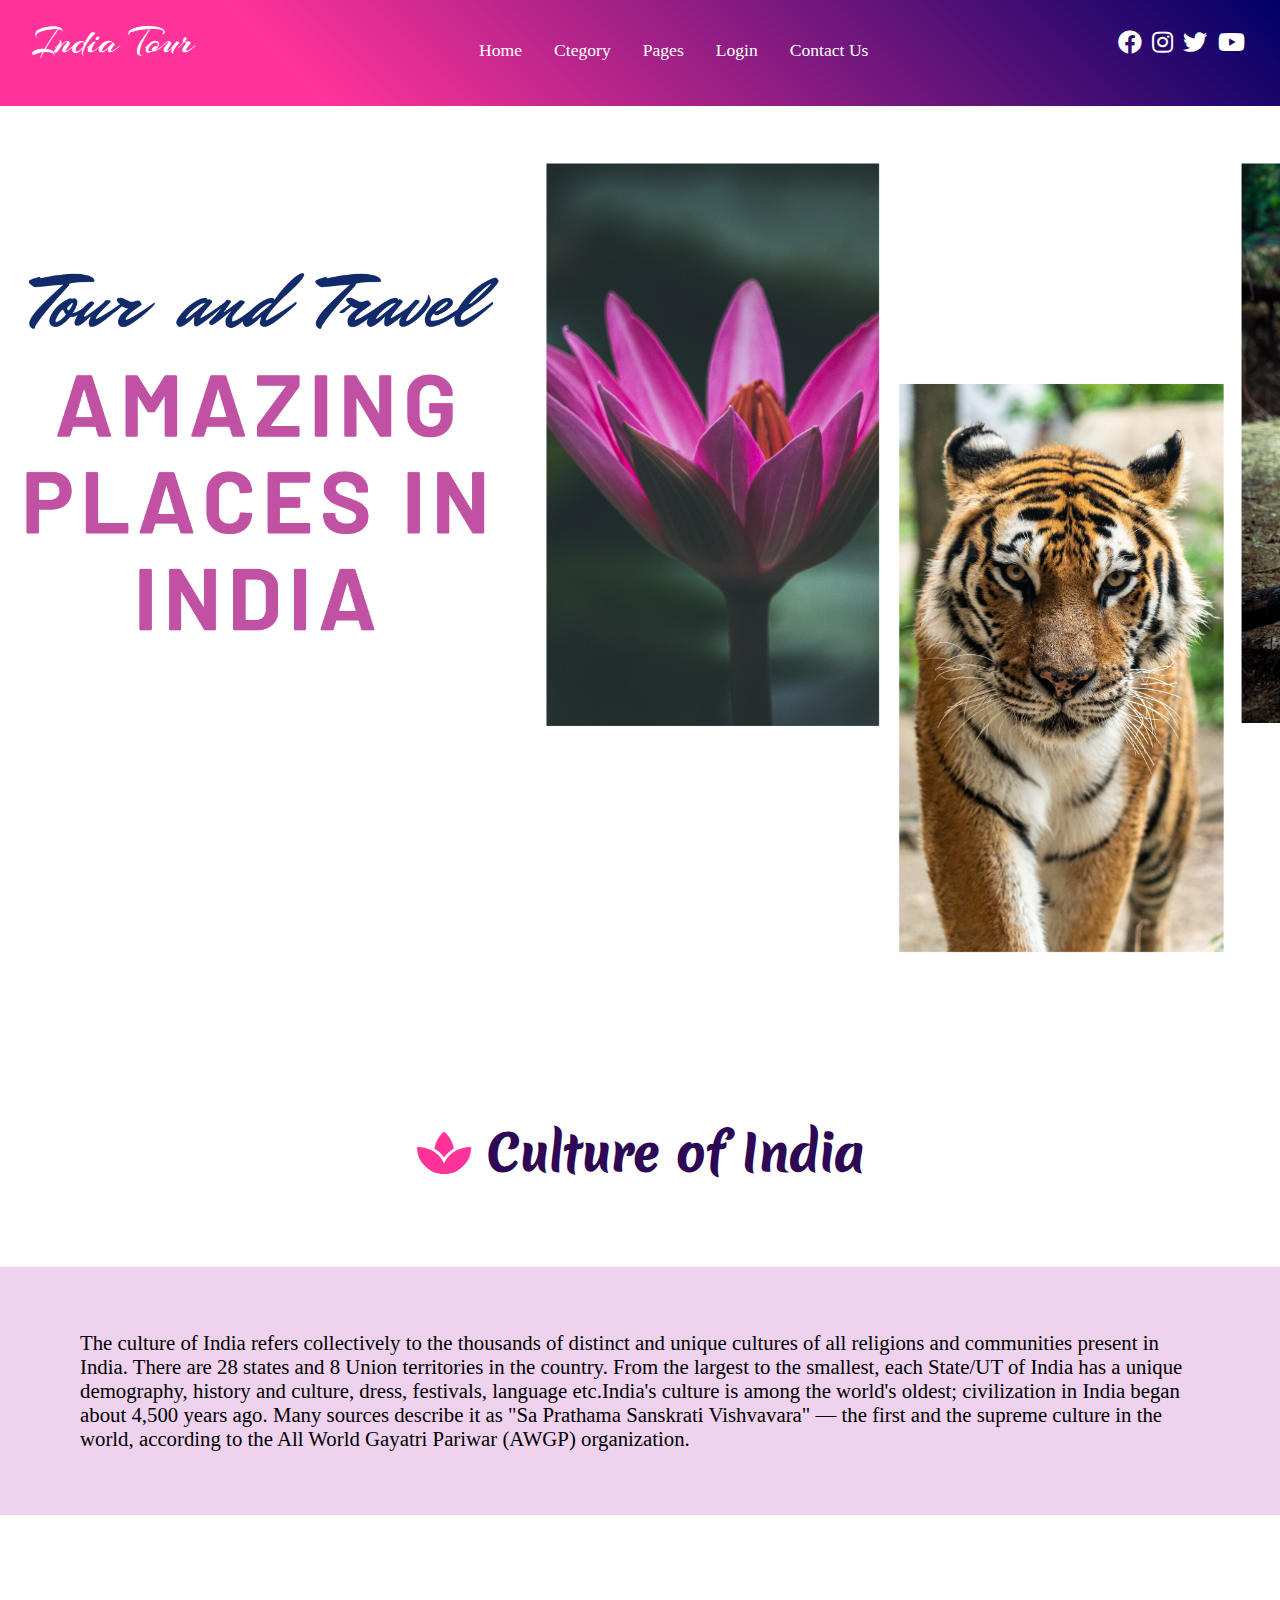
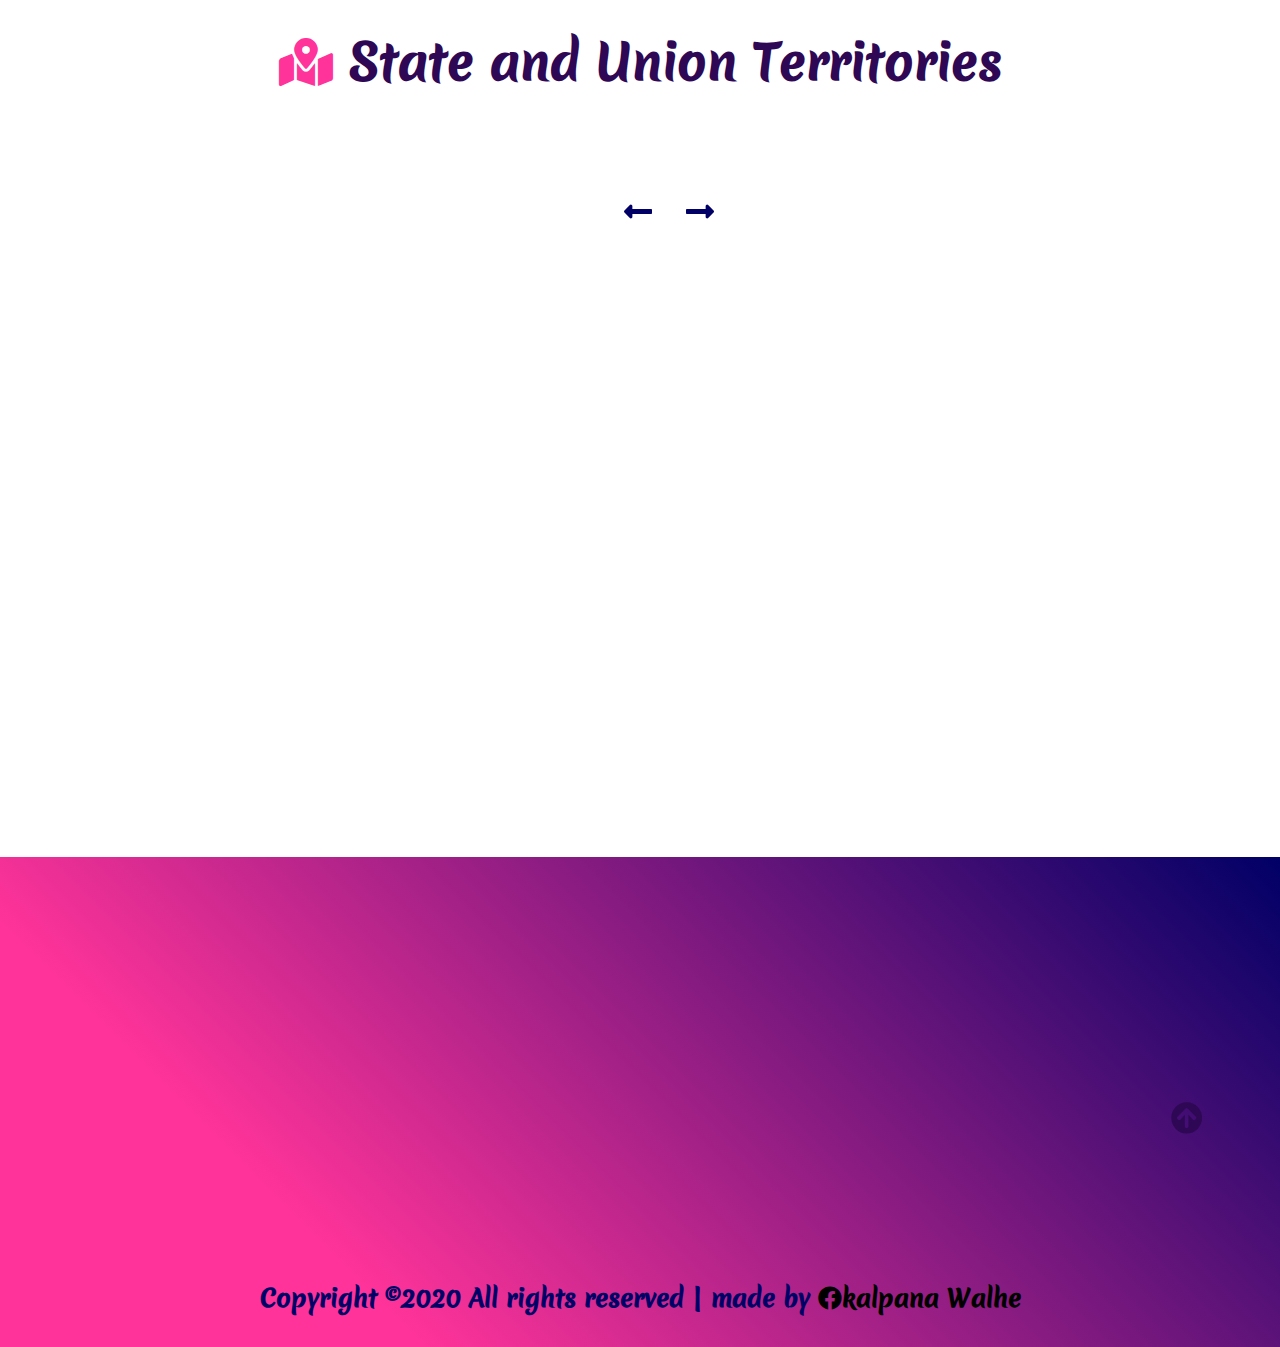
<file: Index.html>
<!DOCTYPE html>
<html>
<head>
<meta charset="UTF-8">
<meta name="viewport" content="width=device-width,intial-scale1.0">
<meta http-equiv="X-UA-Compatible" content="ie=edge">
<title>India Tour</title>


<!-- Icons -->

<link rel="stylesheet" href="./css/all.css">


<!-------- Owl Carousel----------->
<link rel="stylesheet" href="./css/owl.theme.default.min.css">
<link rel="stylesheet" href="./css/owl.carousel.min.css">
<!-- Custom Style -->

<link rel="stylesheet" href="./css/Style.css">

<!-- -----------AOS------------->
<link rel="stylesheet" href="./css/aos.css">

</head>


<body>

<!-- -----------Navigation-------------- -->

<nav class="nav">
 <div class="nav-menu flex-row">
  <div class="nav-brand">
   <a href="#"class="text-gray">India Tour</a>
  </div>
  <div class="toggle-collapse">
   <div class="toggle-icons">
    <i class="fa fa-bars"></i>
   </div>
  </div>
  <div>
  <ul class="nav-items">
  
    <li class="nav-link">
      <a href="#">Home</a>
    </li>
    
    <li class="nav-link">
      <a href="#">Ctegory</a>
    </li>
    
    <li class="nav-link">
      <a href="#">Pages</a>
    </li>
    
    <li class="nav-link">
      <a href="Login.html" href="style1.css" target="_blank">Login</a>
    </li>
    
    <li class="nav-link">
      <a href="#">Contact Us</a>
    </li>
  </ul>
  </div>
  <div class="social">
    <a href="https://www.facebook.com/kalpana.walhe.5/"><i class="fab fa-facebook" style="font-size: 1.5rem;"></i></a>
    <a href="https://www.instagram.com/kalpanawalhe/"><i class="fab fa-instagram" style="font-size: 1.5rem;"></i></a>
    <a href="#"><i class="fab fa-twitter" style="font-size: 1.5rem;"></i></a>
    <a href="https://www.youtube.com/channel/UCw3PuNqqywa1ym6LitgsHTg?view_as=subscriber"><i class="fab fa-youtube" style="font-size: 1.5rem;"></i></a>
    
    
  
  </div>
 </div>
</nav>

<!-- ----x-------Navigation--------x------ -->

<!-- -----------Main site section------------- -->

<main>

<!-- --------------site title----------------- -->

<section class="site-title">
<div class="site-background" data-aos="fade-up" data-aos-delay='100'>
</section>
<!-- 
 <h3>Tours and Travel</h3>
 <h1>Amazing places in India</h1>
 <button class="btn">Explore</button>
</div>
-->


<!-- --------x------site title-----------x------ -->

<!-- -------------Site 2nd Title-------------------->

<section>
  <div class="title">
    <h2><i class="fas fa-spa"></i>Culture of India</h2>
  </div>
    <div class="title-l">
      <p>The culture of India refers collectively to the thousands of distinct and unique cultures of all religions and communities present in India. There are 28 states and 8 Union territories in the country. From the largest to the smallest, each State/UT of India has a unique demography, history and culture, dress, festivals, language etc.India's culture is among the world's oldest; civilization in India began about 4,500 years ago. Many sources describe it as "Sa Prathama Sanskrati Vishvavara" — the first and the supreme culture in the world, according to the All World Gayatri Pariwar (AWGP) organization.</p>
    </div>
    
</section>



<!-- -------------Site 2nd Title-------------------->


<!-----------------Information setion-------------->

<section>
  <div class="ss">
    <h2><i class="fas fa-map-marked-alt"></i>State and Union Territories</h2>
  </div>
  <div class="blog">
     <div class="container">
       <div class=" oel-one owl-carousel owl-theme blog-post" data-options="autoplay: 1000; step:1; mode: carousel;">
         <div class="blog-content" data-aos="flip-left" data-aos-delay='200'>
            <img src="./images/Andhra Pradesh/places/Vishakhapatnam's Beach Line, Marine Drive and Cityscape View[2].jpg" alt="Post-1">
            
            <div class="blog-title">
              <h4>Andhra Pradesh</h4>
              <h5>(Hydrabad)</h5>
             <a href="./AndP.html" target="_blank" style="border:0;"><button class="btn btn-blog" style="border: 0;">Explore</button></a>
              <span>5minutes</span>
            </div>
         </div>
         <div class="blog-content" data-aos="flip-left" data-aos-delay='200'>
            <img src="./images/Arunachal Prdesh/anini.jpg" alt="Post-1">
            <div class="blog-title">
              <h4>ArunachalPradesh</h4>
              <h5>(Itanagar)</h5>
              <button class="btn btn-blog">Explore</button>
              <span>5minutes</span>
            </div>
         </div>
         <div class="blog-content" data-aos="flip-left" data-aos-delay='200'>
            <img src="./images/Assam/Assam.jpg" alt="Post-1">
            <div class="blog-title">
              <h4>Assam</h4>
              <h5>(Dispur)</h5>
              <button class="btn btn-blog">Explore</button>
              <span>5minutes</span>
            </div>
         </div>
         <div class="blog-content" data-aos="flip-left" data-aos-delay='200'>
          <img src="./images/Bihar/shutterstock_308393690_20191104172653.jpg" alt="Post-1">
          <div class="blog-title">
            <h4>Bihar</h4>
            <h5>(Patana)</h5>
            <button class="btn btn-blog">Explore</button>
            <span>5minutes</span>
          </div>
         </div>
         <div class="blog-content" data-aos="flip-left" data-aos-delay='200'>
            <img src="./images/Bihar/shutterstock_308393690_20191104172653.jpg" alt="Post-1">
            <div class="blog-title">
              <h4>Chhattisgarh</h4>
              <h5>(Gandhinagar)</h5>
              <button class="btn btn-blog">Explore</button>
              <span>5minutes</span>
            </div>
         </div>
         <div class="blog-content" data-aos="flip-left" data-aos-delay='200'>
          <img src="./images/Bihar/shutterstock_308393690_20191104172653.jpg" alt="Post-1">
          <div class="blog-title">
            <h4>Goa</h4>
            <h5>(Panaji)</h5>
            <button class="btn btn-blog">Explore</button>
            <span>5minutes</span>
          </div>
         </div>
         <div class="blog-content" data-aos="flip-left" data-aos-delay='200'>
        <img src="./images/Bihar/shutterstock_308393690_20191104172653.jpg" alt="Post-1">
        <div class="blog-title">
          <h4>Gujarat</h4>
          <h5>(Gandhinagar)</h5>
          <button class="btn btn-blog">Explore</button>
          <span>5minutes</span>
        </div>
         </div>
         <div class="blog-content" data-aos="flip-left" data-aos-delay='200'>
            <img src="./images/Bihar/shutterstock_308393690_20191104172653.jpg" alt="Post-1">
            <div class="blog-title">
              <h4>Haryana</h4>
              <h5>(Chandigarh)</h5>
              <button class="btn btn-blog">Explore</button>
              <span>5minutes</span>
            </div>
         </div>
         <div class="blog-content" data-aos="flip-left" data-aos-delay='200'>
            <img src="./images/Bihar/shutterstock_308393690_20191104172653.jpg" alt="Post-1">
            <div class="blog-title">
              <h4>Himachal Pradesh</h4>
              <h5>(Shimla)</h5>
              <button class="btn btn-blog">Explore</button>
              <span>5minutes</span>
            </div>
         </div>
         <div class="blog-content"data-aos="flip-left" data-aos-delay='200'>
            <img src="./images/Bihar/shutterstock_308393690_20191104172653.jpg" alt="Post-1">
            <div class="blog-title">
              <h4>Jharhand</h4>
              <h5>(Ranchi)</h5>
              <button class="btn btn-blog">Explore</button>
              <span>5minutes</span>
            </div>
         </div>
         <div class="blog-content"data-aos="flip-left" data-aos-delay='200'>
            <img src="./images/Bihar/shutterstock_308393690_20191104172653.jpg" alt="Post-1">
            <div class="blog-title">
              <h4>Karnataka</h4>
              <h5>(Bangalore)</h5>
              <button class="btn btn-blog">Explore</button>
              <span>5minutes</span>
            </div>
         </div>
         <div class="blog-content" data-aos="flip-left" data-aos-delay='200'>
            <img src="./images/Bihar/shutterstock_308393690_20191104172653.jpg" alt="Post-1">
            <div class="blog-title">
              <h4>Kerala</h4>
              <h5>(Thlruvananthapuram)</h5>
              <button class="btn btn-blog">Explore</button>
              <span>5minutes</span>
            </div>
         </div>
         <div class="blog-content" data-aos="flip-left" data-aos-delay='200'>
            <img src="./images/Bihar/shutterstock_308393690_20191104172653.jpg" alt="Post-1">
            <div class="blog-title">
              <h4>Madhya Pradesh</h4>
              <h5>(Bhopal)</h5>
              <button class="btn btn-blog">Explore</button>
              <span>5minutes</span>
            </div>
         </div>
         <div class="blog-content" data-aos="flip-left" data-aos-delay='200'>
            <img src="./images/Bihar/shutterstock_308393690_20191104172653.jpg" alt="Post-1">
            <div class="blog-title">
              <h4>Maharashtra</h4>
              <h5>(Mumbai)</h5>
              <button class="btn btn-blog">Explore</button>
              <span>5minutes</span>
            </div>
         </div>
         <div class="blog-content"data-aos="flip-left" data-aos-delay='200'>
            <img src="./images/Bihar/shutterstock_308393690_20191104172653.jpg" alt="Post-1">
            <div class="blog-title">
              <h4>Manipur</h4>
              <h5>(Imphal)</h5>
              <button class="btn btn-blog">Explore</button>
              <span>5minutes</span>
            </div>
         </div>
         <div class="blog-content" data-aos="flip-left" data-aos-delay='200'>
            <img src="./images/Bihar/shutterstock_308393690_20191104172653.jpg" alt="Post-1">
            <div class="blog-title">
              <h4>Meghalaya</h4>
              <h5>(Shillong)</h5>
              <button class="btn btn-blog">Explore</button>
              <span>5minutes</span>
            </div>
         </div>
         <div class="blog-content" data-aos="flip-left" data-aos-delay='200'>
            <img src="./images/Bihar/shutterstock_308393690_20191104172653.jpg" alt="Post-1">
            <div class="blog-title">
              <h4>Mizoram</h4>
              <h5>(Alzawl)</h5>
              <button class="btn btn-blog">Explore</button>
              <span>5minutes</span>
            </div>
         </div>
         <div class="blog-content" data-aos="flip-left" data-aos-delay='200'>
            <img src="./images/Bihar/shutterstock_308393690_20191104172653.jpg" alt="Post-1">
            <div class="blog-title">
              <h4>Nagaland</h4>
              <h5>(Kohima)</h5>
              <button class="btn btn-blog">Explore</button>
              <span>5minutes</span>
            </div>
         </div>
         <div class="blog-content" data-aos="flip-left" data-aos-delay='200'>
            <img src="./images/Bihar/shutterstock_308393690_20191104172653.jpg" alt="Post-1">
            <div class="blog-title">
              <h4>Odisha</h4>
              <h5>(bhubaneshwar)</h5>
              <button class="btn btn-blog">Explore</button>
              <span>5minutes</span>
            </div>
         </div>
         <div class="blog-content" data-aos="flip-left" data-aos-delay='200'>
            <img src="./images/Bihar/shutterstock_308393690_20191104172653.jpg" alt="Post-1">
            <div class="blog-title">
              <h4>Punjab</h4>
              <h5>(Chandigarh)</h5>
              <button class="btn btn-blog">Explore</button>
              <span>5minutes</span>
            </div>
         </div>
         <div class="blog-content" data-aos="flip-left" data-aos-delay='200'>
            <img src="./images/Bihar/shutterstock_308393690_20191104172653.jpg" alt="Post-1">
            <div class="blog-title">
              <h4>Rajasthan</h4>
              <h5>(jaipur)</h5>
              <button class="btn btn-blog">Explore</button>
              <span>5minutes</span>
            </div>
         </div>
         <div class="blog-content" data-aos="flip-left" data-aos-delay='200'>
            <img src="./images/Bihar/shutterstock_308393690_20191104172653.jpg" alt="Post-1">
            <div class="blog-title">
              <h4>Sikkim</h4>
              <h5>(Gangtok)</h5>
              <button class="btn btn-blog">Explore</button>
              <span>5minutes</span>
            </div>
         </div>
         <div class="blog-content" data-aos="flip-left" data-aos-delay='200'>
            <img src="./images/Bihar/shutterstock_308393690_20191104172653.jpg" alt="Post-1">
            <div class="blog-title">
              <h4>Tamil Nadu</h4>
              <h5>(Chennai)</h5>
              <button class="btn btn-blog">Explore</button>
              <span>5minutes</span>
            </div>
         </div>
         <div class="blog-content" data-aos="flip-left" data-aos-delay='200'>
            <img src="./images/Bihar/shutterstock_308393690_20191104172653.jpg" alt="Post-1">
            <div class="blog-title">
              <h4>Telangana</h4>
              <h5>(Hydrabad)</h5>
              <button class="btn btn-blog">Explore</button>
              <span>5minutes</span>
            </div>
         </div>
         <div class="blog-content" data-aos="flip-left" data-aos-delay='200'> 
            <img src="./images/Bihar/shutterstock_308393690_20191104172653.jpg" alt="Post-1">
            <div class="blog-title">
              <h4>Tripura</h4>
              <h5>(Agartala)</h5>
              <button class="btn btn-blog">Explore</button>
              <span>5minutes</span>
            </div>
         </div>
         <div class="blog-content" data-aos="flip-left" data-aos-delay='200'>
            <img src="./images/Bihar/shutterstock_308393690_20191104172653.jpg" alt="Post-1">
            <div class="blog-title">
              <h4>Uttarakhand</h4>
              <h5>(lucknow)</h5>
              <button class="btn btn-blog">Explore</button>
              <span>5minutes</span>
            </div>
         </div>
         <div class="blog-content" data-aos="flip-left" data-aos-delay='200'>
            <img src="./images/Bihar/shutterstock_308393690_20191104172653.jpg" alt="Post-1">
            <div class="blog-title">
              <h4>Uttar Pradesh</h4>
              <h5>(Lucknow)</h5>
              <button class="btn btn-blog">Explore</button>
              <span>5minutes</span>
            </div>
         </div>
         <div class="blog-content" data-aos="flip-left" data-aos-delay='200'>
            <img src="./images/Bihar/shutterstock_308393690_20191104172653.jpg" alt="Post-1">
            <div class="blog-title">
              <h4>West Bangal</h4>
              <h5>(Patna)</h5>
              <button class="btn btn-blog">Explore</button>
              <span>5minutes</span>
            </div>
         </div>
            <!-- Union Territories-->
         <div class="blog-content" data-aos="flip-left" data-aos-delay='200'>
      <img src="./images/Bihar/shutterstock_308393690_20191104172653.jpg" alt="Post-1">
      <div class="blog-title">
        <h4>Andaman and Nicobar Island</h4>
        <h5>(Port Blair)</h5>
        <button class="btn btn-blog">Explore</button>
        <span>5minutes</span>
      </div>
         </div>
         <div class="blog-content" data-aos="flip-left" data-aos-delay='200'>
    <img src="./images/Bihar/shutterstock_308393690_20191104172653.jpg" alt="Post-1">
    <div class="blog-title">
      <h4>Chandigarh</h4>
      <h5>(Chandigarh)</h5>
      <button class="btn btn-blog">Explore</button>
      <span>5minutes</span>
    </div>
         </div>
         <div class="blog-content" data-aos="flip-left" data-aos-delay='200'>
  <img src="./images/Bihar/shutterstock_308393690_20191104172653.jpg" alt="Post-1">
  <div class="blog-title">
    <h4>Dadra and Nagar Haveli and Daman & Diu</h4>
    <h5>(Panaji)</h5>
    <button class="btn btn-blog">Explore</button>
    <span>5minutes</span>
  </div>
         </div>
         <div class="blog-content" data-aos="flip-left" data-aos-delay='200'>
  <img src="./images/Bihar/shutterstock_308393690_20191104172653.jpg" alt="Post-1">
  <div class="blog-title">
    <h4>The Goverment of NCT of Delhi</h4>
    <h5>(Delhi)</h5>
    <button class="btn btn-blog">Explore</button>
    <span>5minutes</span>
  </div>
        </div>
        <div class="blog-content" data-aos="flip-left" data-aos-delay='200'>
  <img src="./images/Bihar/shutterstock_308393690_20191104172653.jpg" alt="Post-1">
  <div class="blog-title">
    <h4>Jammu & Kashmir</h4>
    <h5>(Srinagar-S',Jammu-W')</h5>
    <button class="btn btn-blog">Explore</button>
    <span>5minutes</span>
  </div>
        </div>
        <div class="blog-content" data-aos="flip-left" data-aos-delay='200'>
  <img src="./images/Bihar/shutterstock_308393690_20191104172653.jpg" alt="Post-1">
  <div class="blog-title">
    <h4>Ladak</h4>
    <h5>(Leh)</h5>
    <button class="btn btn-blog">Explore</button>
    <span>5minutes</span>
  </div>
        </div>
        <div class="blog-content" data-aos="flip-left" data-aos-delay='200'>
  <img src="./images/Bihar/shutterstock_308393690_20191104172653.jpg" alt="Post-1">
  <div class="blog-title">
    <h4>Lakshadweep</h4>
    <h5>(Kavaratti)</h5>
    <button class="btn btn-blog">Explore</button>
    <span>5minutes</span>
  </div>
        </div>
        <div class="blog-content" data-aos="flip-left" data-aos-delay='200'>
  <img src="./images/Bihar/shutterstock_308393690_20191104172653.jpg" alt="Post-1">
  <div class="blog-title">
    <h4>Puducherry</h4>
    <h5>(Puducherry)</h5>
    <button class="btn btn-blog">Explore</button>
    <span>5minutes</span>
  </div>
        </div>
       </div>
      <div class="owl-navigation">
       <span class="owl-nav-prev"><i class="fas fa-long-arrow-alt-left"></i></span>
       <span class="owl-nav-next"><i class="fas fa-long-arrow-alt-right"></i></span>
      </div>
     </div>

     
  </div>
</section>




<!-----------------Information setion-------------->

</main>

<!------------------Footer------------------------>

<footer class="footer">
 <div class="container">
   <div class="about-us" data-aos="fade-right" data-aos-delay="200">
    <h2>About Us</h2>
    <h3>India is one of the oldest civilizations in the world with a kaleidoscopic variety and rich cultural heritage. It has achieved all-round socio-economic progress since Independence. As the 7th largest country in the world, India stands apart from the rest of Asia, marked off as it is by mountains and the sea, which give the country a distinct geographical entity. Bounded by the Great Himalayas in the north, it stretches southwards and at the Tropic of Cancer, tapers off into the Indian Ocean between the Bay of Bengal on the east and the Arabian Sea on the west</h3>
   </div>
  
   <div class="instagram" data-aos="fade-left" data-aos-delay="200">
    <h2>Instagram</h2>
    <div class="flex-row">
      <img src="./images/Assam/Assam.jpg" alt="insta1">
      <img src="./images/Arunachal Prdesh/anini.jpg" alt="insta2">
      <img src="./images/Bihar/shutterstock_308393690_20191104172653.jpg" alt="insta3">

    </div>
    <div class="flex-row">
      <img src="./images/Assam/Assam.jpg" alt="insta4">
      <img src="./images/Arunachal Prdesh/anini.jpg" alt="insta5">
      <img src="./images/Bihar/shutterstock_308393690_20191104172653.jpg" alt="insta6">

    </div>
   </div>
   <div class="follow" data-aos="fade-left" data-aos-delay="200">
    <h2>Follow Us</h2>
    
    <div>
       <i class="fab fa-facebook" style="font-size: 3rem;"></i>
       <i class="fab fa-instagram" style="font-size: 3rem;"></i>
       <i class="fab fa-twitter" style="font-size: 3rem;"></i>
       <i class="fab fa-youtube" style="font-size: 3rem;"></i>

    </div>
   </div>
 </div> 
 <div class="rights flex-row">
   <h4 class="text-gray">
     Copyright ©2020 All rights reserved | made by 
     <a href="www.facebook.come/kalpanawalhe" target="_blank"><i class="fab fa-facebook"></i>kalpana Walhe
      </a>
   </h4>
 </div>
 <div class="move-up">
   <span><i class="fas fa-arrow-circle-up fa-2x"></i></span>
 </div>
</footer>

<!------------------Footer------------------------>


<!-- -----x------Main site section-------x------ -->

<!-- Jquery library file-->
<script src="./Js/Jquery3.5.1.min.js"></script>

<!-------- Owl Carousel JS----------->

<script src="./Js/owl.carousel.min.js"></script>


<!------------AOS JS------------------>

<script src="Js/aos.js"></script>

<!-- Custom javaField Style -->
<script src="./Js/main.js"></script>
</body>
</html>
</file>
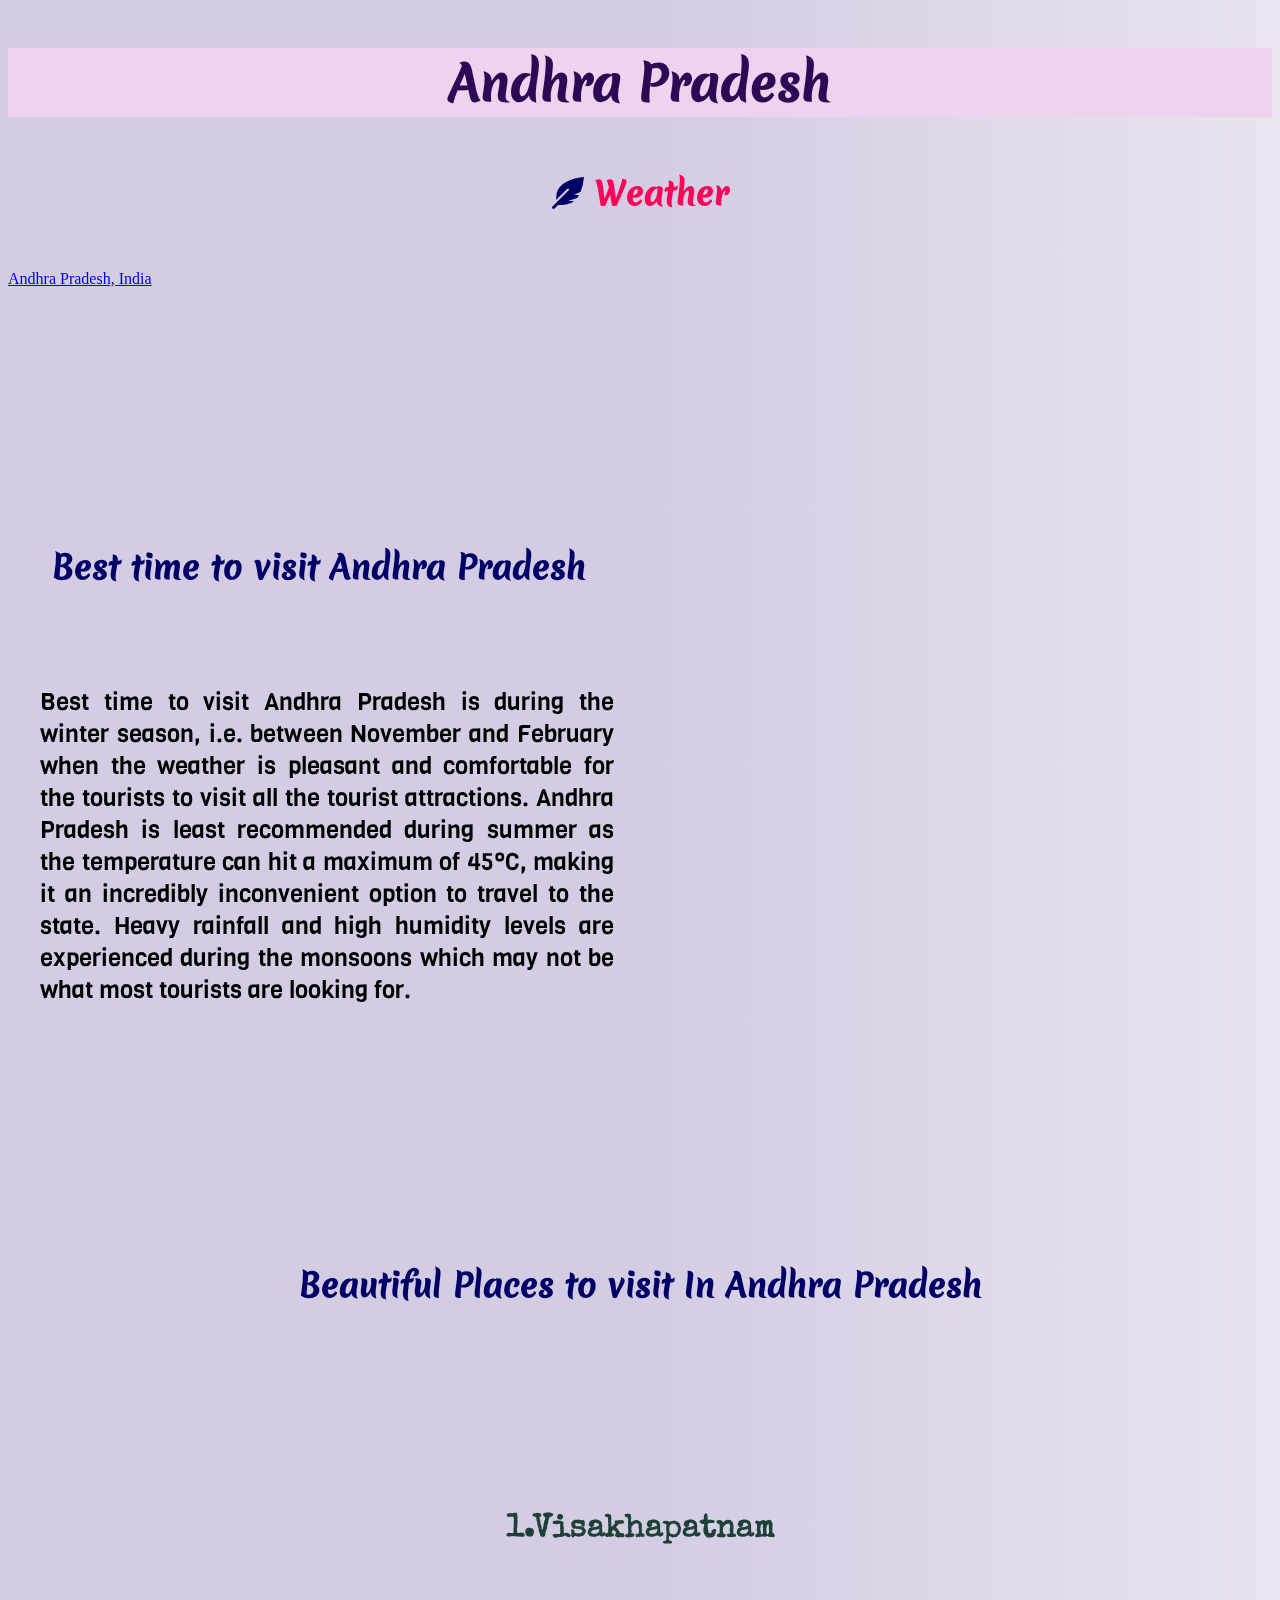
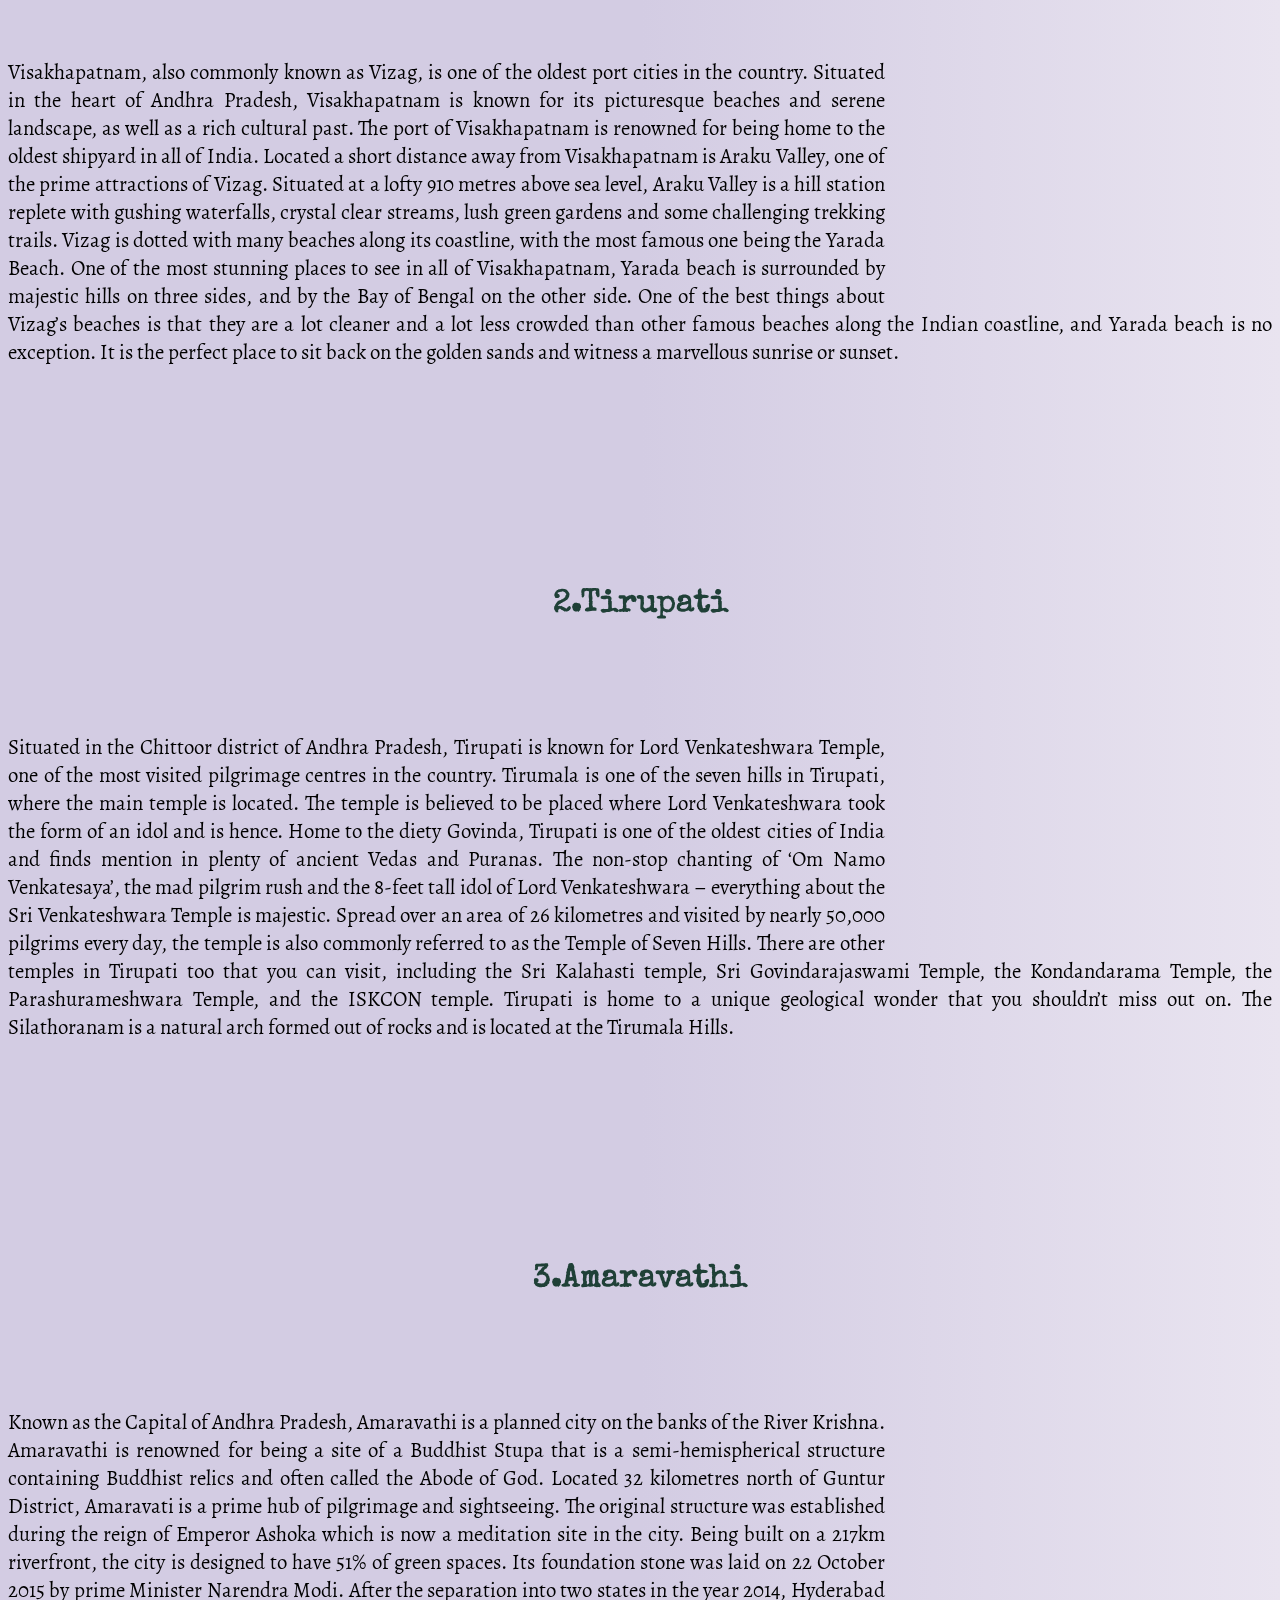
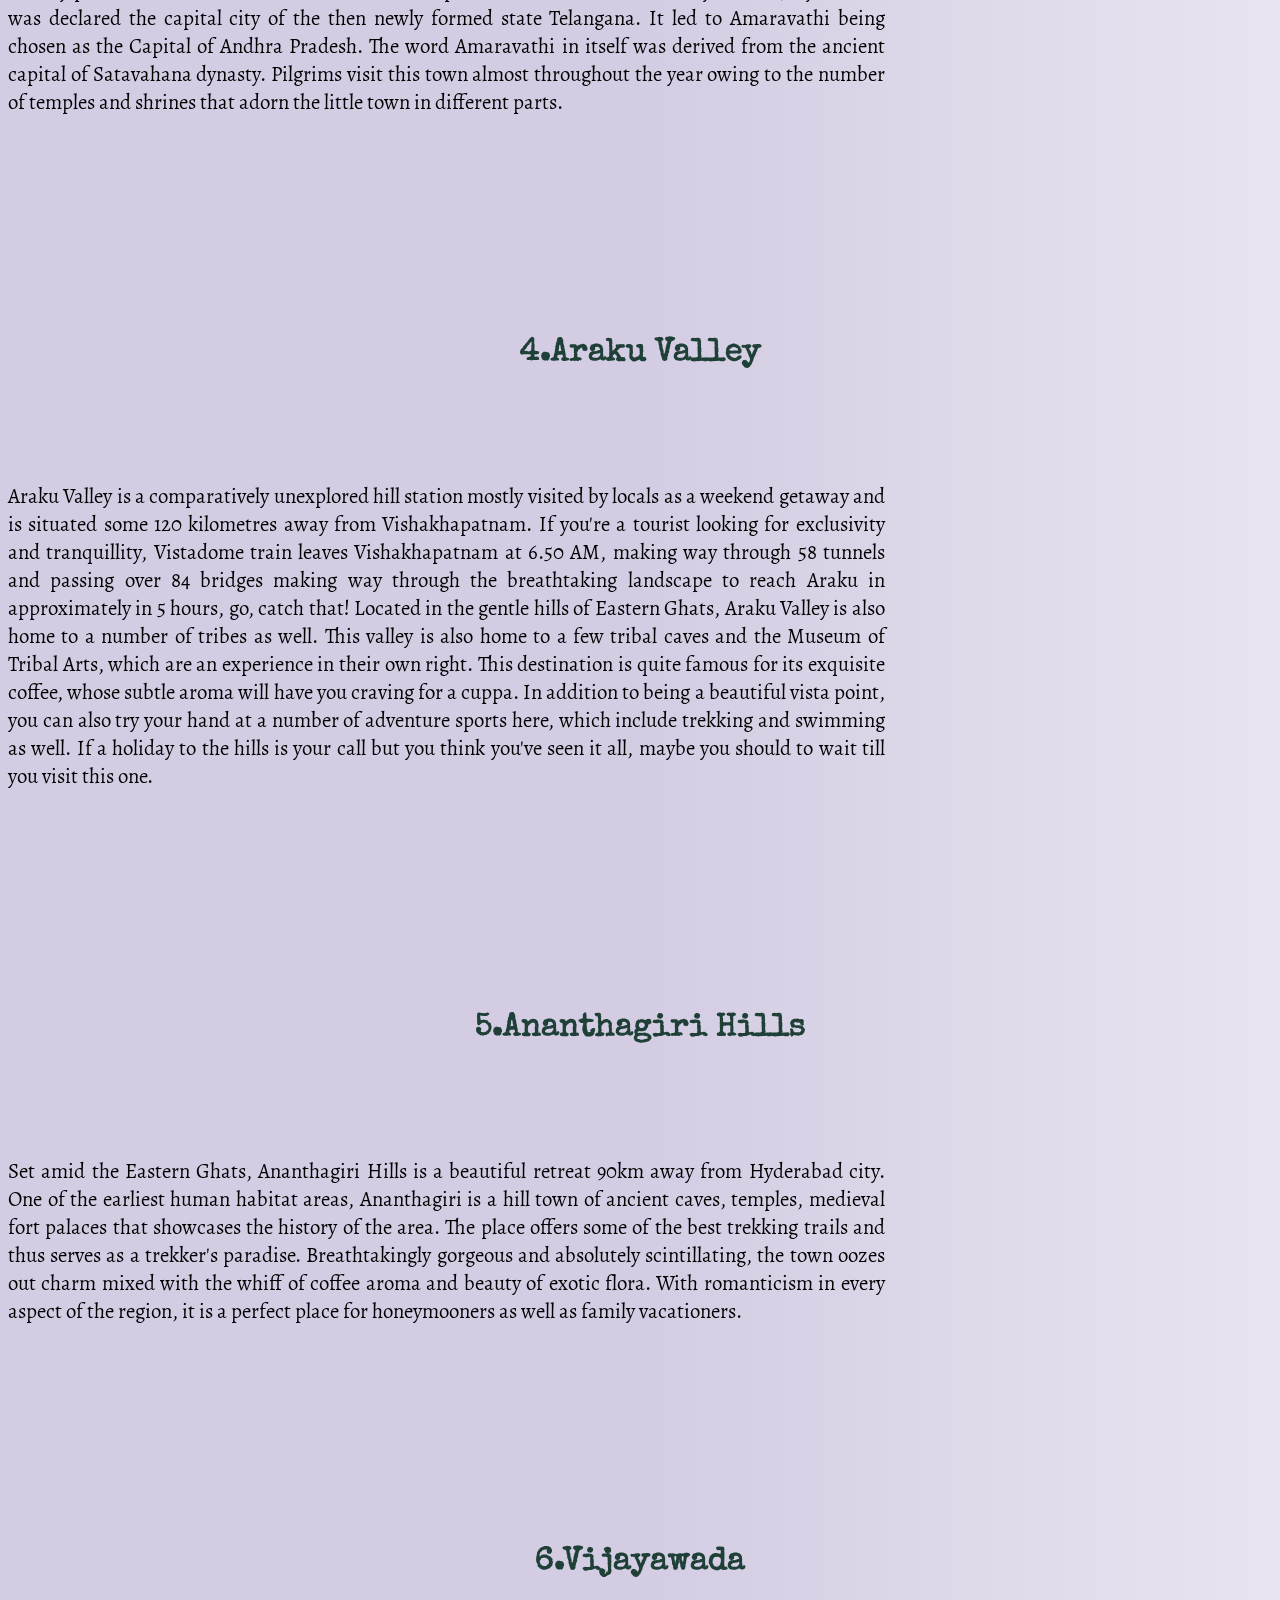
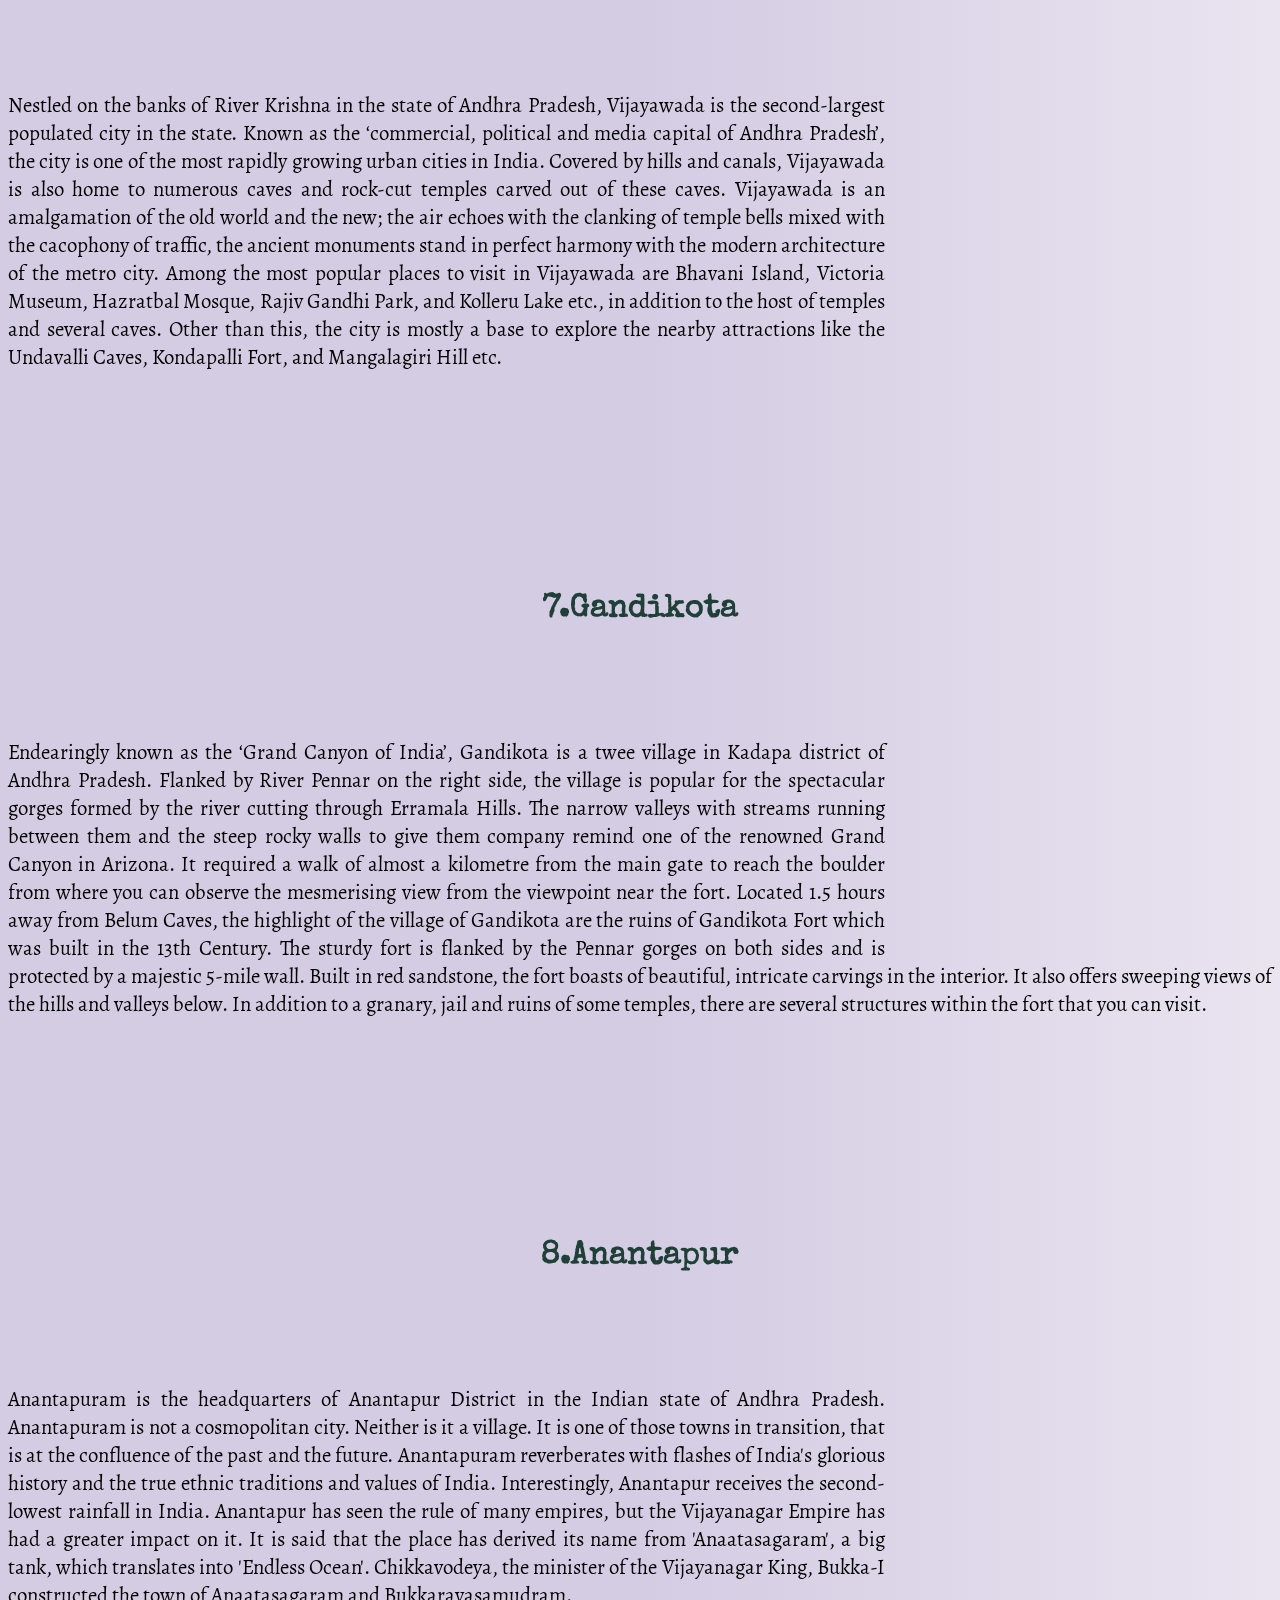
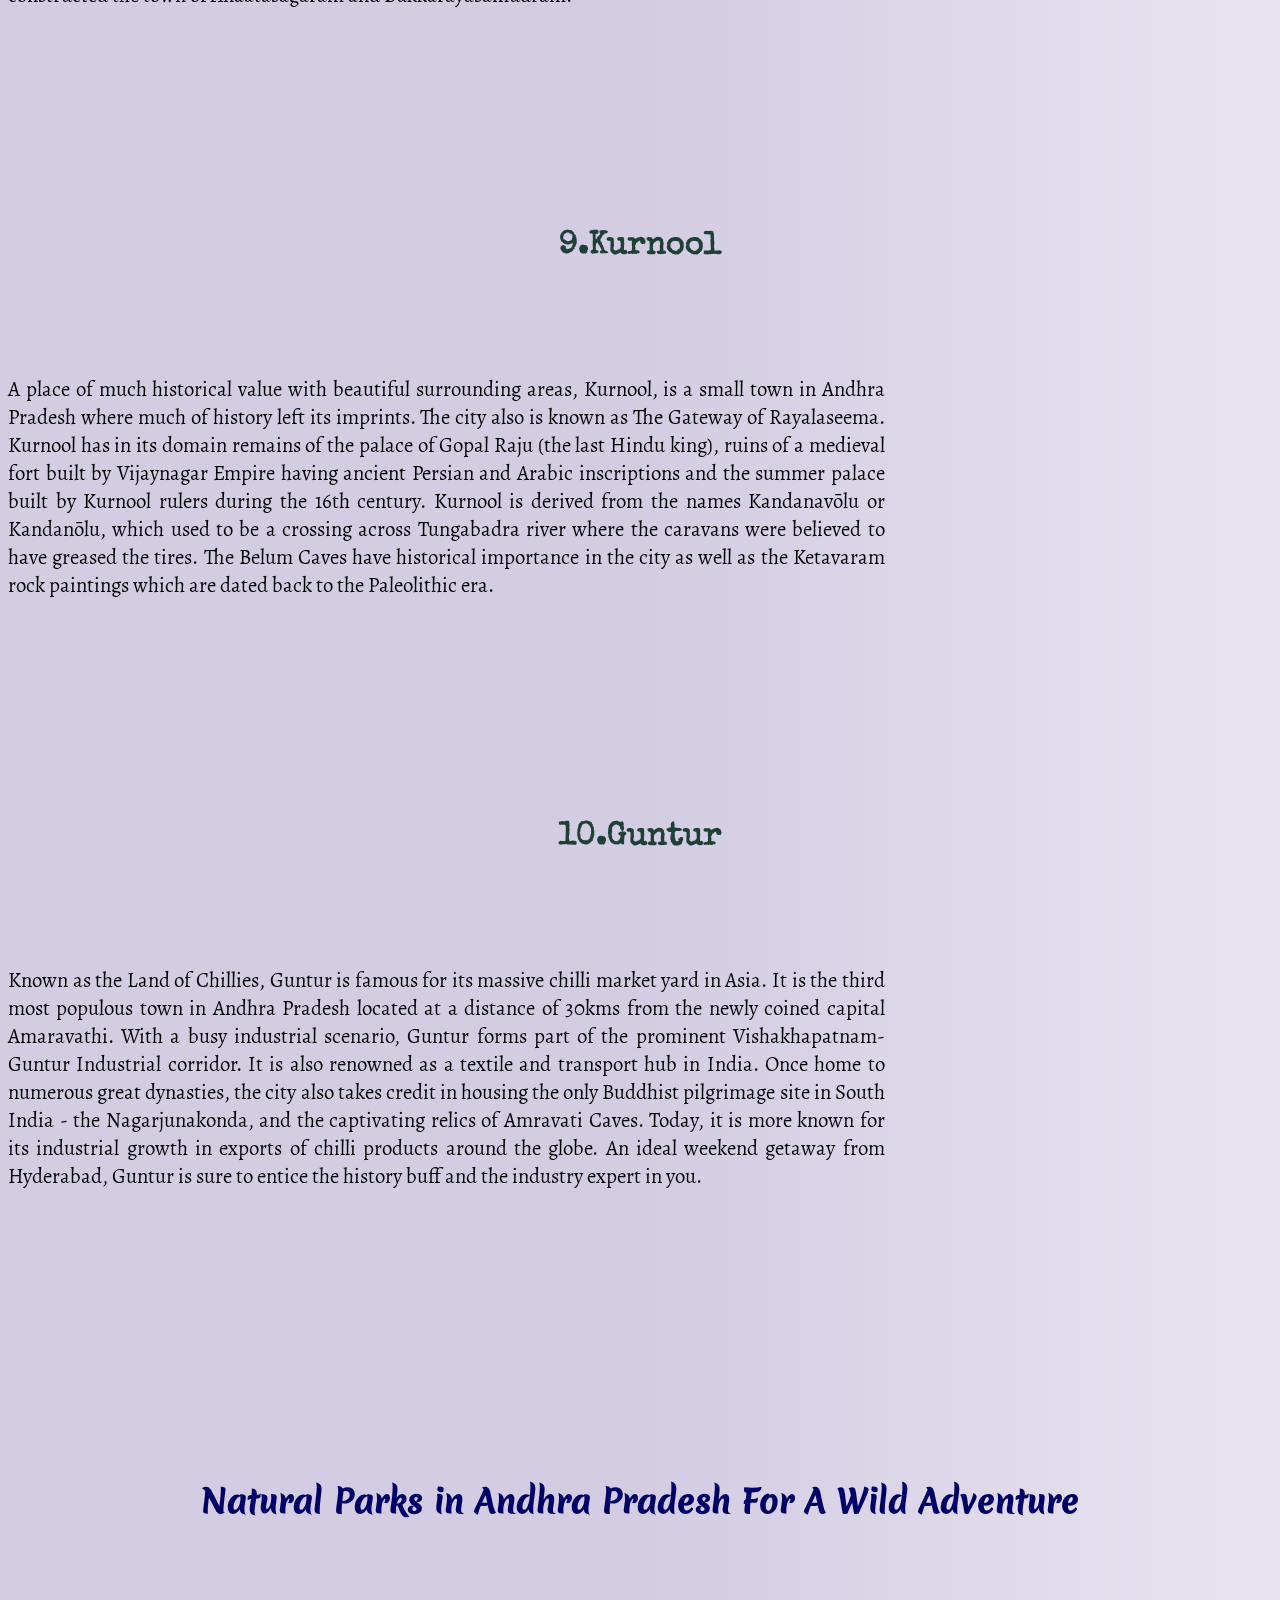
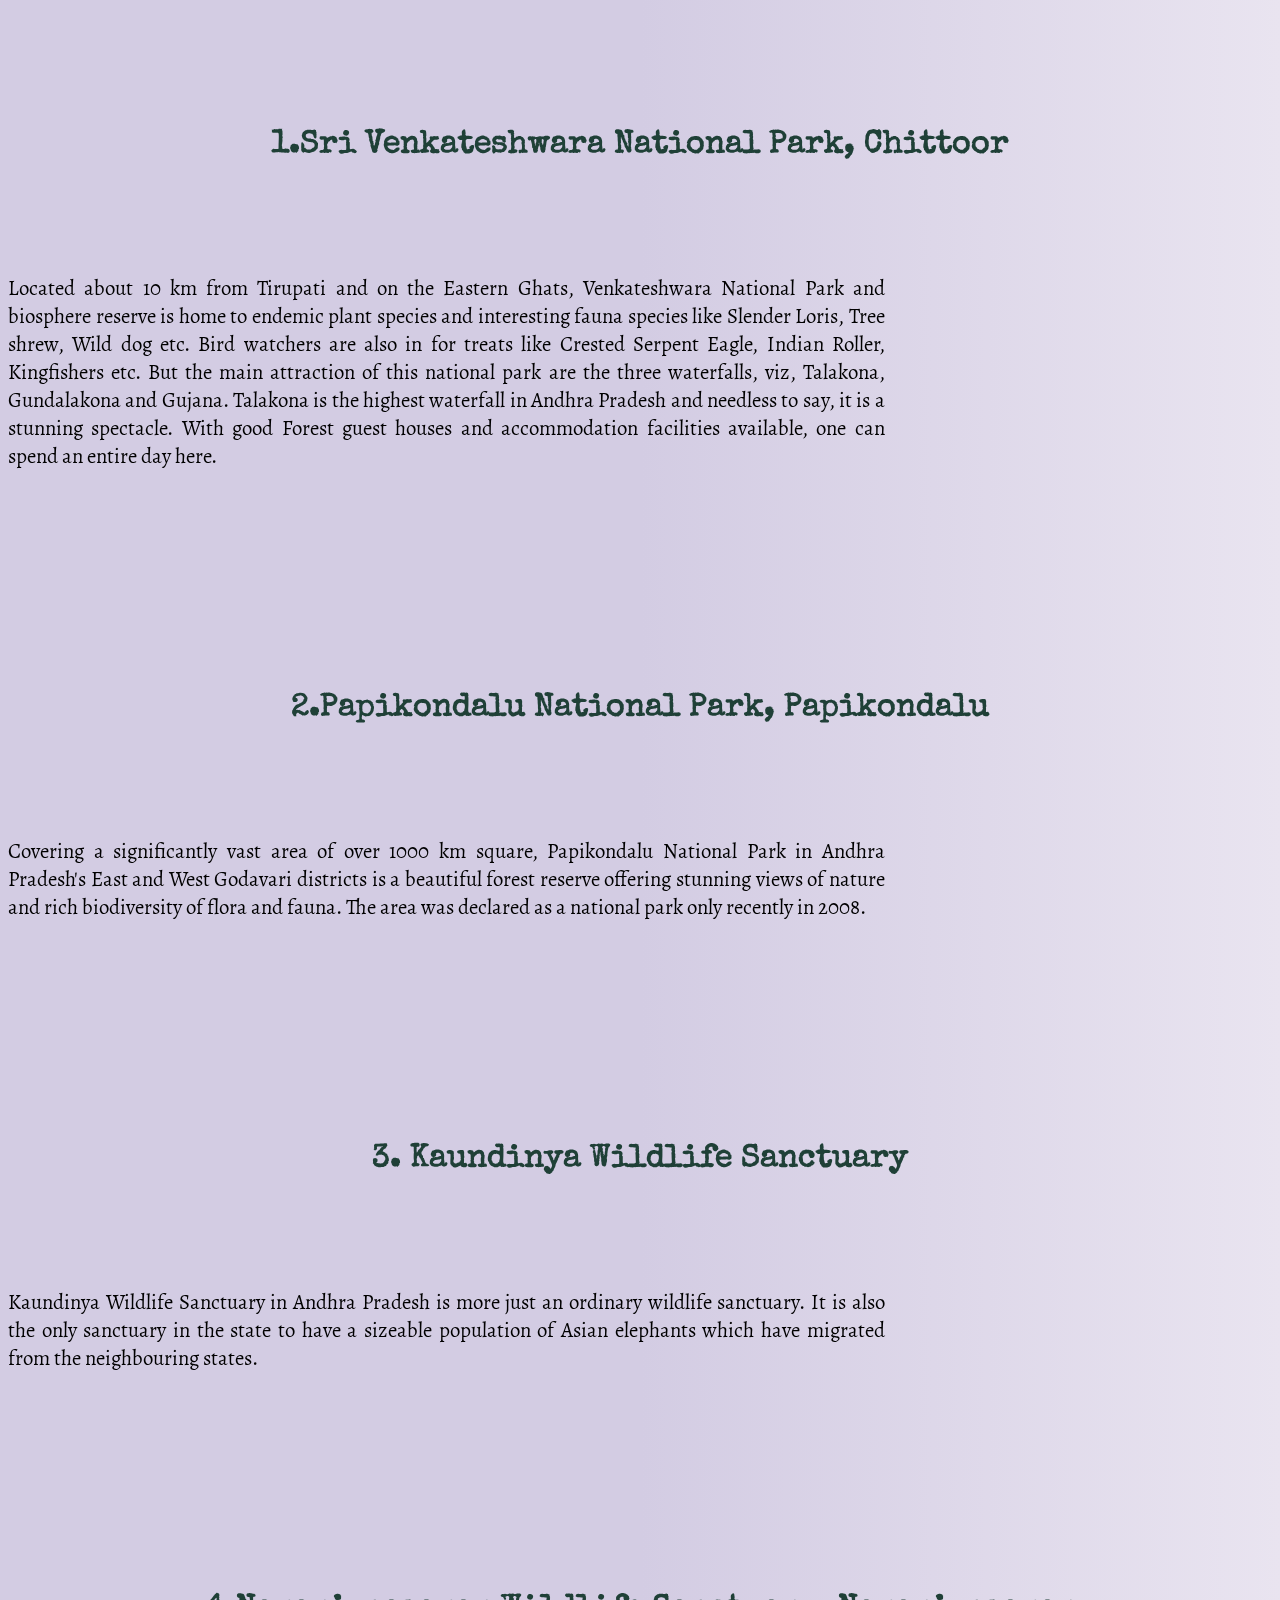
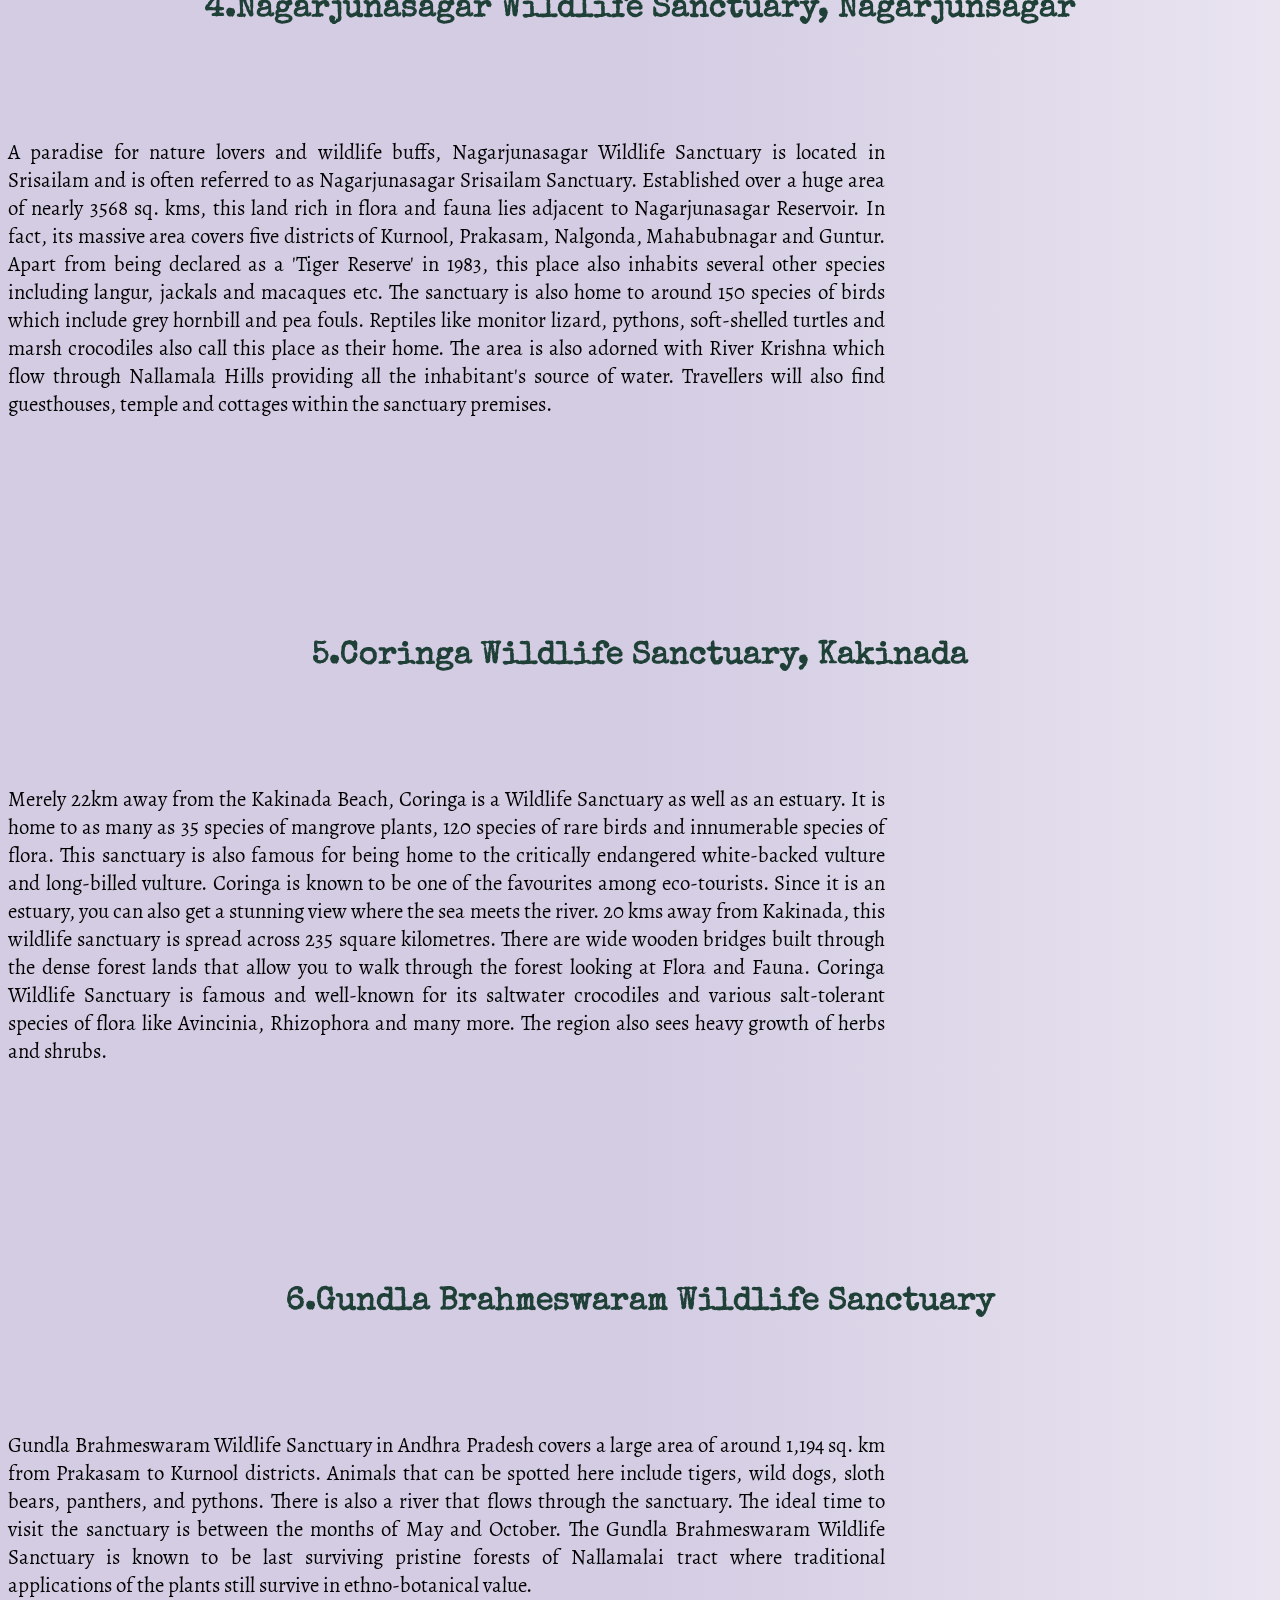
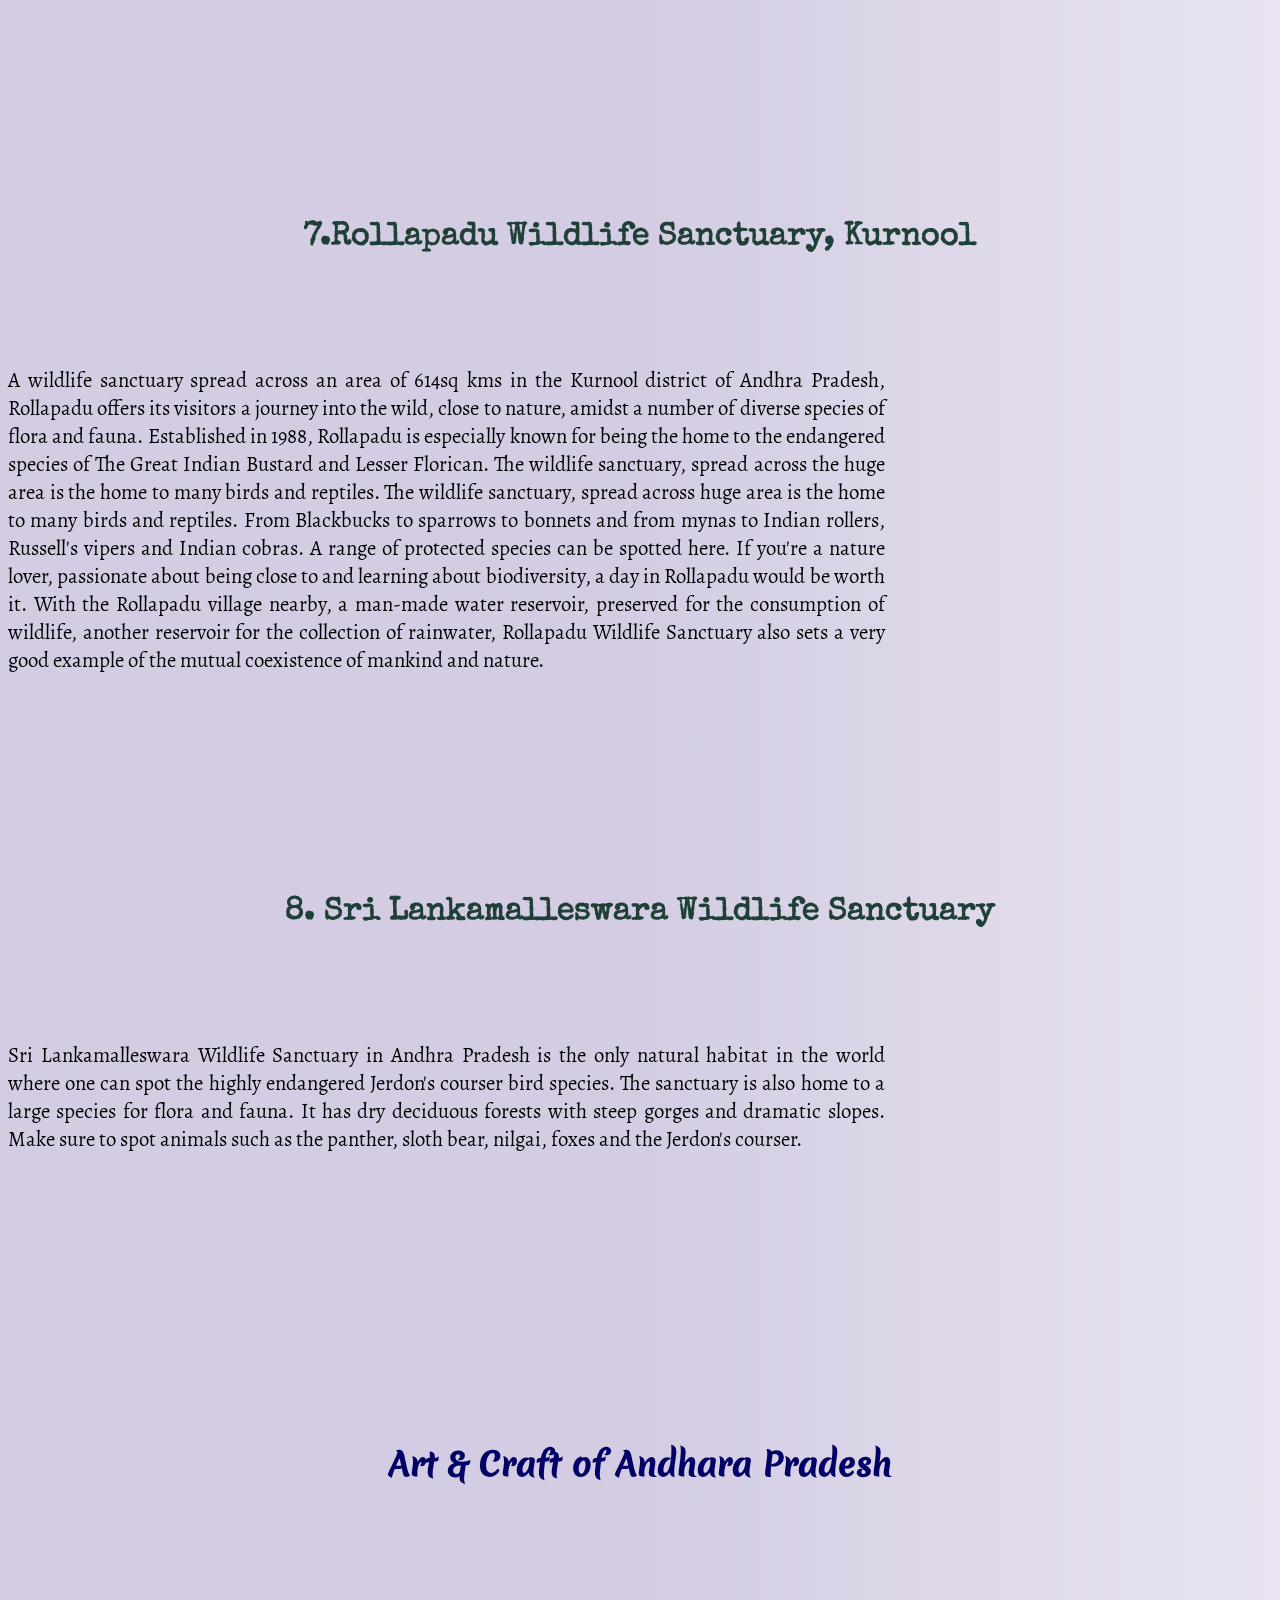
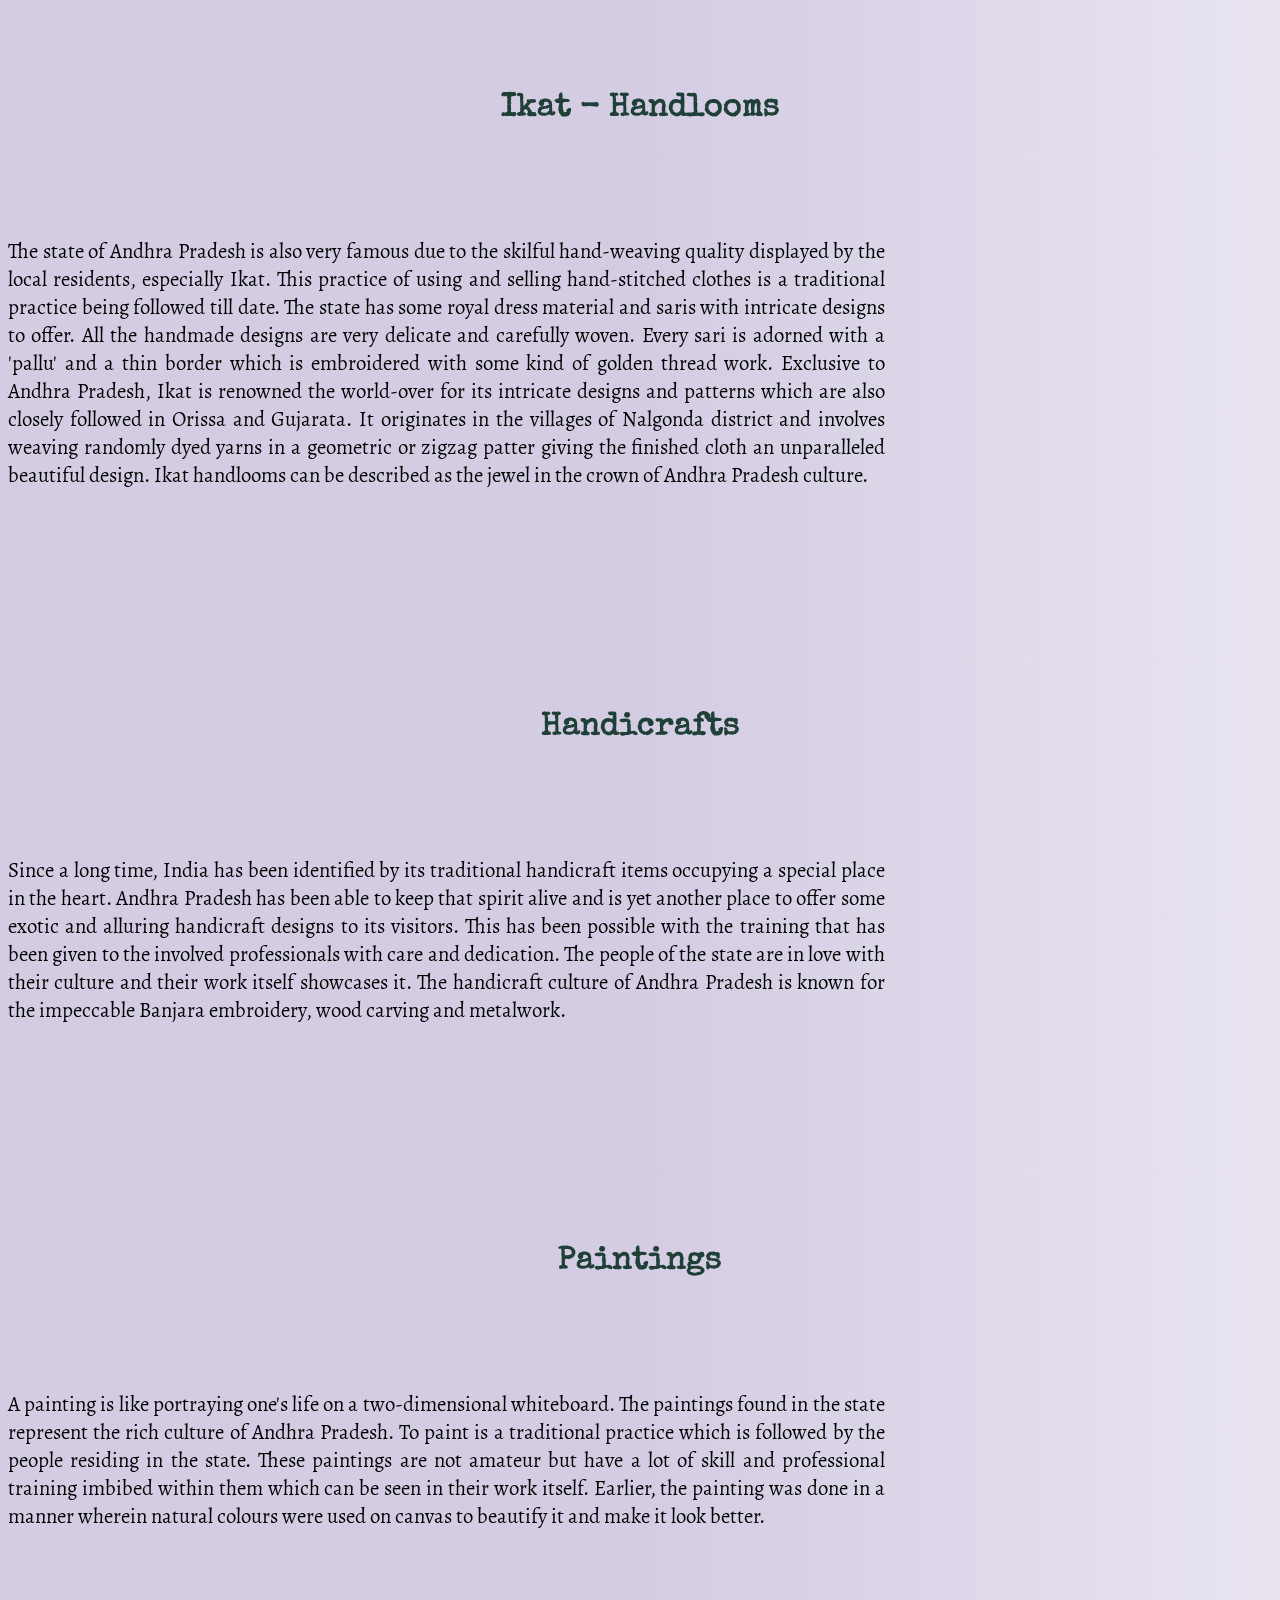
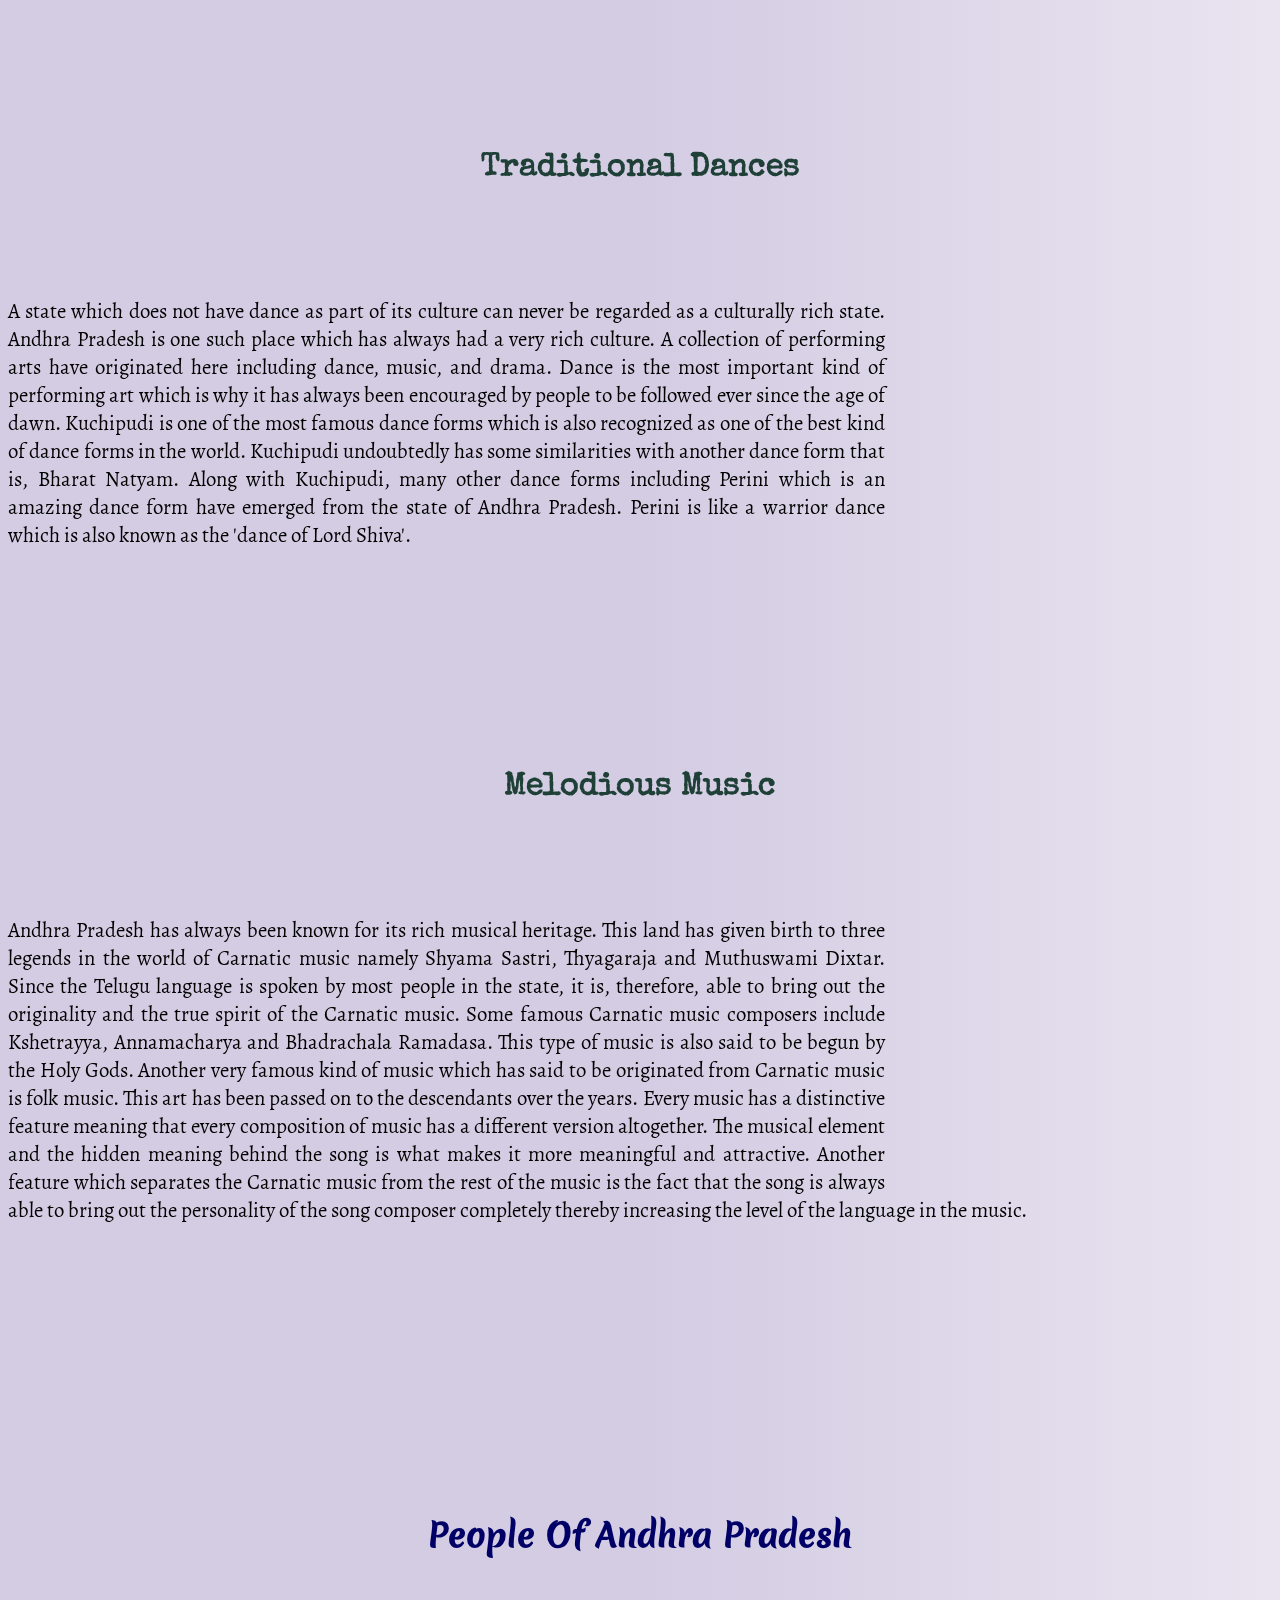
<file: AndP.html>
<!DOCTYPE html>
<html lang="en">
<head>
    <meta charset="UTF-8">
    <meta name="viewport" content="width=device-width, initial-scale=1.0">
    <title>Andhra Pradesh</title>

    <!-- Icons -->
    <link rel="stylesheet" href="./css/all.css">

    <!-------- Owl Carousel----------->
    <link rel="stylesheet" href="./css/owl.theme.default.min.css">
    <link rel="stylesheet" href="./css/owl.carousel.min.css">

    <!-- Custom Style -->
    <link rel="stylesheet" href="./css/ostyle.css">

    <!-- -----------AOS------------->
    <link rel="stylesheet" href="./css/aos.css">

</head>
<body>
    <!-- section -->
    <div class="main">
      <section>
      <div class="title">
       <h2>
          Andhra Pradesh
       </h2>
      </div>
  </section>


    <!-- section-->
    <section>
    <div class="weth">
    <h5><i class="fas fa-feather-alt"></i>
      Weather 
    </h5>
         <a class="weatherwidget-io" href="https://forecast7.com/en/15d9179d74/andhra-pradesh/" data-font="Trebuchet MS" data-basecolor="#faecfa" data-textcolor="#000007" data-highcolor="#7d134d" data-lowcolor="#ff0073" data-suncolor="#ff3399" data-mooncolor="#05ffcf" data-cloudcolor="#000505" data-cloudfill="#f9f0f0" data-raincolor="#47a9f3" >Andhra Pradesh, India</a>
          <script>
          !function(d,s,id){var js,fjs=d.getElementsByTagName(s)[0];if(!d.getElementById(id)){js=d.createElement(s);js.id=id;js.src='https://weatherwidget.io/js/widget.min.js';fjs.parentNode.insertBefore(js,fjs);}}(document,'script','weatherwidget-io-js');
          </script>
      
     </div>
    </section>


    <!-- section -->
    <section>
      <div class="middle">
     <div class="map">
      <iframe src="https://www.google.com/maps/embed?pb=!1m18!1m12!1m3!1d7860139.627545234!2d76.26277469271669!3d15.858762452108087!2m3!1f0!2f0!3f0!3m2!1i1024!2i768!4f13.1!3m3!1m2!1s0x3a3546f8ae93d47f%3A0x33d1bbbe95adcd83!2sAndhra%20Pradesh!5e0!3m2!1sen!2sin!4v1594626125152!5m2!1sen!2sin" width="650" height="450" frameborder="0" style="border:0;" allowfullscreen="" aria-hidden="false" tabindex="0"  class="center"></iframe>
     </div>
     <div class="text1">
         <h1>
           Best time to visit Andhra Pradesh
         </h1>
        
         <p>Best time to visit Andhra Pradesh is during the winter season, i.e. between November and February when the weather is pleasant and comfortable for the tourists to visit all the tourist attractions. Andhra Pradesh is least recommended during summer as the temperature can hit a maximum of 45°C, making it an incredibly inconvenient option to travel to the state. Heavy rainfall and high humidity levels are experienced during the monsoons which may not be what most tourists are looking for. </p>
     </div>
     </div>
   </section>
  

   <!---------------------------------Places--------------------->
   
   <div class="tit">
    <h1>Beautiful Places to visit In Andhra Pradesh</h1>
    </div>

   <!-- Section -->
   <section>
  
    <h4>1.Visakhapatnam</h4>
    <div class="middle2">
     <div class="img">
       <img src="./images/Andhra Pradesh/places/Visakhapatnam.jpg"  width="100%" height="80%" data-aos="flip-left">
     </div>
     <div class="text2">
     <p>Visakhapatnam, also commonly known as Vizag, is one of the oldest port cities in the country. Situated in the heart of Andhra Pradesh, Visakhapatnam is known for its picturesque beaches and serene landscape, as well as a rich cultural past. The port of Visakhapatnam is renowned for being home to the oldest shipyard in all of India. Located a short distance away from Visakhapatnam is Araku Valley, one of the prime attractions of Vizag. Situated at a lofty 910 metres above sea level, Araku Valley is a hill station replete with gushing waterfalls, crystal clear streams, lush green gardens and some challenging trekking trails.

      Vizag is dotted with many beaches along its coastline, with the most famous one being the Yarada Beach. One of the most stunning places to see in all of Visakhapatnam, Yarada beach is surrounded by majestic hills on three sides, and by the Bay of Bengal on the other side. One of the best things about Vizag’s beaches is that they are a lot cleaner and a lot less crowded than other famous beaches along the Indian coastline, and Yarada beach is no exception. It is the perfect place to sit back on the golden sands and witness a marvellous sunrise or sunset. 
      </p>
      </div>
    </div>
  </section>

  <!--Section-->
   <section>
 
    <h4>2.Tirupati</h4>
    <div class="middle2">
      
     <div class="img">
       <img src="./images/Andhra Pradesh/places/tirupati.jpeg"  width="100%" height="80%" data-aos="flip-left">
     </div>
     <div class="text2">
     <p>Situated in the Chittoor district of Andhra Pradesh, Tirupati is known for Lord Venkateshwara Temple, one of the most visited pilgrimage centres in the country. Tirumala is one of the seven hills in Tirupati, where the main temple is located. The temple is believed to be placed where Lord Venkateshwara took the form of an idol and is hence. Home to the diety Govinda, Tirupati is one of the oldest cities of India and finds mention in plenty of ancient Vedas and Puranas.

      The non-stop chanting of ‘Om Namo Venkatesaya’, the mad pilgrim rush and the 8-feet tall idol of Lord Venkateshwara – everything about the Sri Venkateshwara Temple is majestic. Spread over an area of 26 kilometres and visited by nearly 50,000 pilgrims every day, the temple is also commonly referred to as the Temple of Seven Hills.
      
      There are other temples in Tirupati too that you can visit, including the Sri Kalahasti temple, Sri Govindarajaswami Temple, the Kondandarama Temple, the Parashurameshwara Temple, and the ISKCON temple. Tirupati is home to a unique geological wonder that you shouldn’t miss out on. The Silathoranam is a natural arch formed out of rocks and is located at the Tirumala Hills.</p>
    </div>
  </div>
  </section>


   <!-- Section -->
   <section>
   
    <h4>3.Amaravathi</h4>
    <div class="middle1">
      
     <div class="img">
       <img src="./images/Andhra Pradesh/places/Amaravati.jpg"  width="100%" height="80%" data-aos="flip-left">
     </div>
     <div class="text2">
     <p>Known as the Capital of Andhra Pradesh, Amaravathi is a planned city on the banks of the River Krishna. Amaravathi is renowned for being a site of a Buddhist Stupa that is a semi-hemispherical structure containing Buddhist relics and often called the Abode of God. 

      Located 32 kilometres north of Guntur District, Amaravati is a prime hub of pilgrimage and sightseeing. The original structure was established during the reign of Emperor Ashoka which is now a meditation site in the city.
      
      Being built on a 217km riverfront, the city is designed to have 51% of green spaces. Its foundation stone was laid on 22 October 2015 by prime Minister Narendra Modi. After the separation into two states in the year 2014, Hyderabad was declared the capital city of the then newly formed state Telangana.
      
      It led to Amaravathi being chosen as the Capital of Andhra Pradesh. The word Amaravathi in itself was derived from the ancient capital of Satavahana dynasty. Pilgrims visit this town almost throughout the year owing to the number of temples and shrines that adorn the little town in different parts.</p>
    </div>
  </div>
  </section>

  <!--Section-->
   <section>
 
    <h4>4.Araku Valley</h4>
    <div class="middle2">
      
     <div class="img">
       <img src="./images/Andhra Pradesh/places/Araku_Valley.jpg"  width="100%" height="80%" data-aos="flip-left">
     </div>
     <div class="text2">
     <p>Araku Valley is a comparatively unexplored hill station mostly visited by locals as a weekend getaway and is situated some 120 kilometres away from Vishakhapatnam. If you're a tourist looking for exclusivity and tranquillity, Vistadome train leaves Vishakhapatnam at 6.50 AM, making way through 58 tunnels and passing over 84 bridges making way through the breathtaking landscape to reach Araku in approximately in 5 hours, go, catch that!

      Located in the gentle hills of Eastern Ghats, Araku Valley is also home to a number of tribes as well. This valley is also home to a few tribal caves and the Museum of Tribal Arts, which are an experience in their own right. This destination is quite famous for its exquisite coffee, whose subtle aroma will have you craving for a cuppa. In addition to being a beautiful vista point, you can also try your hand at a number of adventure sports here, which include trekking and swimming as well. If a holiday to the hills is your call but you think you've seen it all, maybe you should to wait till you visit this one.</p>
    </div>
  </div>
  </section>
  
  <!-- section-->
   <section>
  
    <h4>5.Ananthagiri Hills</h4>
    <div class="middle1">
      
     <div class="img">
       <img src="./images/Andhra Pradesh/places/anathgiri.png"  width="100%" height="80%" data-aos="flip-left">
     </div>
     <div class="text2">
     <p>Set amid the Eastern Ghats, Ananthagiri Hills is a beautiful retreat 90km away from Hyderabad city. One of the earliest human habitat areas, Ananthagiri is a hill town of ancient caves, temples, medieval fort palaces that showcases the history of the area.

      The place offers some of the best trekking trails and thus serves as a trekker's paradise. Breathtakingly gorgeous and absolutely scintillating, the town oozes out charm mixed with the whiff of coffee aroma and beauty of exotic flora. With romanticism in every aspect of the region, it is a perfect place for honeymooners as well as family vacationers.</p>
    </div>
  </div>
  </section>

  <!--Section-->
   <section>
 
    <h4>
      6.Vijayawada</h4>
    <div class="middle2">
      
     <div class="img">
       <img src="./images/Andhra Pradesh/places/vijaywada.jpg"  width="100%" height="80%" data-aos="flip-left">
     </div>
     <div class="text2">
     <p>Nestled on the banks of River Krishna in the state of Andhra Pradesh, Vijayawada is the second-largest populated city in the state. Known as the ‘commercial, political and media capital of Andhra Pradesh’, the city is one of the most rapidly growing urban cities in India. Covered by hills and canals, Vijayawada is also home to numerous caves and rock-cut temples carved out of these caves.

      Vijayawada is an amalgamation of the old world and the new; the air echoes with the clanking of temple bells mixed with the cacophony of traffic, the ancient monuments stand in perfect harmony with the modern architecture of the metro city. Among the most popular places to visit in Vijayawada are Bhavani Island, Victoria Museum, Hazratbal Mosque, Rajiv Gandhi Park, and Kolleru Lake etc., in addition to the host of temples and several caves. Other than this, the city is mostly a base to explore the nearby attractions like the Undavalli Caves, Kondapalli Fort, and Mangalagiri Hill etc. </p>
    </div>
  </div>
  </section>


   <!-- Section -->
   <section>
   
    <h4>7.Gandikota</h4>
    <div class="middle1">
      
     <div class="img">
       <img src="./images/Andhra Pradesh/places/Gandikota-Fort.jpg"  width="100%" height="80%" data-aos="flip-left">
     </div>
     <div class="text2">
     <p>Endearingly known as the ‘Grand Canyon of India’, Gandikota is a twee village in Kadapa district of Andhra Pradesh. Flanked by River Pennar on the right side, the village is popular for the spectacular gorges formed by the river cutting through Erramala Hills. The narrow valleys with streams running between them and the steep rocky walls to give them company remind one of the renowned Grand Canyon in Arizona. It required a walk of almost a kilometre from the main gate to reach the boulder from where you can observe the mesmerising view from the viewpoint near the fort. 

      Located 1.5 hours away from Belum Caves, the highlight of the village of Gandikota are the ruins of Gandikota Fort which was built in the 13th Century. The sturdy fort is flanked by the Pennar gorges on both sides and is protected by a majestic 5-mile wall. Built in red sandstone, the fort boasts of beautiful, intricate carvings in the interior. It also offers sweeping views of the hills and valleys below. In addition to a granary, jail and ruins of some temples, there are several structures within the fort that you can visit. 
      
      </p>
    </div>
  </div>
  </section>

  <!--Section-->
   <section>
 
    <h4>8.Anantapur</h4>
    <div class="middle2">
      
     <div class="img">
       <img src="./images/Andhra Pradesh/places/Anantapur.jpg"  width="100%" height="80%" data-aos="flip-left">
     </div>
     <div class="text2">
     <p>Anantapuram is the headquarters of Anantapur District in the Indian state of Andhra Pradesh. Anantapuram is not a cosmopolitan city. Neither is it a village. It is one of those towns in transition, that is at the confluence of the past and the future. Anantapuram reverberates with flashes of India's glorious history and the true ethnic traditions and values of India. Interestingly, Anantapur receives the second-lowest rainfall in India.
      Anantapur has seen the rule of many empires, but the Vijayanagar Empire has had a greater impact on it. It is said that the place has derived its name from 'Anaatasagaram', a big tank, which translates into 'Endless Ocean'. Chikkavodeya, the minister of the Vijayanagar King, Bukka-I constructed the town of Anaatasagaram and Bukkarayasamudram.</p>
    </div>
  </div>
  </section>


  <!-- section-->
   <section>
  
    <h4>9.Kurnool</h4>
    <div class="middle1">
      
     <div class="img">
       <img src="./images/Andhra Pradesh/places/krunool.jpg"  width="100%" height="80%" data-aos="flip-left">
     </div>
     <div class="text2">
     <p>A place of much historical value with beautiful surrounding areas, Kurnool, is a small town in Andhra Pradesh where much of history left its imprints. The city also is known as The Gateway of Rayalaseema.

      Kurnool has in its domain remains of the palace of Gopal Raju (the last Hindu king), ruins of a medieval fort built by Vijaynagar Empire having ancient Persian and Arabic inscriptions and the summer palace built by Kurnool rulers during the 16th century.
      
      Kurnool is derived from the names Kandanavōlu or Kandanōlu, which used to be a crossing across Tungabadra river where the caravans were believed to have greased the tires. The Belum Caves have historical importance in the city as well as the Ketavaram rock paintings which are dated back to the Paleolithic era.</p>
    </div>
  </div>
  </section>

  <!--Section-->
   <section>
 
    <h4>
     10.Guntur </h4>
    <div class="middle2">
      
     <div class="img">
       <img src="./images/Andhra Pradesh/places/guntur.jpg"  width="100%" height="80%" data-aos="flip-left"> 
     </div>
     <div class="text2">
     <p>Known as the Land of Chillies, Guntur is famous for its massive chilli market yard in Asia. It is the third most populous town in Andhra Pradesh located at a distance of 30kms from the newly coined capital Amaravathi.

      With a busy industrial scenario, Guntur forms part of the prominent Vishakhapatnam-Guntur Industrial corridor. It is also renowned as a textile and transport hub in India. Once home to numerous great dynasties, the city also takes credit in housing the only Buddhist pilgrimage site in South India - the Nagarjunakonda, and the captivating relics of Amravati Caves. Today, it is more known for its industrial growth in exports of chilli products around the globe. An ideal weekend getaway from Hyderabad, Guntur is sure to entice the history buff and the industry expert in you. </p>
    </div>
  </div>
  </section>

     <!------------------x---------------Places------------------x--->



<!-- --------Natural Parks in Andhra Pradesh ------------ -->
   <!-- Section -->
   <section>
     <div class="tit">
   <h1>Natural Parks in Andhra Pradesh For A Wild Adventure</h1>
  </div>
    <h4>1.Sri Venkateshwara National Park, Chittoor</h4>
    <div class="middle1">
      
     <div class="img">
       <img src="./images/Andhra Pradesh/natural_parks/sri_venktahwar.jpg"  width="100%" height="80%" data-aos="flip-left">
     </div>
     <div class="text2">
     <p>Located about 10 km from Tirupati and on the Eastern Ghats, Venkateshwara National Park and biosphere reserve is home to endemic plant species and interesting fauna species like Slender Loris, Tree shrew, Wild dog etc.


      Bird watchers are also in for treats like Crested Serpent Eagle, Indian Roller, Kingfishers etc. But the main attraction of this national park are the three waterfalls, viz, Talakona, Gundalakona and Gujana.
      
      Talakona is the highest waterfall in Andhra Pradesh and needless to say, it is a stunning spectacle. With good Forest guest houses and accommodation facilities available, one can spend an entire day here.
      </p>
    </div>
  </div>
  </section>

  <!--Section-->
   <section>
 
    <h4>2.Papikondalu National Park, Papikondalu</h4>
    <div class="middle2">
      
     <div class="img">
       <img src="./images/Andhra Pradesh/natural_parks/papikonda-national-park.jpg" data-aos="flip-left" width="100%" height="80%">
     </div>
     <div class="text2">
     <p>Covering a significantly vast area of over 1000 km square, Papikondalu National Park in Andhra Pradesh's East and West Godavari districts is a beautiful forest reserve offering stunning views of nature and rich biodiversity of flora and fauna. The area was declared as a national park only recently in 2008.
      



     </p>
    </div>
  </div>
  </section>


  <!-- section-->
   <section>
  
    <h4>3. Kaundinya Wildlife Sanctuary</h4>
    <div class="middle1">
      
     <div class="img">
       <img src="./images/Andhra Pradesh/natural_parks/Kaundinya-Wildlife-Sanctuary.jpg" data-aos="flip-left" width="100%" height="80%">
     </div>
     <div class="text2">
     <p>Kaundinya Wildlife Sanctuary in Andhra Pradesh is more just an ordinary wildlife sanctuary. It is also the only sanctuary in the state to have a sizeable population of Asian elephants which have migrated from the neighbouring states.</p>
    </div>
  </div>
  </section>

  <!--Section-->
   <section>
 
    <h4>
      4.Nagarjunasagar Wildlife Sanctuary, Nagarjunsagar</h4>
    <div class="middle2">
      
     <div class="img">
       <img src="./images/Andhra Pradesh/natural_parks/nagarjuna-sagar-monkey.jpg" data-aos="flip-left" width="100%" height="80%">
     </div>
     <div class="text2">
     <p>A paradise for nature lovers and wildlife buffs, Nagarjunasagar Wildlife Sanctuary is located in Srisailam and is often referred to as Nagarjunasagar Srisailam Sanctuary.

      Established over a huge area of nearly 3568 sq. kms, this land rich in flora and fauna lies adjacent to Nagarjunasagar Reservoir. In fact, its massive area covers five districts of Kurnool, Prakasam, Nalgonda, Mahabubnagar and Guntur. Apart from being declared as a 'Tiger Reserve' in 1983, this place also inhabits several other species including langur, jackals and macaques etc.
      
      The sanctuary is also home to around 150 species of birds which include grey hornbill and pea fouls. Reptiles like monitor lizard, pythons, soft-shelled turtles and marsh crocodiles also call this place as their home. The area is also adorned with River Krishna which flow through Nallamala Hills providing all the inhabitant's source of water. Travellers will also find guesthouses, temple and cottages within the sanctuary premises. </p>
    </div>
  </div>
  </section>


   <!-- Section -->
   <section>
   
    <h4>5.Coringa Wildlife Sanctuary, Kakinada</h4>
    <div class="middle1">
      
     <div class="img">
       <img src="./images/Andhra Pradesh/natural_parks/coringa-wildlife-sanctuary-coringa-east-godavari-erppnpunry.jpg" data-aos="flip-left" width="100%" height="80%">
     </div>
     <div class="text2">
     <p>Merely 22km away from the Kakinada Beach, Coringa is a Wildlife Sanctuary as well as an estuary. It is home to as many as 35 species of mangrove plants, 120 species of rare birds and innumerable species of flora. This sanctuary is also famous for being home to the critically endangered white-backed vulture and long-billed vulture. Coringa is known to be one of the favourites among eco-tourists. Since it is an estuary, you can also get a stunning view where the sea meets the river.

      20 kms away from Kakinada, this wildlife sanctuary is spread across 235 square kilometres. There are wide wooden bridges built through the dense forest lands that allow you to walk through the forest looking at Flora and Fauna. Coringa Wildlife Sanctuary is famous and well-known for its saltwater crocodiles and various salt-tolerant species of flora like Avincinia, Rhizophora and many more. The region also sees heavy growth of herbs and shrubs.
      
      </p>
    </div>
  </div>
  </section>

  <!--Section-->
   <section>
 
    <h4>6.Gundla Brahmeswaram Wildlife Sanctuary</h4>
    <div class="middle2">
      
     <div class="img">
       <img src="./images/Andhra Pradesh/natural_parks/Gundla.jpg" data-aos="flip-left" width="100%" height="80%">
     </div>
     <div class="text2">
     <p>Gundla Brahmeswaram Wildlife Sanctuary in Andhra Pradesh covers a large area of around 1,194 sq. km from Prakasam to Kurnool districts. Animals that can be spotted here include tigers, wild dogs, sloth bears, panthers, and pythons. There is also a river that flows through the sanctuary. The ideal time to visit the sanctuary is between the months of May and October. The Gundla Brahmeswaram Wildlife Sanctuary is known to be last surviving pristine forests of Nallamalai tract where traditional applications of the plants still survive in ethno-botanical value.</p>
    </div>
  </div>
  </section>

   <!-- Section -->
   <section>
     
    <h4>7.Rollapadu Wildlife Sanctuary, Kurnool</h4>
    <div class="middle1">
      
     <div class="img">
       <img src="./images/Andhra Pradesh/natural_parks/rollpadu.jpeg" data-aos="flip-left" width="100%" height="80%">
     </div>
     <div class="text2">
     <p>A wildlife sanctuary spread across an area of 614sq kms in the Kurnool district of Andhra Pradesh, Rollapadu offers its visitors a journey into the wild, close to nature, amidst a number of diverse species of flora and fauna. Established in 1988, Rollapadu is especially known for being the home to the endangered species of The Great Indian Bustard and Lesser Florican. The wildlife sanctuary, spread across the huge area is the home to many birds and reptiles.

      The wildlife sanctuary, spread across huge area is the home to many birds and reptiles. From Blackbucks to sparrows to bonnets and from mynas to Indian rollers, Russell's vipers and Indian cobras. A range of protected species can be spotted here. If you're a nature lover, passionate about being close to and learning about biodiversity, a day in Rollapadu would be worth it. With the Rollapadu village nearby, a man-made water reservoir, preserved for the consumption of wildlife, another reservoir for the collection of rainwater, Rollapadu Wildlife Sanctuary also sets a very good example of the mutual coexistence of mankind and nature.
      </p>
    </div>
  </div>
  </section>

  <!--Section-->
   <section>
 
    <h4>8. Sri Lankamalleswara Wildlife Sanctuary</h4>
    <div class="middle2">
      
     <div class="img">
       <img src="./images/Andhra Pradesh/natural_parks/lank.jpg" data-aos="flip-left" width="100%" height="80%">
     </div>
     <div class="text2">
     <p>Sri Lankamalleswara Wildlife Sanctuary in Andhra Pradesh is the only natural habitat in the world where one can spot the highly endangered Jerdon's courser bird species. The sanctuary is also home to a large species for flora and fauna. It has dry deciduous forests with steep gorges and dramatic slopes. Make sure to spot animals such as the panther, sloth bear, nilgai, foxes and the Jerdon's courser.
      



     </p>
    </div>
  </div>
  </section>

<!-- x---------------Natural Park in Andhara Pradesh----------x-->
 

<!--------------    Art and traditon    ----------->

<!-- section-->
   <section>
    <div class="tit">
      <h1>Art & Craft of Andhara Pradesh</h1>
     </div>
  
    <h4>Ikat - Handlooms </h4>
    <div class="middle1">
      
     <div class="img">
       <img src="./images/Andhra Pradesh/other/Ikat.jpg" data-aos="flip-left" width="100%" height="80%">
     </div>
     <div class="text2">
     <p>The state of Andhra Pradesh is also very famous due to the skilful hand-weaving quality displayed by the local residents, especially Ikat. This practice of using and selling hand-stitched clothes is a traditional practice being followed till date. The state has some royal dress material and saris with intricate designs to offer. All the handmade designs are very delicate and carefully woven. Every sari is adorned with a 'pallu' and a thin border which is embroidered with some kind of golden thread work. 

      Exclusive to Andhra Pradesh, Ikat is renowned the world-over for its intricate designs and patterns which are also closely followed in Orissa and Gujarata. It originates in the villages of Nalgonda district and involves weaving randomly dyed yarns in a geometric or zigzag patter giving the finished cloth an unparalleled beautiful design. Ikat handlooms can be described as the jewel in the crown of Andhra Pradesh culture.</p>
    </div>
  </div>
  </section>

  <!--Section-->
   <section>
 
    <h4>
      Handicrafts</h4>
    <div class="middle2">
      
     <div class="img">
       <img src="./images/Andhra Pradesh/other/handicraft1.jpg" data-aos="flip-left" width="100%" height="80%">
     </div>
     <div class="text2">
     <p>Since a long time, India has been identified by its traditional handicraft items occupying a special place in the heart. Andhra Pradesh has been able to keep that spirit alive and is yet another place to offer some exotic and alluring handicraft designs to its visitors. This has been possible with the training that has been given to the involved professionals with care and dedication. The people of the state are in love with their culture and their work itself showcases it. The handicraft culture of Andhra Pradesh is known for the impeccable Banjara embroidery, wood carving and metalwork. </p>
    </div>
  </div>
  </section>


   <!-- Section -->
   <section>
   
    <h4>Paintings</h4>
    <div class="middle1">
      
     <div class="img">
       <img src="./images/Andhra Pradesh/other/painting.png" data-aos="flip-left" width="100%" height="80%">
     </div>
     <div class="text2">
     <p>A painting is like portraying one's life on a two-dimensional whiteboard. The paintings found in the state represent the rich culture of Andhra Pradesh. To paint is a traditional practice which is followed by the people residing in the state. These paintings are not amateur but have a lot of skill and professional training imbibed within them which can be seen in their work itself. Earlier, the painting was done in a manner wherein natural colours were used on canvas to beautify it and make it look better.
      
      </p>
    </div>
  </div>
  </section>

  <!--Section-->
   <section>
 
    <h4>Traditional Dances</h4>
    <div class="middle2">
      
     <div class="img">
       <img src="./images/Andhra Pradesh/other/dance.jpg" data-aos="flip-left" width="100%" height="80%">
     </div>
     <div class="text2">
     <p>A state which does not have dance as part of its culture can never be regarded as a culturally rich state. Andhra Pradesh is one such place which has always had a very rich culture. A collection of performing arts have originated here including dance, music, and drama. Dance is the most important kind of performing art which is why it has always been encouraged by people to be followed ever since the age of dawn. Kuchipudi is one of the most famous dance forms which is also recognized as one of the best kind of dance forms in the world. Kuchipudi undoubtedly has some similarities with another dance form that is, Bharat Natyam. Along with Kuchipudi, many other dance forms including Perini which is an amazing dance form have emerged from the state of Andhra Pradesh. Perini is like a warrior dance which is also known as the 'dance of Lord Shiva'.</p>
    </div>
  </div>
  </section>

  <!--Section-->
   <section>
 
    <h4>Melodious Music</h4>
    <div class="middle2">
      
     <div class="img">
       <img src="./images/Andhra Pradesh/other/music.jpg" data-aos="flip-left" width="100%" height="80%">
     </div>
     <div class="text2">
     <p>Andhra Pradesh has always been known for its rich musical heritage. This land has given birth to three legends in the world of Carnatic music namely Shyama Sastri, Thyagaraja and Muthuswami Dixtar. Since the Telugu language is spoken by most people in the state, it is, therefore, able to bring out the originality and the true spirit of the Carnatic music. Some famous Carnatic music composers include Kshetrayya, Annamacharya and Bhadrachala Ramadasa. This type of music is also said to be begun by the Holy Gods. Another very famous kind of music which has said to be originated from Carnatic music is folk music. This art has been passed on to the descendants over the years. Every music has a distinctive feature meaning that every composition of music has a different version altogether. The musical element and the hidden meaning behind the song is what makes it more meaningful and attractive. Another feature which separates the Carnatic music from the rest of the music is the fact that the song is always able to bring out the personality of the song composer completely thereby increasing the level of the language in the music.</p>
    </div>
  </div>
  </section>

<!------x--------    Art and traditon    -----x------>

<!--------------    People Of Andhra Pradesh    ----------->

<!-- section-->
   <section>
    <div class="tit">
      <h1>People Of Andhra Pradesh</h1>
     </div>
  
  
    <div class="middle1">
      
     <div class="img">
       <img src="./images/Andhra Pradesh/other/people.jpg" data-aos="flip-left" width="100%" height="80%">
     </div>
     <div class="text2">
     <p>A state is truly defined by the type of inhabitants it has. Andhra Pradesh is a mix of people belonging to different religions, communities and having a different lifestyle, religion, and custom to be followed. One is likely to get the sweetest and most courteous kinds of people here. Though people here belong to different caste and religion, they know how to live together in peace and harmony with each other. Andhra Pradesh is like a diverse land which is also a commercial hub for the people of other states. The people of Andhra Pradesh are also known for their kind-hearted & God-fearing nature and the graciousness of which they speak so as to maintain peace and harmony amongst communities.</p>
    </div>
  </div>
  </section>
<!------x--------    People Of Andhra Pradesh    ------x----->


<!--------------    Religions    ----------->

  <!--Section-->
   <section>
    <div class="tit">
      <h1>Religions</h1>
     </div>
    
    <div class="middle2">
      
     <div class="img">
       <img src="./images/Andhra Pradesh/other/RELIGIONS.gif" data-aos="flip-left" width="100%" height="80%">
     </div>
     <div class="text2">
     <p>The people of Andhra Pradesh are quite devoted to following their religion. Hinduism, Buddhism, Christianity, and Islam are the major religions practised in this state. However, the fact that people belonging to different religions stay put and carry out their religious practices together is an interesting fact.  A number of mosques, temples, churches, and stupas have been constructed in the vicinity of the state. Hinduism is the religion which is followed by most population followed by Islam which remains confined in the cities of Secunderabad and Hyderabad. Each and every tribe here has a different belief altogether making the culture of Andhra Pradesh rich and vibrant.</p>
    </div>
  </div>
  </section>

<!-------x-------  Religions    ----x------->

<!--------------   Fairs and Festivals   ----------->

   <!-- Section -->
   <section>
    <div class="tit">
      <h1>Fairs and Festivals</h1>
     </div>
    
    <div class="middle1">
      
     <div class="img">
       <img src="./images/Andhra Pradesh/other/Fairs and Festivals.jpg" data-aos="flip-left" width="100%" height="80%">
     </div>
     <div class="text2">
     <p>Festivals are celebrated so as to bring people even closer to each other and to enjoy the spirit of every event. Festivals belonging to every religion are celebrated here by everybody with the exact same enthusiasm and love. These festivals include Diwali, Makar Sankranti, Holi, Eid-ul-Fitr and the like. Other fairs and events including Dance Festival, Ravalaseema Food, Vishakha festival and Deccan festival too are organized in the state to enjoy and spend some time together. Some important and major festivals include Tirupathi festival, Lumbini Festival, Pongal and Ugadi festival.
      
      </p>
    </div>
  </div>
   </section>

<!--------x------    Fairs and Festivals    -----x------>

<!--------------    Food of Andhra Pradesh    ----------->

  <!--Section-->
   <section>
    <div class="tit">
      <h1>Food Of Andhra Pradesh</h1>
     </div>
 
    <div class="middle2">
      
     <div class="img">
       <img src="./images/Andhra Pradesh/Food/all.jpg" data-aos="flip-left" width="100%" height="80%">
     </div>
     <div class="text2">
     <p>Andhra Pradesh is known for its spicy food all around the country. The inspiration behind such delicious variations of food lies in the opulent culture of the state, where exotic food is being prepared in the kitchen of the Nawabs since the year of its origin. The Andhra cuisine comprises of both mouth-watering vegetarian and non-vegetarian dishes. The famous Hyderabadi dishes include appetising Biryanis, delectable rice and some tangy pickles and chutneys.

      We bring to you, a variety of delicious dishes, you must eat at least once in your lifetime!</p>
    </div>
  </div>
  </section>

  <!--Section-->
   <section>
  
    <h4>1.Pulihora</h4>
    <div class="middle2">
      
     <div class="img">
       <img src="./images/Andhra Pradesh/Food/Pulihora.jpg" data-aos="flip-left" width="100%" height="80%">
     </div>
     <div class="text2">
     <p>An exotic version of tamarind rice, also known as Chitrannam, is enriched with spicy flavours to give it a sour and salty taste at the same time. One of the main ingredients is tamarind along with curry leaves, tomatoes, and mustard seeds. Pulihora finds its place in kitchens often during festivities and special gatherings. Try the authentic tamarind rice to get a taste of real Andhra cuisine.</p>
    </div>
  </div>
  </section>

  <!--section-->
   <section>
 
    <h4>2.Chepa Pulusu</h4>
    <div class="middle2">
      
     <div class="img">
       <img src="./images/Andhra Pradesh/Food/chepa-pulusu-andhra-pradesh.jpg" data-aos="flip-left" width="100%" height="80%">
     </div>
     <div class="text2">
     <p>A variety of fish curry, popularly known as Chepa Pulusu in the state of Andhra is a hot piquant dish with fish tossed in tamarind sauce and assorted with spicy flavourings and tamarind juice to give it a die-for taste. Prepared using a generous amount of oil and spicy herbs, this fish curry leaves you wanting for even more. The traditional fish gravy can be found in any restaurant serving Andhra cuisine.</p>
    </div>
  </div>
  </section>


  <!--Section-->
   <section>
 
    <h4>3. Gongura Pickle Ambadi</h4>
    <div class="middle2">
      
     <div class="img">
       <img src="./images/Andhra Pradesh/Food/8mvyQ1EBzd.jpg" data-aos="flip-left" width="100%" height="80%">
     </div>
     <div class="text2">
     <p>If you love the tangy taste of every pickle then you must try this fiery spicy pickle made with Ambadi leaves, otherwise known as Sorrel leaves. This tasty pickle-chutney hybrid is widely prepared in Andhra as well as in the state of Maharashtra. Well-blended with a variety of spices, this special Andhra dish can be served with flavoured rice or a pair of hot chapatis.</p>
    </div>
  </div>
  </section>

  <!--Section-->
   <section>
 
    <h4>4. Pesarattu</h4>
    <div class="middle2">
      
     <div class="img">
       <img src="./images/Andhra Pradesh/Food/Pesarattu.jpeg" data-aos="flip-left" width="100%" height="80%">
     </div>
     <div class="text2">
     <p>Pesarattu is prepared often for breakfasts in Andhra and regions nearby. The yummy dosa made with green moong dal is a zesty Dosa variant, loved by everyone in the state. The moong dal Dosa is served commonly with coconut chutney or chilli-tomato chutney. Visit one of the authentic Andhra food corners to get a taste of the native Pesarattu flavour.

    </p>
    </div>
  </div>
  </section>

  <!--Section-->
   <section>
 
    <h4>5. Andhra Chicken Biryani</h4>
    <div class="middle2">
      
     <div class="img">
       <img src="./images/Andhra Pradesh/Food/Andhra Chicken Biryani.png" data-aos="flip-left" width="100%" height="80%">
     </div>
     <div class="text2">
     <p>The state that gave a whole new definition and taste to Biryani is famous for giving birth to some of the most palatable Biryani and Pulao recipes. The original mouth-watering Andhra Chicken Biryani uses a rich combination of aromatic herbs and spices to give the long thin rice grains, a succulent taste. Tossed vegetables are mixed with Chicken to bring the taste it is best known for. Try the Andhra Chicken Biryani for your lunch to have a juicy fulfilling experience.

    </p>
    </div>
  </div>
  </section>


   <section>
 
    <h4>6. Gutti Vankaya Koora</h4>
    <div class="middle2">
      
     <div class="img">
       <img src="./images/Andhra Pradesh/Food/Gutti Vankaya Koora.jpg" data-aos="flip-left" width="100%" height="80%">
     </div>
     <div class="text2">
     <p>Prepared by using stuffed eggplant, this curry is a special Andhra dish cooked in every other house in Andhra. The tender eggplants are stuffed with roasted spicy herbs and seasonings to give to a perfect delicious taste. The curry is thick and gives a fresh smell of tamarind and mustard seeds, that will lure you from even a distance. It can be served with aromatic rice or ghee Rotis.

    </p>
    </div>
  </div>
  </section>


   <section>
 
    <h4> 7. Punugulu</h4>
    <div class="middle2">
      
     <div class="img">
       <img src="./images/Andhra Pradesh/Food/punugulu-620.jpg" data-aos="flip-left" width="100%" height="80%">
     </div>
     <div class="text2">
     <p>Who isn’t fond of a crunchy crispy snack during rainy evenings? Next time when you crave for a delicious snack to eat with your cup of coffee, try the popular yet simple Andhra snack, Punugulu. Prepared with Idli batter and deep fried till golden brown, the mouth-watering snack is served with coconut ginger chutney for a perfect lip-smacking taste.

    </p>
    </div>
  </div>
  </section>

   <section>
 
    <h4>8. Curd Rice</h4>
    <div class="middle2">
      
     <div class="img">
       <img src="./images/Andhra Pradesh/Food/Curd Rice.jpg" data-aos="flip-left" width="100%" height="80%">
     </div>
     <div class="text2">
     <p>No Andhra meal is complete without a serving of the light yet yummy curd rice! Widely popular in Andhra as well as Tamil Nadu, Karnataka, and Kerala, curd rice is loved by anyone who gets the taste of it. It can be easily prepared at homes by using a simple recipe with unsweetened curd, rice, and assorted vegetables. To give it a fine taste, it is often blended with ginger, chopped green chillies and curry leaves. The best part of curd rice that gives it a tangy salty taste is the Tadka seasoned using cumin seeds, mustard seeds, and urad dal. It is also extremely digestible and carries plenty of health benefits.

    </p>
    </div>
  </div>
  </section>


   <section>
 
    <h4>9. Dondakaya Fry</h4>
    <div class="middle2">
      
     <div class="img">
       <img src="./images/Andhra Pradesh/Food/Dondakaya_Avakaya.jpg" data-aos="flip-left" width="100%" height="80%">
     </div>
     <div class="text2">
     <p>For all those gourmet out there, who seek homestyle recipes of Andhra, your search ends at this delicious dish. The Dondakaya Fry is a stir fry item, prepared with IvyGuord curry, also known as Parwal, Kundru, and Tondli in other languages of the country. The healthy dish is enriched with vitamins and boasts of being an amazing body detoxifier. It is prepared with nuts and spices that give it a crispy nutty taste. It can be served with hot roti or rice and rasam.

    </p>
    </div>
  </div>
  </section>

   <section>
 
    <h4>10. Bobbatlu </h4>
    <div class="middle2">
      
     <div class="img">
       <img src="./images/Andhra Pradesh/Food/Bobbatlu.jpg" data-aos="flip-left" width="100%" height="80%">
     </div>
     <div class="text2">
     <p>If you think the Andhra cuisine is all about tangy spices and fiery chillies, then you couldn’t have been more wrong! They also have delicious items for those with a sweet tooth. Bobbatlu, also known as Puran Poli, is an all time favourite classic sweet dish prepared commonly in Andhra Pradesh and Maharashtra. It is considered to be very pious and is extensively prepared during important festivals and celebrations. The outer layer is prepared with wheat flour or refined flour and the inside stuffing is made with lentils and jaggery giving it a delicate and inviting taste.

    </p>
    </div>
  </div>
  </section>

   <section>
 
    <h4>11. Medu Vada</h4>
    <div class="middle2">
      
     <div class="img">
       <img src="./images/Andhra Pradesh/Food/Medu Vada.jpg" data-aos="flip-left" width="100%" height="80%">
     </div>
     <div class="text2">
     <p>The popular South Indian recipe has been the favourite in kitchens of Andhra Pradesh, Karnataka and Tamil Nadu. Known with a variety of names like Ulundu Vadai, Ulli Garelu and Uzhunnu Vada, the delicious doughnut-like savoury is prepared widely during all festivals and celebrations. The main ingredient is the Urad Dal, and hence the name. Try this tasty Indianized version of doughnut during the coming festivities at your home.

    </p>
    </div>
  </div>
  </section>
  
   <section>
 
    <h4>12. Uppindi</h4>
    <div class="middle2">
      
     <div class="img">
       <img src="./images/Andhra Pradesh/Food/Uppindi.jpg" data-aos="flip-left" width="100%" height="80%">
     </div>
     <div class="text2">
     <p>Not all dishes need to be given hours of time to prepare. Some of them are rightly termed as the Bachelor’s diet and can be cooked in a couple of minutes and yet taste amazing! Uppindi or Arisi Upma, as many call it, is a popular Rava Upma dish which is easy as well as fast to prepare. It can be cooked right at your home, during those crazy rush mornings while going off to work. It is made using Rava, peanuts and different varieties of spices to give it a tasteful punch.

      The next time you visit a restaurant serving an authentic Andhra cuisine, don’t forget to try one of these amazing food items to relish the taste of unique Andhra style tangy spices and seasonings.

    </p>
    </div>
  </div>
  </section>

<!--------x------   Food of Andhra Pradesh    -----x------>


<!-------------  Architecture    ------------->

  <!--Section-->
   <section>
    <div class="tit">
      <h1>Architecture</h1>
     </div>
    <div class="middle2">
      
     <div class="img">
       <img src="./images/Andhra Pradesh/other/Architecture.jpg" data-aos="flip-left" width="100%" height="80%">
     </div>
     <div class="text2">
     <p>Andhra Pradesh’s rich history of dynasties and kingdoms influenced the architecture significantly. The Dravidian style of architecture is intertwined with cultural practices of rulers from Chola, Chalukyas, Vijayanagar, Satavahanas and Gajapati empires. There are many Buddhist and Hindu temples that resemble the trademark Dravidian style, towering stone structures that are decorated with carvings of religious deities and symbols. Intricate details and flawless engravings are visible on almost every monument dating from that time. Diversity of the architecture compliments the harmony of the Telugu culture brilliantly.
    </p>
    </div>
  </div>
  </section>

<!--------x------   Architecture    -----x------>


<!-------------  Literature    ------------->

  <!--Section-->
   <section>
    <div class="tit">
      <h1>Literature</h1>
     </div>
    
    <div class="middle2">
      
     <div class="img">
       <img src="./images/Andhra Pradesh/other/Literature.jpg" data-aos="flip-left" width="100%" height="80%">
     </div>
     <div class="text2">
     <p>Telugu is the official language spoken by natives in Andhra Pradesh and neighbouring states. It is one of the ancient Dravidian languages, dating back to first millennium AD. Many scholars have found inscriptions in Telugu from 500 BC to 100 BC, proving its existence goes way back. Even though it originates from Proto-Dravidian sub-language, literary experts have confirmed its connection to Sanskrit as well as Hindi. Ancient poets  Nannaya, Tikkana and Yerrapragada constitute the holy ‘Trinity of Poets’ that are credited for reviving the language and promoting its vocabulary through popular translational works like Mahabharata.

    </p>
    </div>
  </div>
  </section>

<!--------x------  Literature    -----x------>

<!-------------  Social Customs and Traditions    ------------->

  <!--Section-->
   <section>
    <div class="tit">
      <h1>Social Customs and Traditions</h1>
     </div>
   
    <div class="middle2">
      
     <div class="img">
       <img src="./images/Andhra Pradesh/other/Social Customs and Traditions.jpg" data-aos="flip-left" width="100%" height="80%">
     </div>
     <div class="text2">
     <p>Andhra Pradesh, like many Indian states, is a rich concoction of cultures, religious practices, traditions, beliefs and ethnicity. Ethnic tribesmen and urban citizens live in perfect harmony and you will see natives coming together, celebrating festivals like Ugadi (Telugu New Year), Makar Sankranti, Ram Navami, Maha Shivratri, Dasara and Diwali. Many citizens still believe in ancient traditions and pursue them sincerely. Muggulu is one such tradition where people decorate entrances with white rice powder. These age-old traditions are prevalent in many households and may vary depending on ethnicity. This is a speciality of Andhra Pradesh.

      There lies a huge difference in reading about the culture and traditions of a place and actually witnessing it and experiencing it all together. Every state, district, country and even every house follow a different lifestyle which distinctly identifies it from the rest. So do the practices carried out by the people of Andhra Pradesh. This state is a land full of fun, frolic, laughter, and life which has not yet been discovered by more than half of the population. As can be made out from the article, the culture of Andhra Pradesh is rich in terms of its food, clothing, festivals, dance, music, paintings or any other forte. The state has a lot to offer for those who want to be a part of it and appreciate its beauty. Plan a trip and see for yourself what a beautiful life lies at the place with the exact kind of peace and harmony that is required in the world today but goes missing.

    </p>
    </div>
  </div>
  </section>

<!--------x------   Social Customs and Traditions    -----x------>





  












    <!-- Jquery library file-->
    <script src="./Js/Jquery3.5.1.min.js"></script>

    <!-------- Owl Carousel JS----------->
    <script src="./Js/owl.carousel.min.js"></script>
    
    <!------------AOS JS------------------>
    <script src="Js/aos.js"></script>

    <!-- Custom javaField Style -->
    <script src="./Js/main.js"></script>


</body>
</html>
</file>
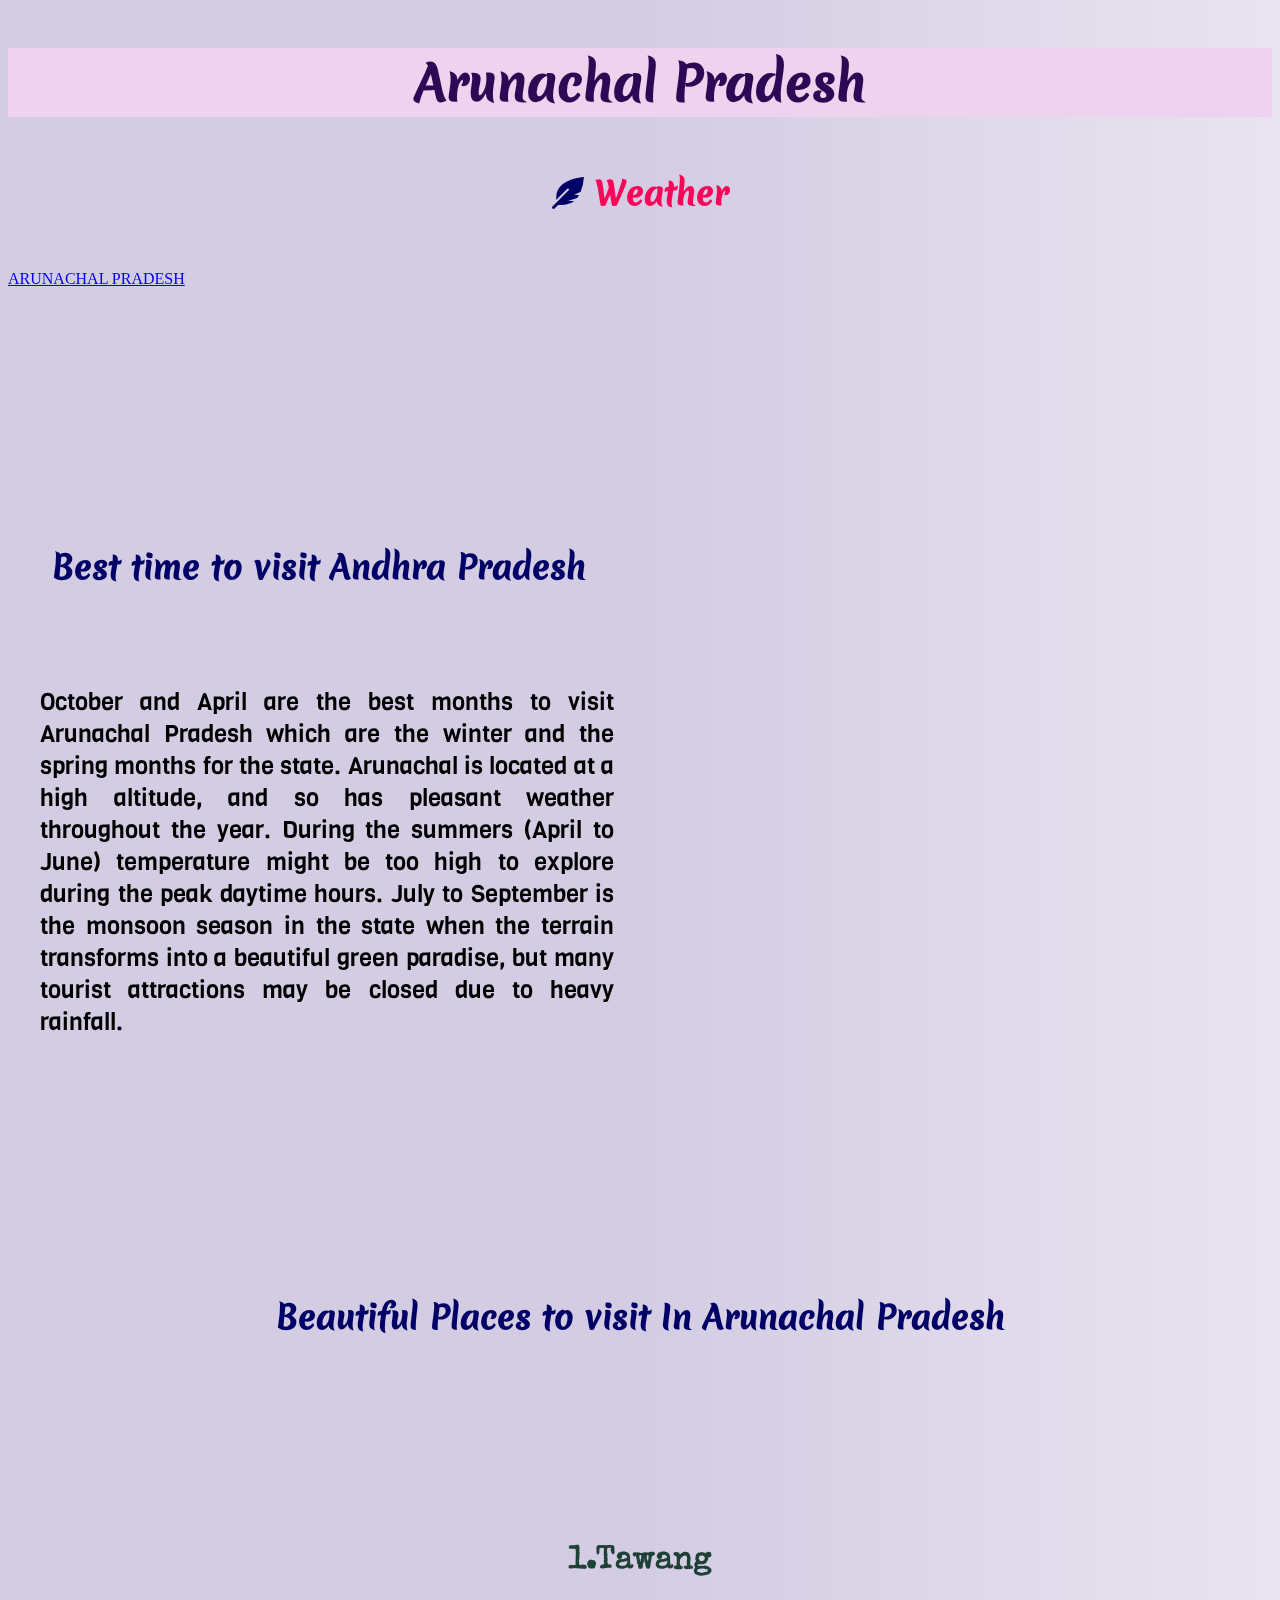
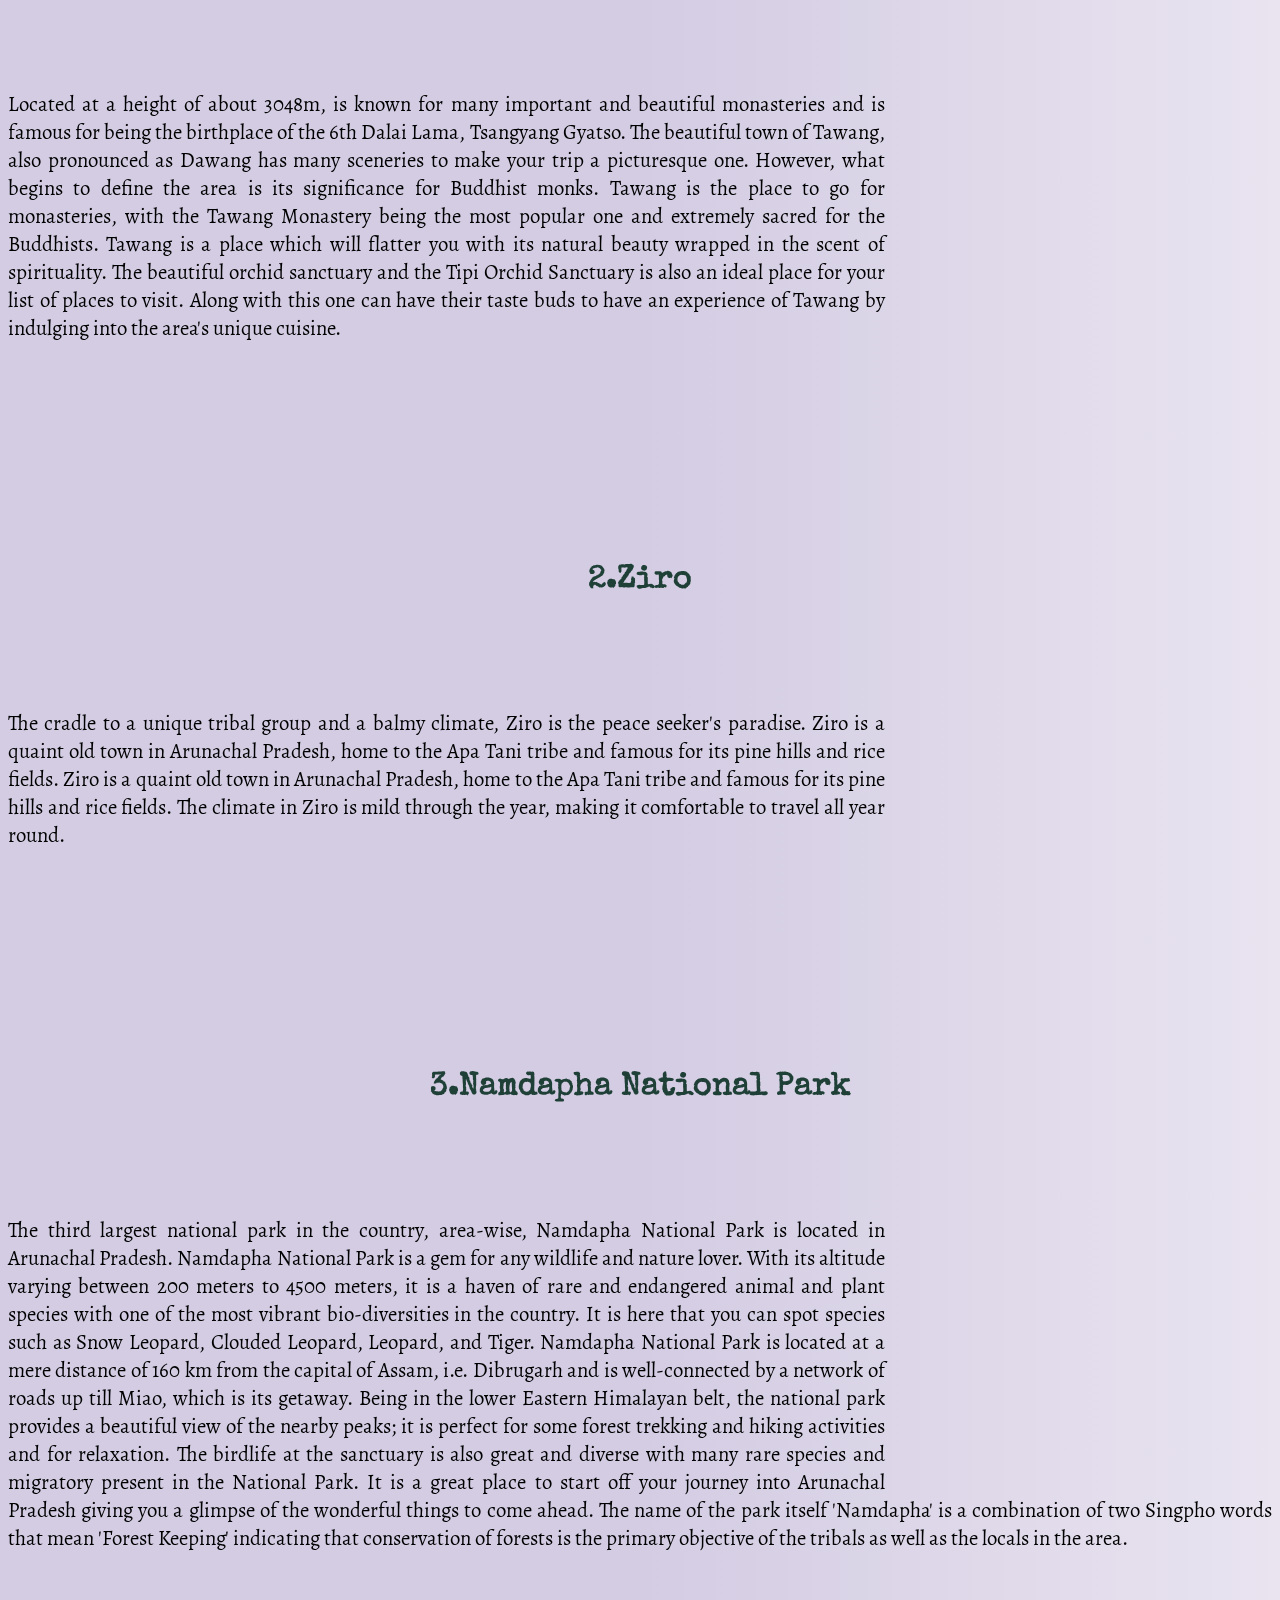
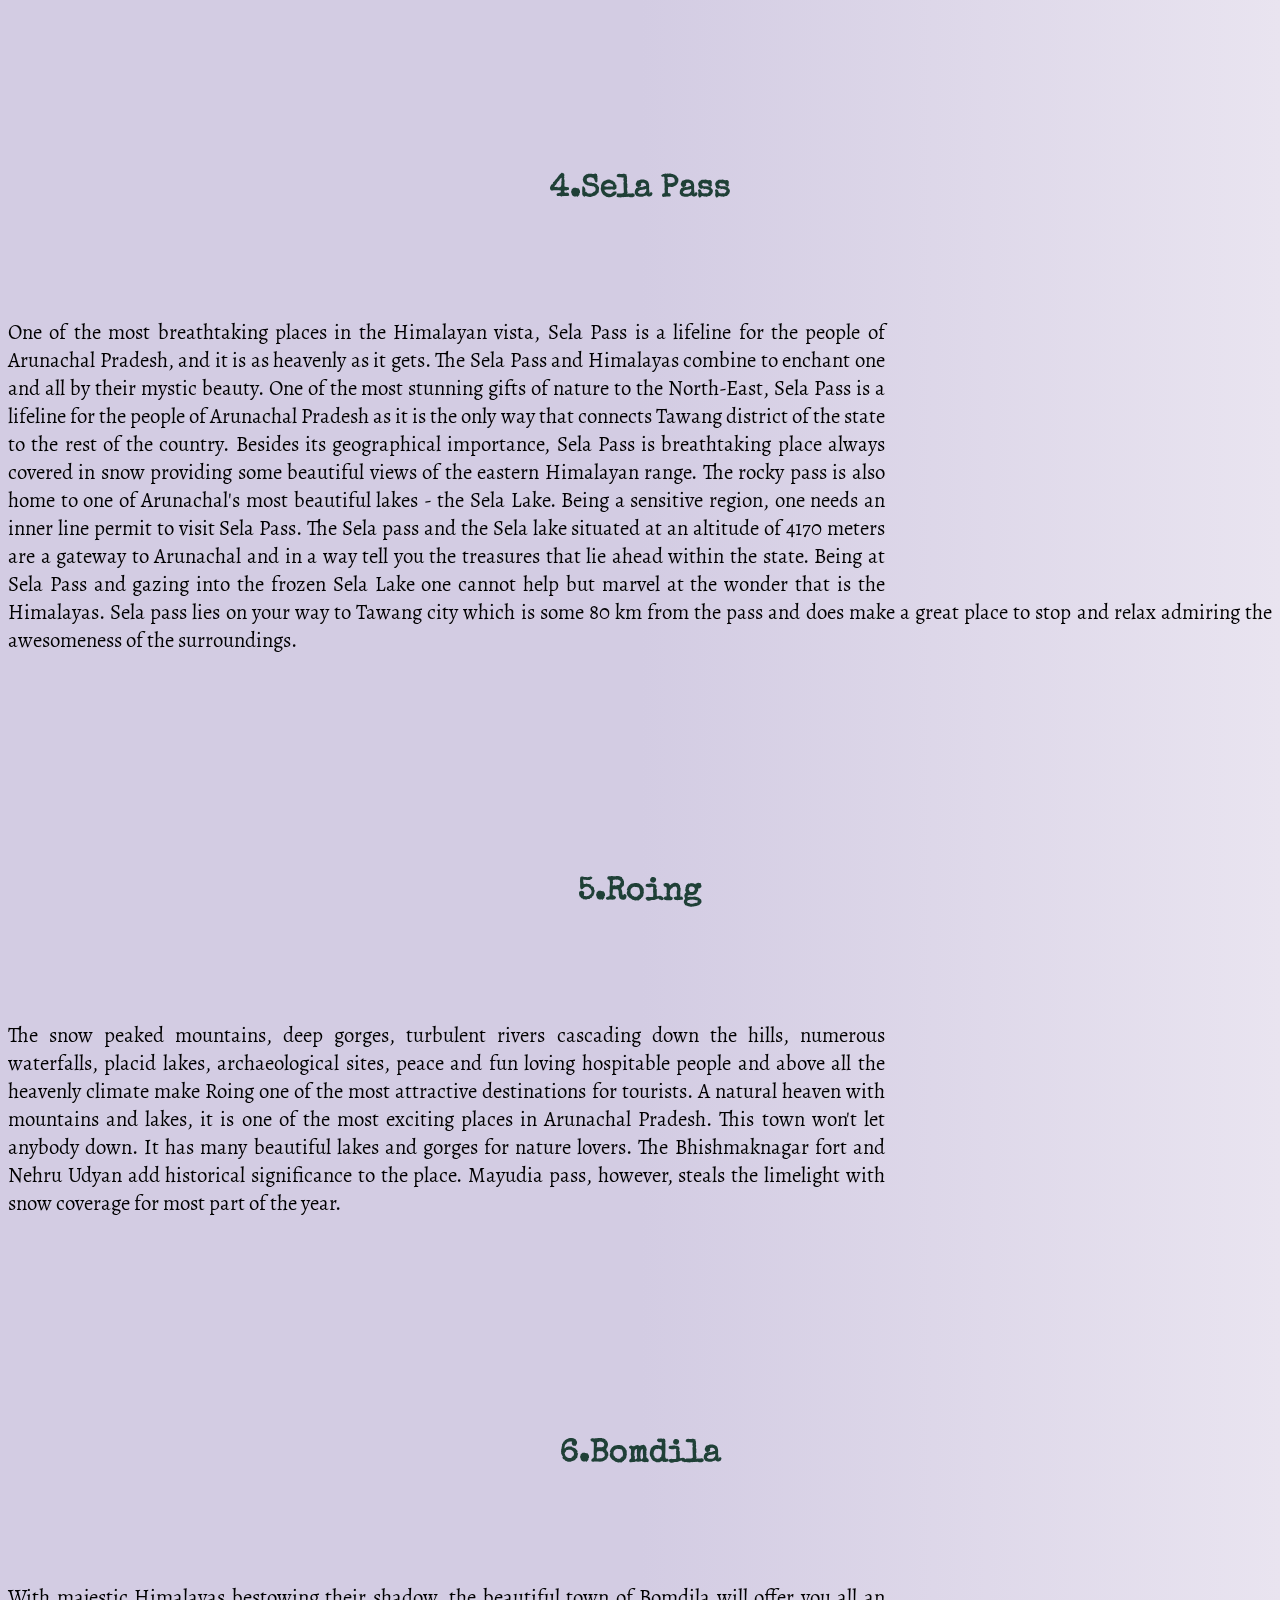
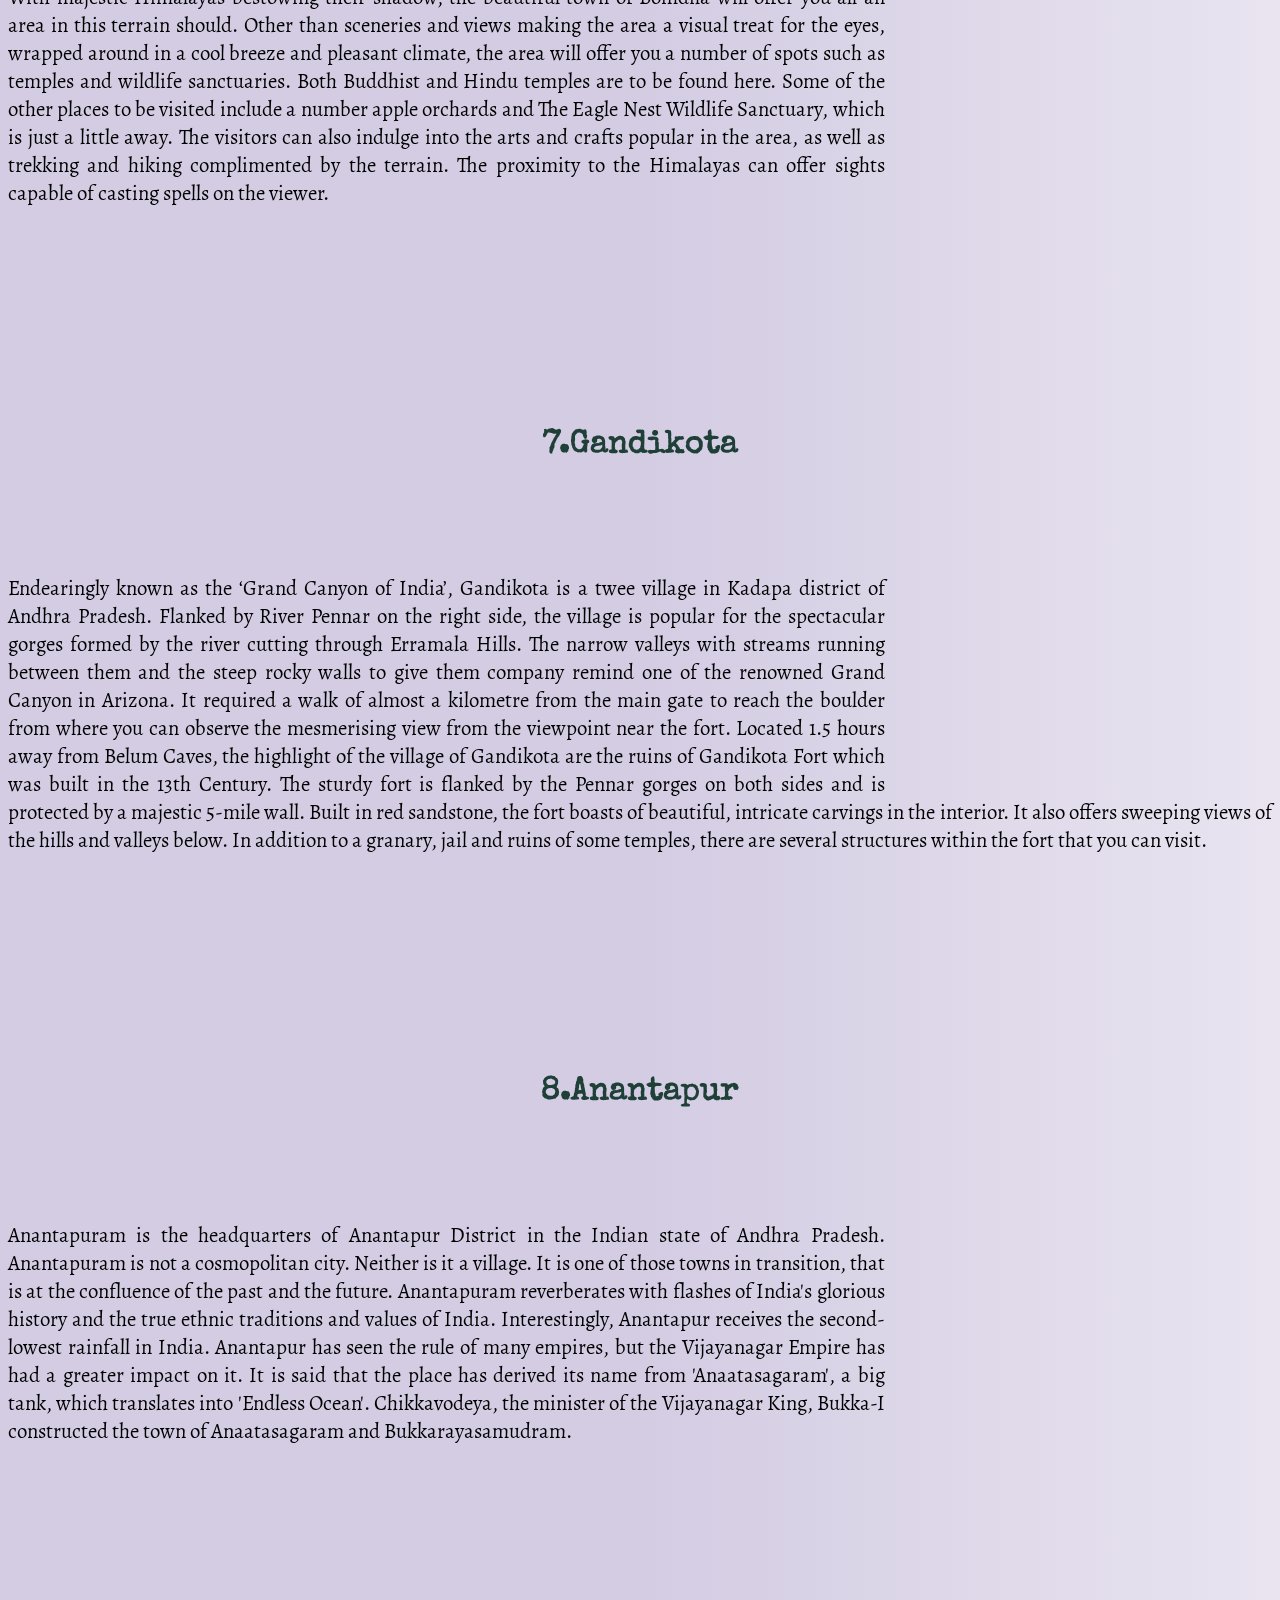
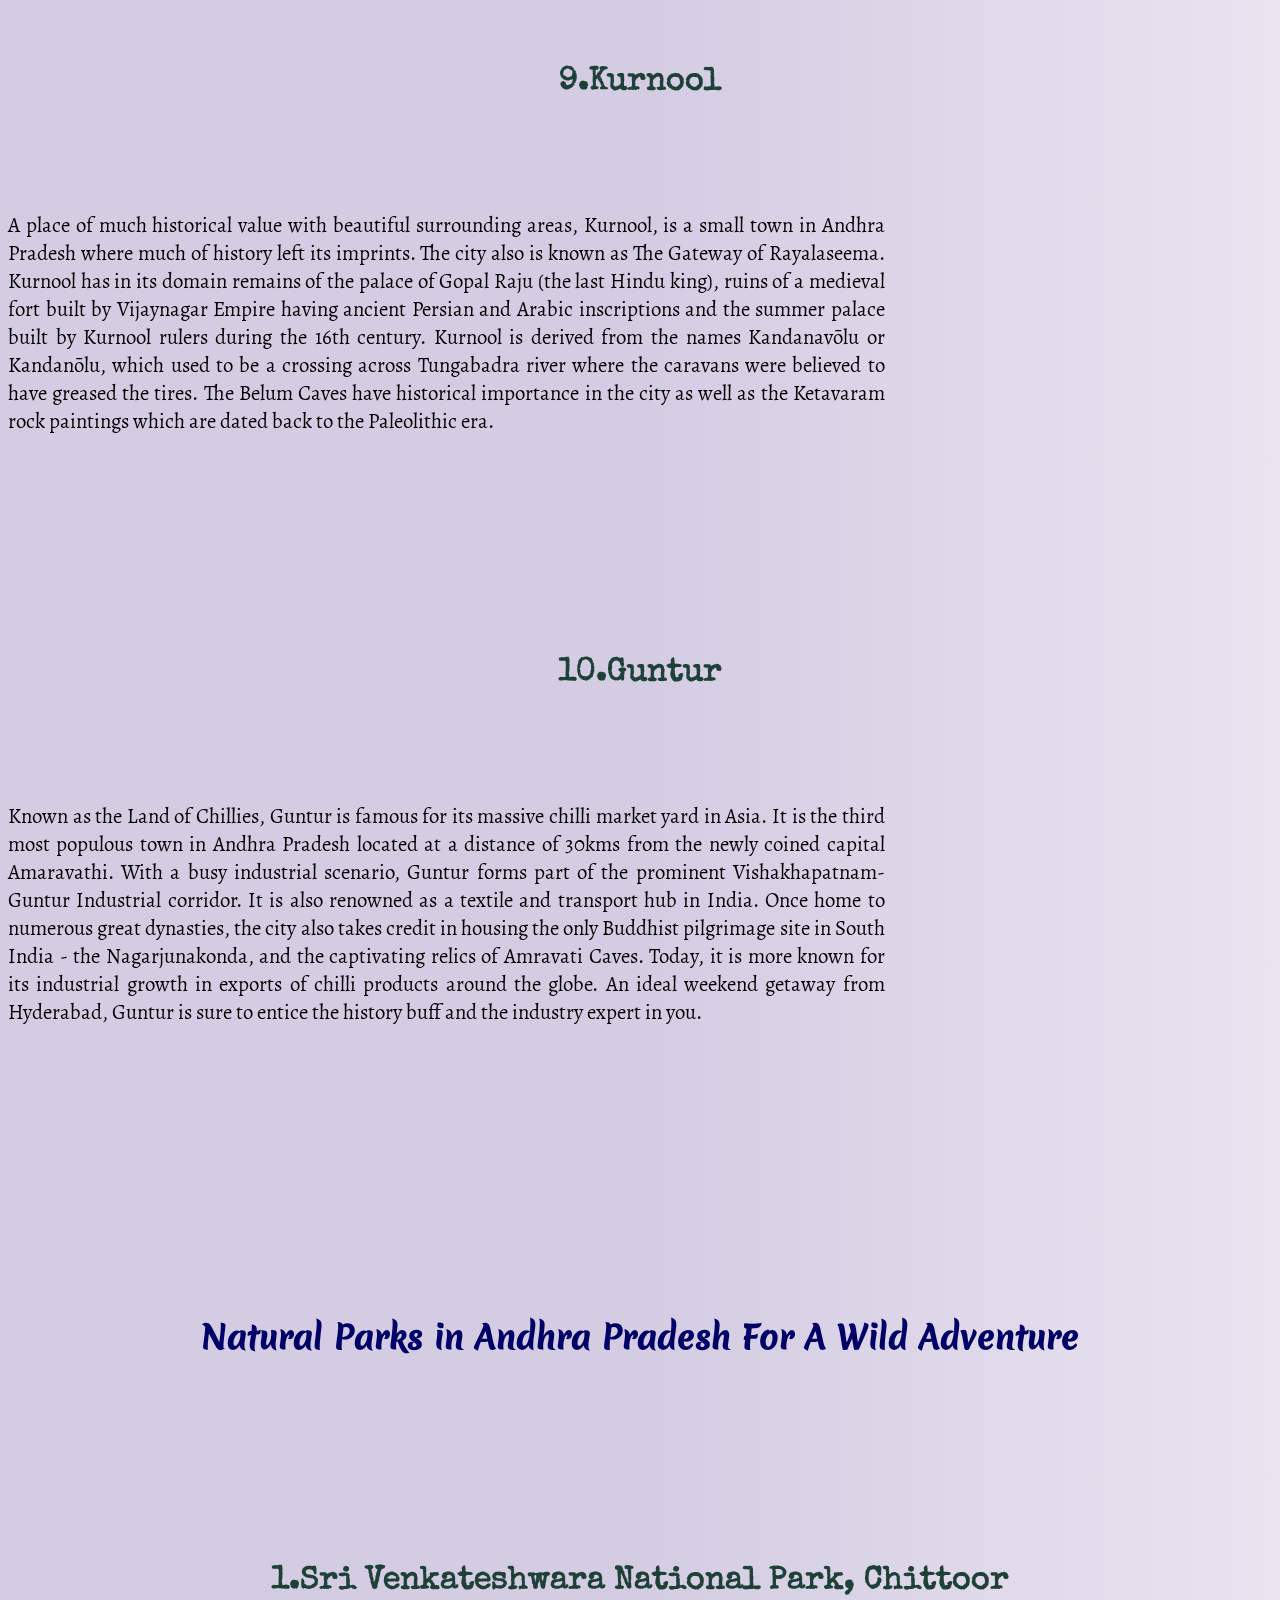
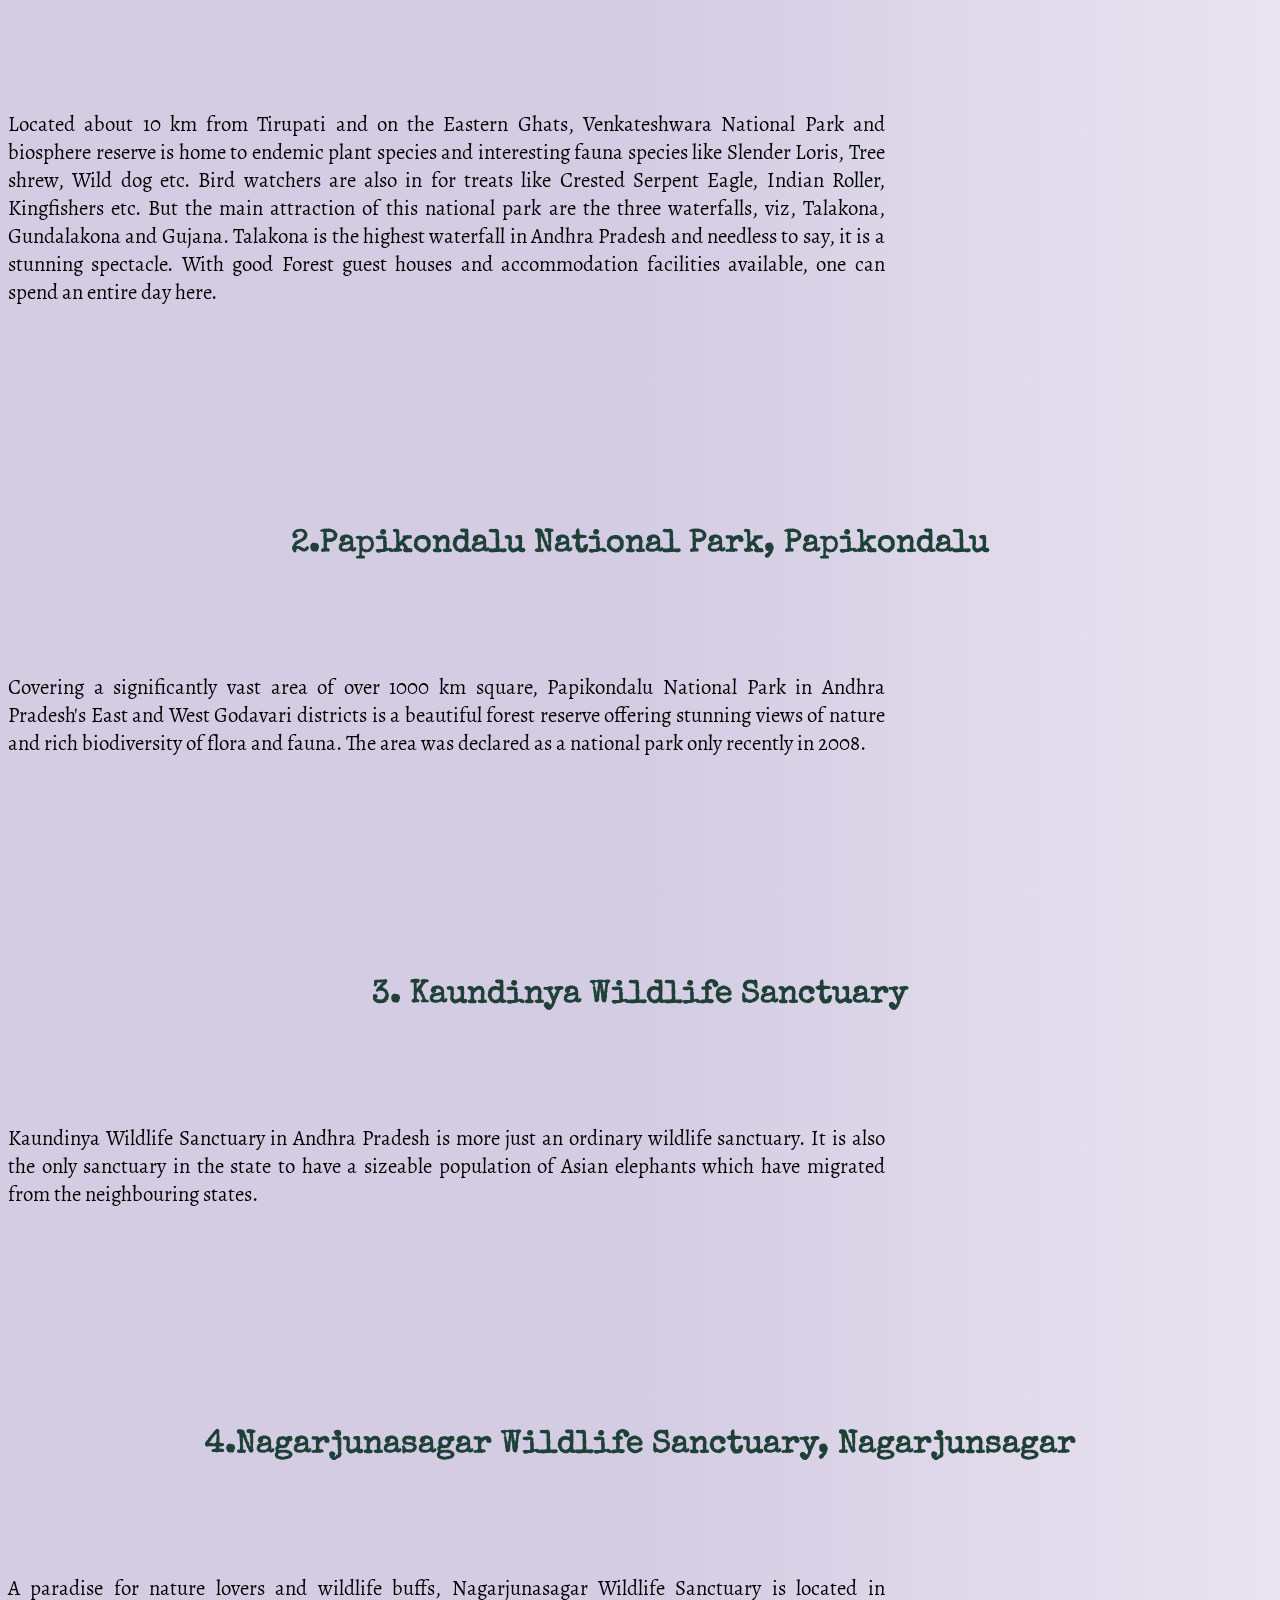
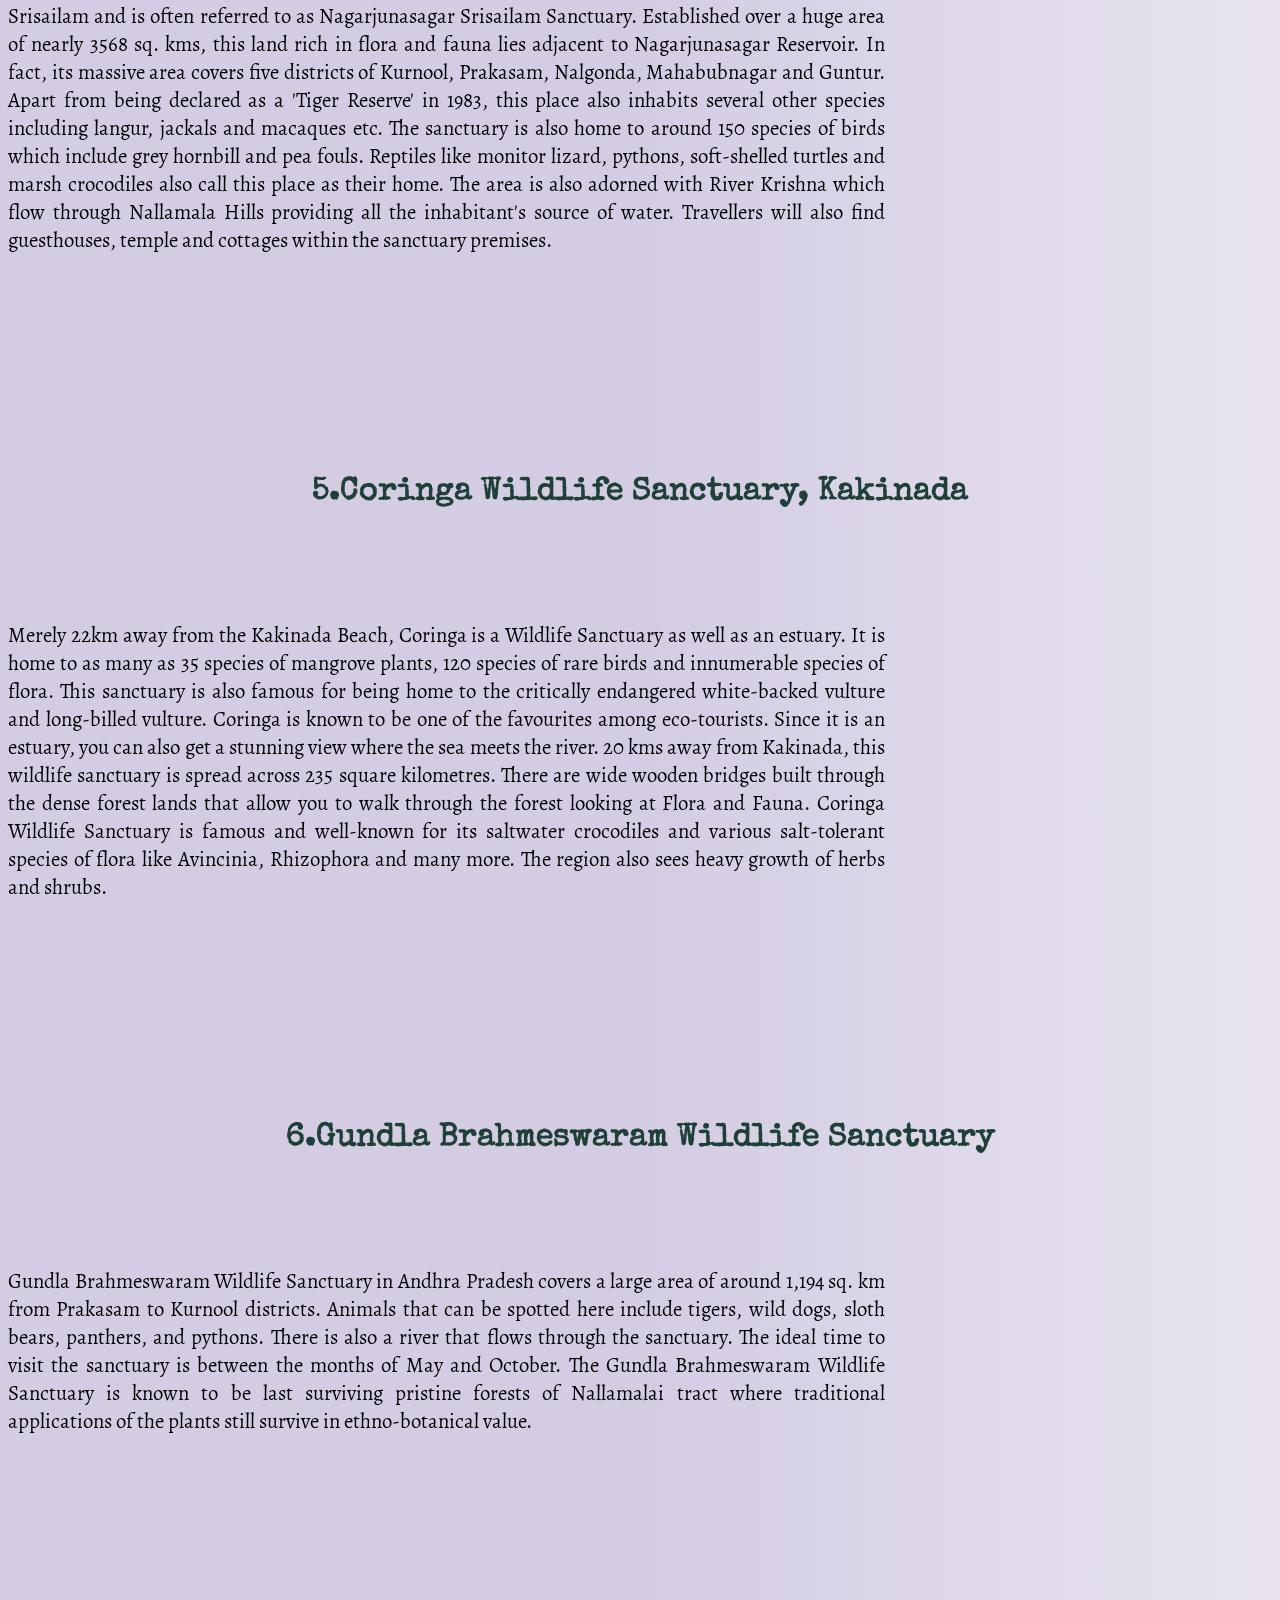
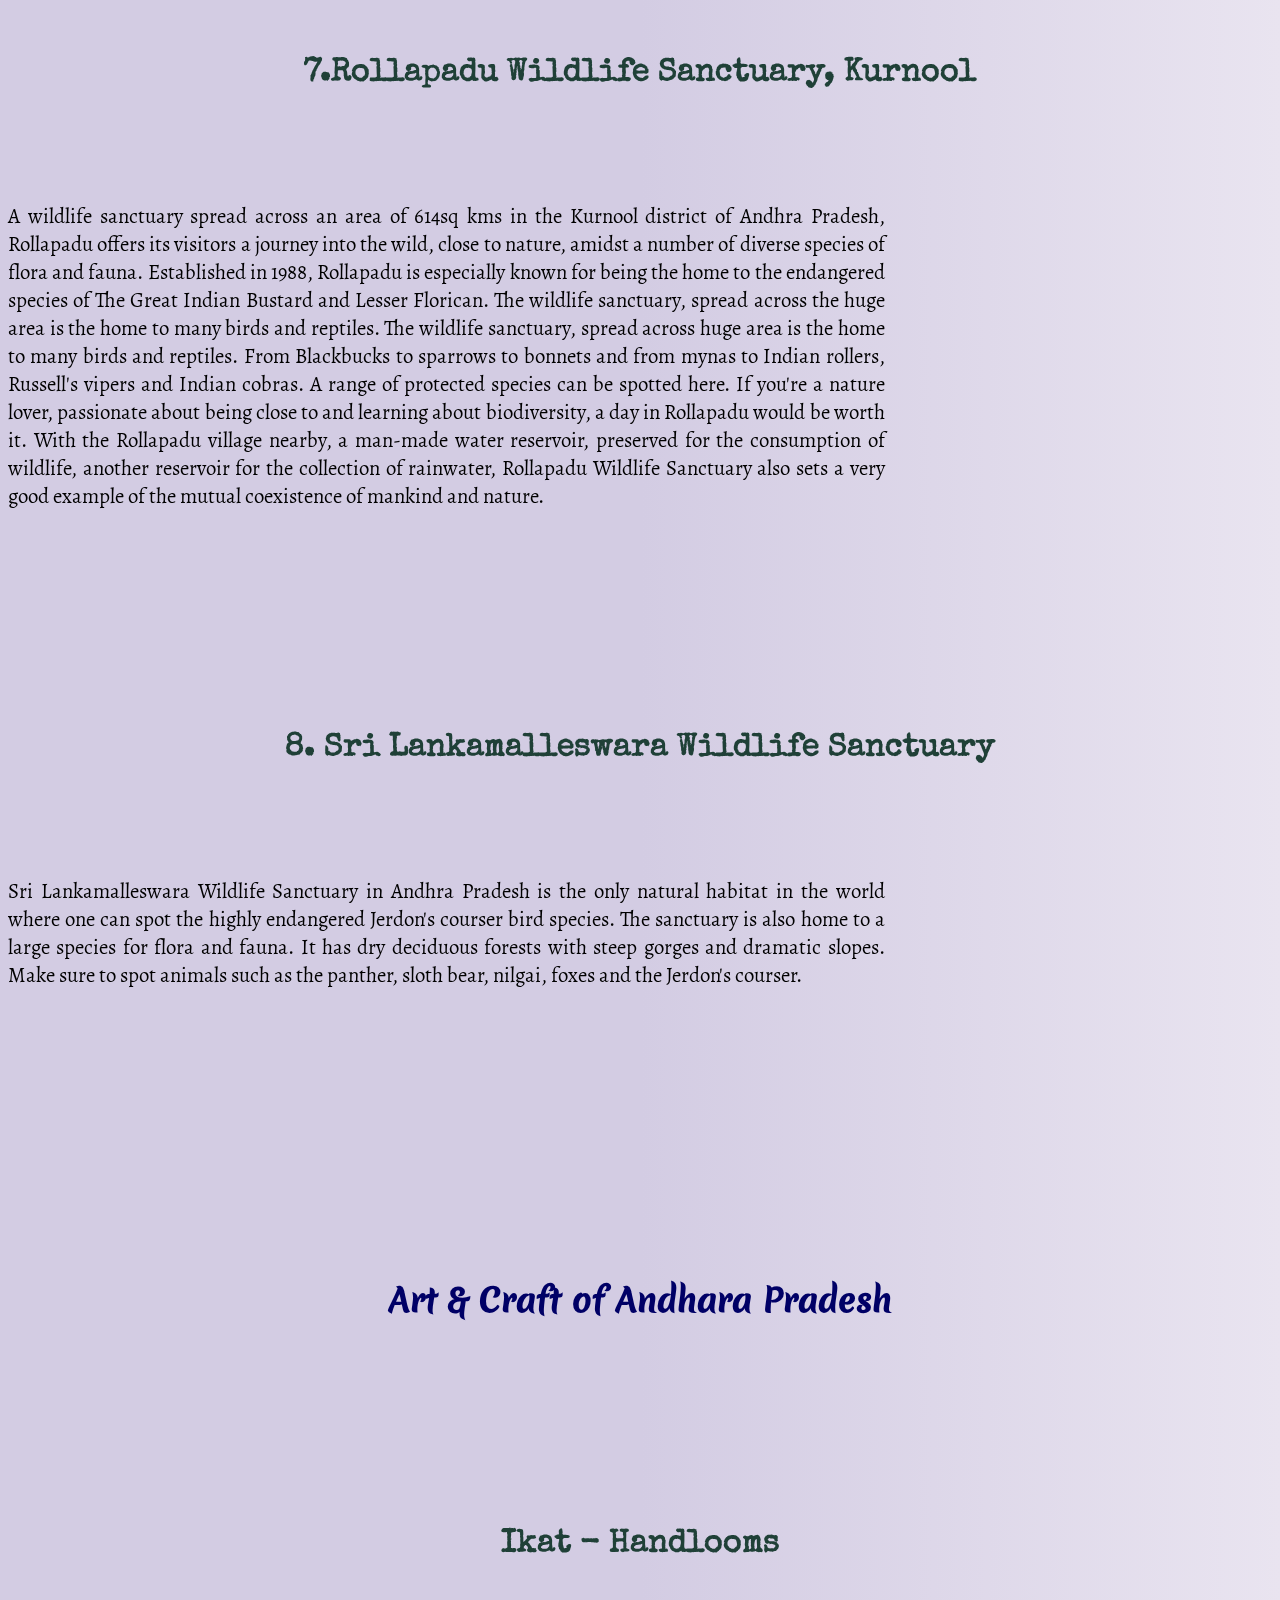
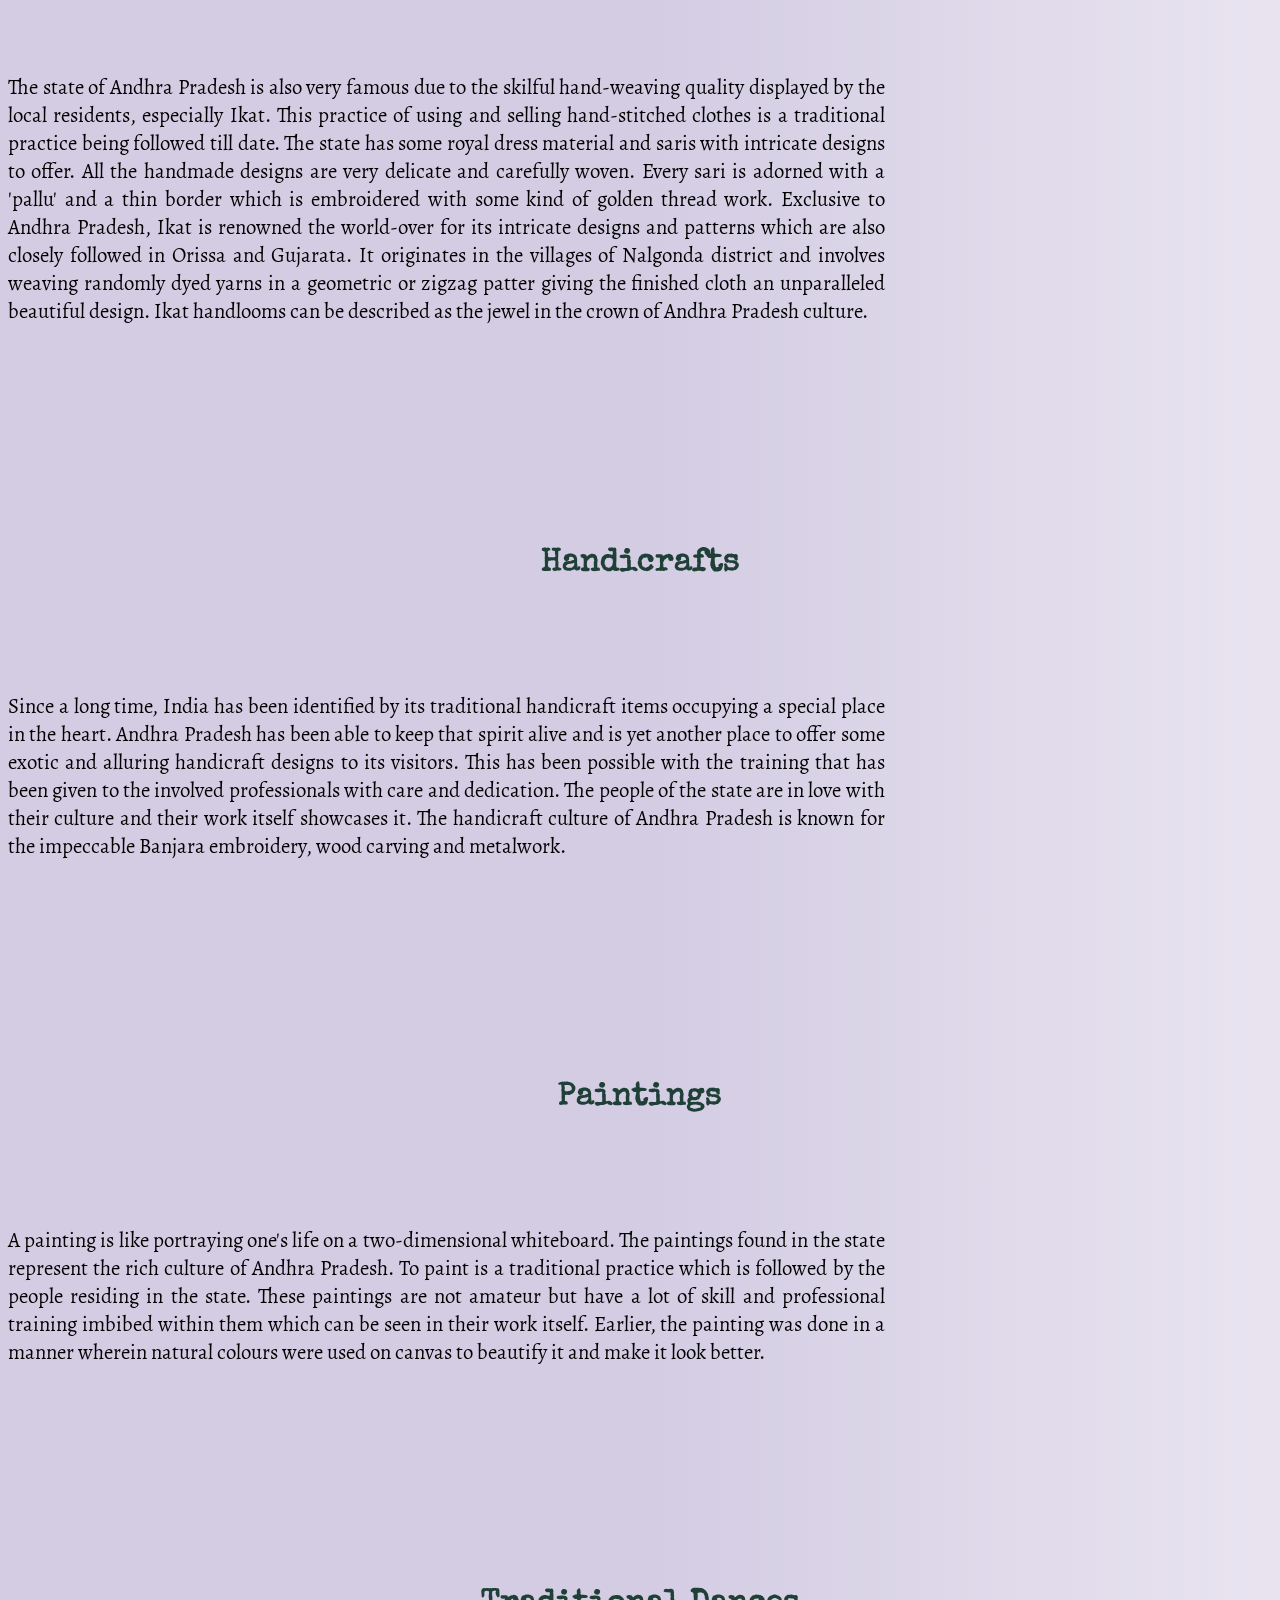
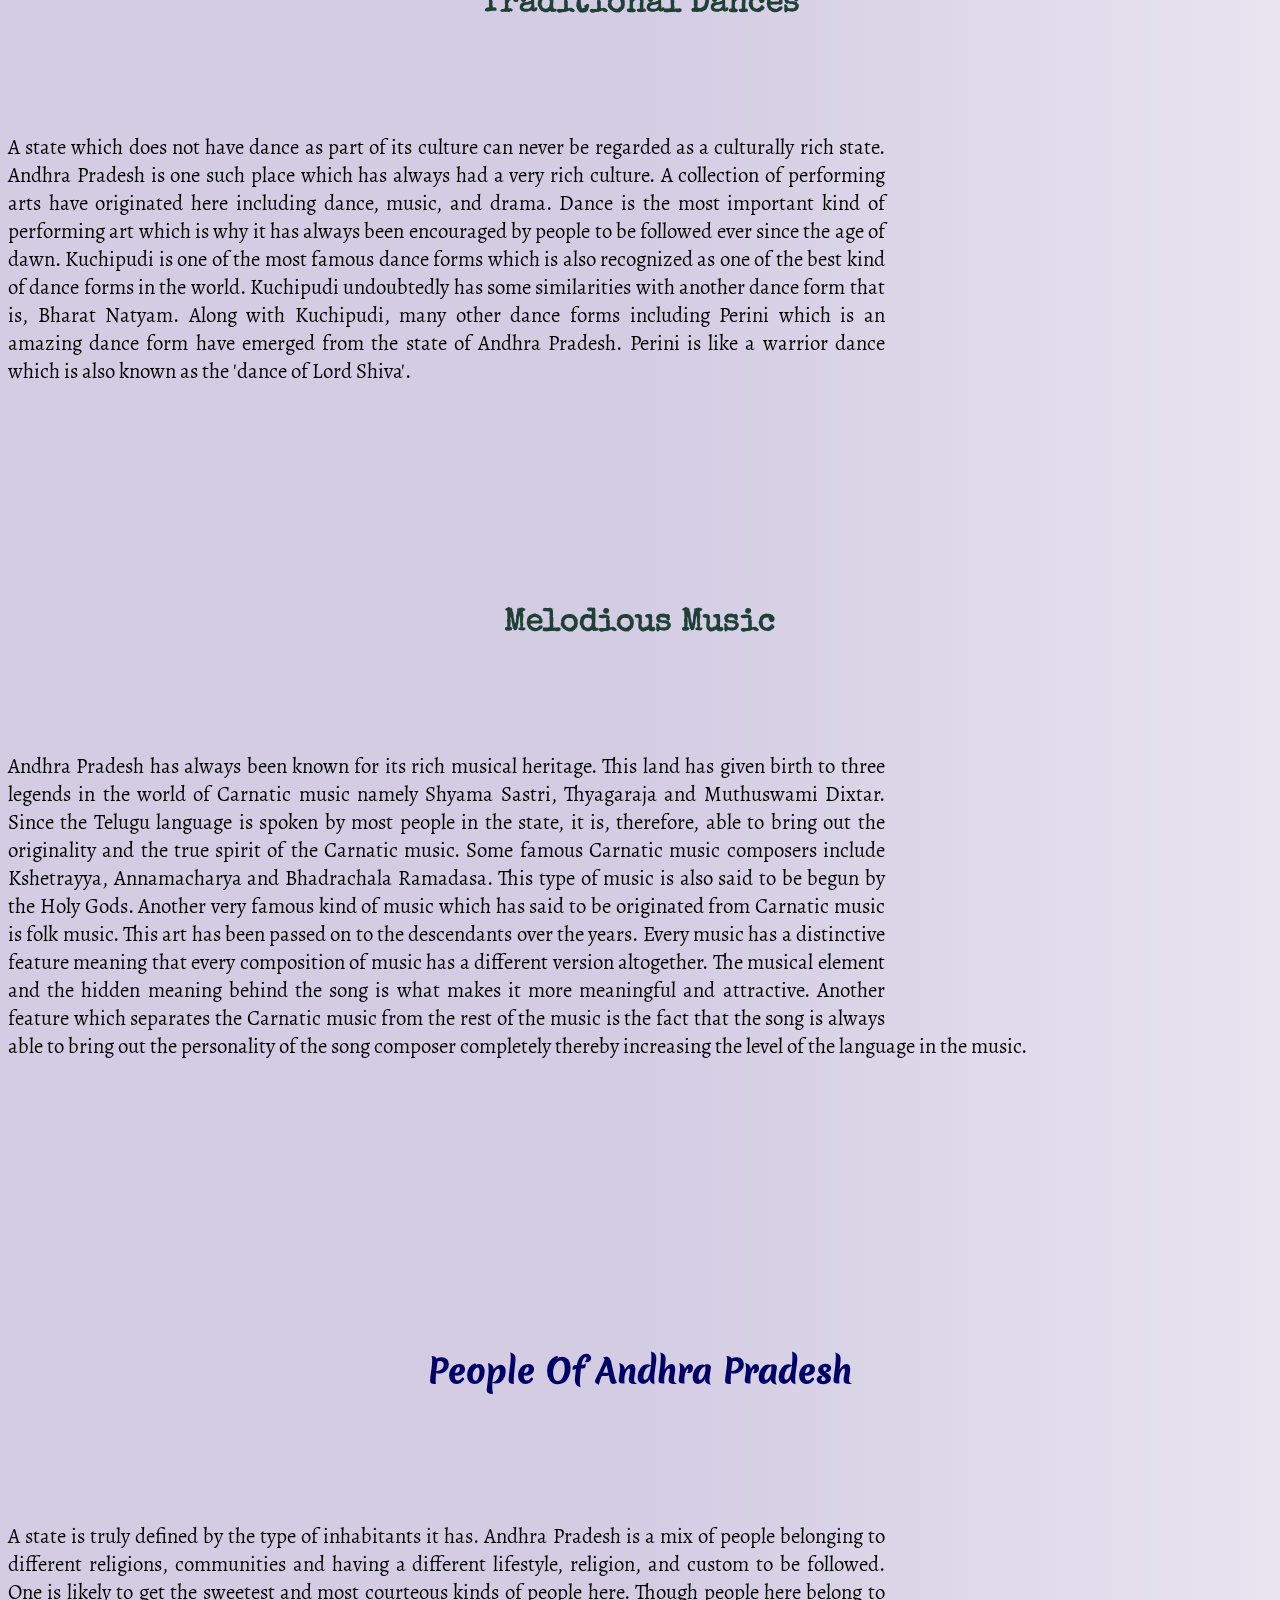
<file: AruP.html>
<!DOCTYPE html>
<html lang="en">
<head>
    <meta charset="UTF-8">
    <meta name="viewport" content="width=device-width, initial-scale=1.0">
    <title>Arunachal Pradesh</title>

    <!-- Icons -->
    <link rel="stylesheet" href="./css/all.css">

    <!-------- Owl Carousel----------->
    <link rel="stylesheet" href="./css/owl.theme.default.min.css">
    <link rel="stylesheet" href="./css/owl.carousel.min.css">

    <!-- Custom Style -->
    <link rel="stylesheet" href="./css/ostyle.css">

    <!-- -----------AOS------------->
    <link rel="stylesheet" href="./css/aos.css">

</head>
<body>
    <!-- section -->
    <div class="main">
      <section>
      <div class="title">
       <h2>
          Arunachal Pradesh
       </h2>
      </div>
  </section>


    <!-- section-->
    <section>
    <div class="weth">
    <h5><i class="fas fa-feather-alt"></i>
      Weather 
    </h5>
    <a class="weatherwidget-io" href="https://forecast7.com/en/28d2294d73/arunachal-pradesh/" data-label_1="ARUNACHAL PRADESH" data-font="Trebuchet MS" data-basecolor="#faecfa" data-textcolor="#000007" data-highcolor="#7d134d" data-lowcolor="#ff0073" data-suncolor="#ff3399" data-mooncolor="#05ffcf" data-cloudcolor="#000505" data-cloudfill="#f9f0f0" data-raincolor="#47a9f3" >ARUNACHAL PRADESH</a>
    <script>
    !function(d,s,id){var js,fjs=d.getElementsByTagName(s)[0];if(!d.getElementById(id)){js=d.createElement(s);js.id=id;js.src='https://weatherwidget.io/js/widget.min.js';fjs.parentNode.insertBefore(js,fjs);}}(document,'script','weatherwidget-io-js');
    </script>
      
     </div>
    </section>


    <!-- section -->
    <section>
      <div class="middle">
     <div class="map">
      <iframe src="https://www.google.com/maps/embed?pb=!1m18!1m12!1m3!1d7860139.627545234!2d76.26277469271669!3d15.858762452108087!2m3!1f0!2f0!3f0!3m2!1i1024!2i768!4f13.1!3m3!1m2!1s0x3a3546f8ae93d47f%3A0x33d1bbbe95adcd83!2sAndhra%20Pradesh!5e0!3m2!1sen!2sin!4v1594626125152!5m2!1sen!2sin" width="650" height="450" frameborder="0" style="border:0;" allowfullscreen="" aria-hidden="false" tabindex="0"  class="center"></iframe>
     </div>
     <div class="text1">
         <h1>
           Best time to visit Andhra Pradesh
         </h1>
        
         <p>October and April are the best months to visit Arunachal Pradesh which are the winter and the spring months for the state. Arunachal is located at a high altitude, and so has pleasant weather throughout the year. During the summers (April to June) temperature might be too high to explore during the peak daytime hours. July to September is the monsoon season in the state when the terrain transforms into a beautiful green paradise, but many tourist attractions may be closed due to heavy rainfall.</p>
     </div>
     </div>
   </section>
  

   <!---------------------------------Places--------------------->
   
   <div class="tit">
    <h1>Beautiful Places to visit In Arunachal Pradesh</h1>
    </div>

   <!-- Section -->
   <section>
  
    <h4>1.Tawang</h4>
    <div class="middle2">
     <div class="img">
       <img src="./images/Andhra Pradesh/places/Visakhapatnam.jpg"  width="100%" height="80%" data-aos="flip-left">
     </div>
     <div class="text2">
     <p>Located at a height of about 3048m, is known for many important and beautiful monasteries and is famous for being the birthplace of the 6th Dalai Lama, Tsangyang Gyatso. 

        The beautiful town of Tawang, also pronounced as Dawang has many sceneries to make your trip a picturesque one. However, what begins to define the area is its significance for Buddhist monks. Tawang is the place to go for monasteries, with the Tawang Monastery being the most popular one and extremely sacred for the Buddhists. Tawang is a place which will flatter you with its natural beauty wrapped in the scent of spirituality. The beautiful orchid sanctuary and the Tipi Orchid Sanctuary is also an ideal place for your list of places to visit. Along with this one can have their taste buds to have an experience of Tawang by indulging into the area's unique cuisine. 
      </p>
      </div>
    </div>
  </section>

  <!--Section-->
   <section>
 
    <h4>2.Ziro</h4>
    <div class="middle2">
      
     <div class="img">
       <img src="./images/Andhra Pradesh/places/tirupati.jpeg"  width="100%" height="80%" data-aos="flip-left">
     </div>
     <div class="text2">
     <p>The cradle to a unique tribal group and a balmy climate, Ziro is the peace seeker's paradise. Ziro is a quaint old town in Arunachal Pradesh, home to the Apa Tani tribe and famous for its pine hills and rice fields.

        Ziro is a quaint old town in Arunachal Pradesh, home to the Apa Tani tribe and famous for its pine hills and rice fields. The climate in Ziro is mild through the year, making it comfortable to travel all year round.</p>
    </div>
  </div>
  </section>


   <!-- Section -->
   <section>
   
    <h4>3.Namdapha National Park</h4>
    <div class="middle1">
      
     <div class="img">
       <img src="./images/Andhra Pradesh/places/Amaravati.jpg"  width="100%" height="80%" data-aos="flip-left">
     </div>
     <div class="text2">
     <p>The third largest national park in the country, area-wise, Namdapha National Park is located in Arunachal Pradesh. Namdapha National Park is a gem for any wildlife and nature lover. With its altitude varying between 200 meters to 4500 meters, it is a haven of rare and endangered animal and plant species with one of the most vibrant bio-diversities in the country. It is here that you can spot species such as Snow Leopard, Clouded Leopard, Leopard, and Tiger. Namdapha National Park is located at a mere distance of 160 km from the capital of Assam, i.e. Dibrugarh and is well-connected by a network of roads up till Miao, which is its getaway.

        Being in the lower Eastern Himalayan belt,  the national park provides a beautiful view of the nearby peaks; it is perfect for some forest trekking and hiking activities and for relaxation. The birdlife at the sanctuary is also great and diverse with many rare species and migratory present in the National Park. It is a great place to start off your journey into Arunachal Pradesh giving you a glimpse of the wonderful things to come ahead.  The name of the park itself 'Namdapha' is a combination of two Singpho words that mean 'Forest Keeping' indicating that conservation of forests is the primary objective of the tribals as well as the locals in the area.</p>
    </div>
  </div>
  </section>

  <!--Section-->
   <section>
 
    <h4>4.Sela Pass</h4>
    <div class="middle2">
      
     <div class="img">
       <img src="./images/Andhra Pradesh/places/Araku_Valley.jpg"  width="100%" height="80%" data-aos="flip-left">
     </div>
     <div class="text2">
     <p>One of the most breathtaking places in the Himalayan vista, Sela Pass is a lifeline for the people of Arunachal Pradesh, and it is as heavenly as it gets. The Sela Pass and Himalayas combine to enchant one and all by their mystic beauty. One of the most stunning gifts of nature to the North-East, Sela Pass is a lifeline for the people of Arunachal Pradesh as it is the only way that connects Tawang district of the state to the rest of the country. Besides its geographical importance, Sela Pass is breathtaking place always covered in snow providing some beautiful views of the eastern Himalayan range. The rocky pass is also home to one of Arunachal's most beautiful lakes - the Sela Lake. Being a sensitive region, one needs an inner line permit to visit Sela Pass.

        The Sela pass and the Sela lake situated at an altitude of 4170 meters are a gateway to Arunachal and in a way tell you the treasures that lie ahead within the state. Being at Sela Pass and gazing into the frozen Sela Lake one cannot help but marvel at the wonder that is the Himalayas. Sela pass lies on your way to Tawang city which is some 80 km from the pass and does make a great place to stop and relax admiring the awesomeness of the surroundings.</p>
    </div>
  </div>
  </section>
  
  <!-- section-->
   <section>
  
    <h4>5.Roing </h4>
    <div class="middle1">
      
     <div class="img">
       <img src="./images/Andhra Pradesh/places/anathgiri.png"  width="100%" height="80%" data-aos="flip-left">
     </div>
     <div class="text2">
     <p>The snow peaked mountains, deep gorges, turbulent rivers cascading down the hills, numerous waterfalls, placid lakes, archaeological sites, peace and fun loving hospitable people and above all the heavenly climate make Roing one of the most attractive destinations for tourists.

        A natural heaven with mountains and lakes, it is one of the most exciting places in Arunachal Pradesh. This town won't let anybody down. It has many beautiful lakes and gorges for nature lovers. The Bhishmaknagar fort and Nehru Udyan add historical significance to the place. Mayudia pass, however, steals the limelight with snow coverage for most part of the year.</p>
    </div>
  </div>
  </section>

  <!--Section-->
   <section>
 
    <h4>
      6.Bomdila</h4>
    <div class="middle2">
      
     <div class="img">
       <img src="./images/Andhra Pradesh/places/vijaywada.jpg"  width="100%" height="80%" data-aos="flip-left">
     </div>
     <div class="text2">
     <p>With majestic Himalayas bestowing their shadow, the beautiful town of Bomdila will offer you all an area in this terrain should.

        Other than sceneries and views making the area a visual treat for the eyes, wrapped around in a cool breeze and pleasant climate, the area will offer you a number of spots such as temples and wildlife sanctuaries. Both Buddhist and Hindu temples are to be found here. Some of the other places to be visited include a number apple orchards and The Eagle Nest Wildlife Sanctuary, which is just a little away. The visitors can also indulge into the arts and crafts popular in the area, as well as trekking and hiking complimented by the terrain. The proximity to the Himalayas can offer sights capable of casting spells on the viewer. </p>
    </div>
  </div>
  </section>


   <!-- Section -->
   <section>
   
    <h4>7.Gandikota</h4>
    <div class="middle1">
      
     <div class="img">
       <img src="./images/Andhra Pradesh/places/Gandikota-Fort.jpg"  width="100%" height="80%" data-aos="flip-left">
     </div>
     <div class="text2">
     <p>Endearingly known as the ‘Grand Canyon of India’, Gandikota is a twee village in Kadapa district of Andhra Pradesh. Flanked by River Pennar on the right side, the village is popular for the spectacular gorges formed by the river cutting through Erramala Hills. The narrow valleys with streams running between them and the steep rocky walls to give them company remind one of the renowned Grand Canyon in Arizona. It required a walk of almost a kilometre from the main gate to reach the boulder from where you can observe the mesmerising view from the viewpoint near the fort. 

      Located 1.5 hours away from Belum Caves, the highlight of the village of Gandikota are the ruins of Gandikota Fort which was built in the 13th Century. The sturdy fort is flanked by the Pennar gorges on both sides and is protected by a majestic 5-mile wall. Built in red sandstone, the fort boasts of beautiful, intricate carvings in the interior. It also offers sweeping views of the hills and valleys below. In addition to a granary, jail and ruins of some temples, there are several structures within the fort that you can visit. 
      
      </p>
    </div>
  </div>
  </section>

  <!--Section-->
   <section>
 
    <h4>8.Anantapur</h4>
    <div class="middle2">
      
     <div class="img">
       <img src="./images/Andhra Pradesh/places/Anantapur.jpg"  width="100%" height="80%" data-aos="flip-left">
     </div>
     <div class="text2">
     <p>Anantapuram is the headquarters of Anantapur District in the Indian state of Andhra Pradesh. Anantapuram is not a cosmopolitan city. Neither is it a village. It is one of those towns in transition, that is at the confluence of the past and the future. Anantapuram reverberates with flashes of India's glorious history and the true ethnic traditions and values of India. Interestingly, Anantapur receives the second-lowest rainfall in India.
      Anantapur has seen the rule of many empires, but the Vijayanagar Empire has had a greater impact on it. It is said that the place has derived its name from 'Anaatasagaram', a big tank, which translates into 'Endless Ocean'. Chikkavodeya, the minister of the Vijayanagar King, Bukka-I constructed the town of Anaatasagaram and Bukkarayasamudram.</p>
    </div>
  </div>
  </section>


  <!-- section-->
   <section>
  
    <h4>9.Kurnool</h4>
    <div class="middle1">
      
     <div class="img">
       <img src="./images/Andhra Pradesh/places/krunool.jpg"  width="100%" height="80%" data-aos="flip-left">
     </div>
     <div class="text2">
     <p>A place of much historical value with beautiful surrounding areas, Kurnool, is a small town in Andhra Pradesh where much of history left its imprints. The city also is known as The Gateway of Rayalaseema.

      Kurnool has in its domain remains of the palace of Gopal Raju (the last Hindu king), ruins of a medieval fort built by Vijaynagar Empire having ancient Persian and Arabic inscriptions and the summer palace built by Kurnool rulers during the 16th century.
      
      Kurnool is derived from the names Kandanavōlu or Kandanōlu, which used to be a crossing across Tungabadra river where the caravans were believed to have greased the tires. The Belum Caves have historical importance in the city as well as the Ketavaram rock paintings which are dated back to the Paleolithic era.</p>
    </div>
  </div>
  </section>

  <!--Section-->
   <section>
 
    <h4>
     10.Guntur </h4>
    <div class="middle2">
      
     <div class="img">
       <img src="./images/Andhra Pradesh/places/guntur.jpg"  width="100%" height="80%" data-aos="flip-left"> 
     </div>
     <div class="text2">
     <p>Known as the Land of Chillies, Guntur is famous for its massive chilli market yard in Asia. It is the third most populous town in Andhra Pradesh located at a distance of 30kms from the newly coined capital Amaravathi.

      With a busy industrial scenario, Guntur forms part of the prominent Vishakhapatnam-Guntur Industrial corridor. It is also renowned as a textile and transport hub in India. Once home to numerous great dynasties, the city also takes credit in housing the only Buddhist pilgrimage site in South India - the Nagarjunakonda, and the captivating relics of Amravati Caves. Today, it is more known for its industrial growth in exports of chilli products around the globe. An ideal weekend getaway from Hyderabad, Guntur is sure to entice the history buff and the industry expert in you. </p>
    </div>
  </div>
  </section>

     <!------------------x---------------Places------------------x--->



<!-- --------Natural Parks in Andhra Pradesh ------------ -->
   <!-- Section -->
   <section>
     <div class="tit">
   <h1>Natural Parks in Andhra Pradesh For A Wild Adventure</h1>
  </div>
    <h4>1.Sri Venkateshwara National Park, Chittoor</h4>
    <div class="middle1">
      
     <div class="img">
       <img src="./images/Andhra Pradesh/natural_parks/sri_venktahwar.jpg"  width="100%" height="80%" data-aos="flip-left">
     </div>
     <div class="text2">
     <p>Located about 10 km from Tirupati and on the Eastern Ghats, Venkateshwara National Park and biosphere reserve is home to endemic plant species and interesting fauna species like Slender Loris, Tree shrew, Wild dog etc.


      Bird watchers are also in for treats like Crested Serpent Eagle, Indian Roller, Kingfishers etc. But the main attraction of this national park are the three waterfalls, viz, Talakona, Gundalakona and Gujana.
      
      Talakona is the highest waterfall in Andhra Pradesh and needless to say, it is a stunning spectacle. With good Forest guest houses and accommodation facilities available, one can spend an entire day here.
      </p>
    </div>
  </div>
  </section>

  <!--Section-->
   <section>
 
    <h4>2.Papikondalu National Park, Papikondalu</h4>
    <div class="middle2">
      
     <div class="img">
       <img src="./images/Andhra Pradesh/natural_parks/papikonda-national-park.jpg" data-aos="flip-left" width="100%" height="80%">
     </div>
     <div class="text2">
     <p>Covering a significantly vast area of over 1000 km square, Papikondalu National Park in Andhra Pradesh's East and West Godavari districts is a beautiful forest reserve offering stunning views of nature and rich biodiversity of flora and fauna. The area was declared as a national park only recently in 2008.
      



     </p>
    </div>
  </div>
  </section>


  <!-- section-->
   <section>
  
    <h4>3. Kaundinya Wildlife Sanctuary</h4>
    <div class="middle1">
      
     <div class="img">
       <img src="./images/Andhra Pradesh/natural_parks/Kaundinya-Wildlife-Sanctuary.jpg" data-aos="flip-left" width="100%" height="80%">
     </div>
     <div class="text2">
     <p>Kaundinya Wildlife Sanctuary in Andhra Pradesh is more just an ordinary wildlife sanctuary. It is also the only sanctuary in the state to have a sizeable population of Asian elephants which have migrated from the neighbouring states.</p>
    </div>
  </div>
  </section>

  <!--Section-->
   <section>
 
    <h4>
      4.Nagarjunasagar Wildlife Sanctuary, Nagarjunsagar</h4>
    <div class="middle2">
      
     <div class="img">
       <img src="./images/Andhra Pradesh/natural_parks/nagarjuna-sagar-monkey.jpg" data-aos="flip-left" width="100%" height="80%">
     </div>
     <div class="text2">
     <p>A paradise for nature lovers and wildlife buffs, Nagarjunasagar Wildlife Sanctuary is located in Srisailam and is often referred to as Nagarjunasagar Srisailam Sanctuary.

      Established over a huge area of nearly 3568 sq. kms, this land rich in flora and fauna lies adjacent to Nagarjunasagar Reservoir. In fact, its massive area covers five districts of Kurnool, Prakasam, Nalgonda, Mahabubnagar and Guntur. Apart from being declared as a 'Tiger Reserve' in 1983, this place also inhabits several other species including langur, jackals and macaques etc.
      
      The sanctuary is also home to around 150 species of birds which include grey hornbill and pea fouls. Reptiles like monitor lizard, pythons, soft-shelled turtles and marsh crocodiles also call this place as their home. The area is also adorned with River Krishna which flow through Nallamala Hills providing all the inhabitant's source of water. Travellers will also find guesthouses, temple and cottages within the sanctuary premises. </p>
    </div>
  </div>
  </section>


   <!-- Section -->
   <section>
   
    <h4>5.Coringa Wildlife Sanctuary, Kakinada</h4>
    <div class="middle1">
      
     <div class="img">
       <img src="./images/Andhra Pradesh/natural_parks/coringa-wildlife-sanctuary-coringa-east-godavari-erppnpunry.jpg" data-aos="flip-left" width="100%" height="80%">
     </div>
     <div class="text2">
     <p>Merely 22km away from the Kakinada Beach, Coringa is a Wildlife Sanctuary as well as an estuary. It is home to as many as 35 species of mangrove plants, 120 species of rare birds and innumerable species of flora. This sanctuary is also famous for being home to the critically endangered white-backed vulture and long-billed vulture. Coringa is known to be one of the favourites among eco-tourists. Since it is an estuary, you can also get a stunning view where the sea meets the river.

      20 kms away from Kakinada, this wildlife sanctuary is spread across 235 square kilometres. There are wide wooden bridges built through the dense forest lands that allow you to walk through the forest looking at Flora and Fauna. Coringa Wildlife Sanctuary is famous and well-known for its saltwater crocodiles and various salt-tolerant species of flora like Avincinia, Rhizophora and many more. The region also sees heavy growth of herbs and shrubs.
      
      </p>
    </div>
  </div>
  </section>

  <!--Section-->
   <section>
 
    <h4>6.Gundla Brahmeswaram Wildlife Sanctuary</h4>
    <div class="middle2">
      
     <div class="img">
       <img src="./images/Andhra Pradesh/natural_parks/Gundla.jpg" data-aos="flip-left" width="100%" height="80%">
     </div>
     <div class="text2">
     <p>Gundla Brahmeswaram Wildlife Sanctuary in Andhra Pradesh covers a large area of around 1,194 sq. km from Prakasam to Kurnool districts. Animals that can be spotted here include tigers, wild dogs, sloth bears, panthers, and pythons. There is also a river that flows through the sanctuary. The ideal time to visit the sanctuary is between the months of May and October. The Gundla Brahmeswaram Wildlife Sanctuary is known to be last surviving pristine forests of Nallamalai tract where traditional applications of the plants still survive in ethno-botanical value.</p>
    </div>
  </div>
  </section>

   <!-- Section -->
   <section>
     
    <h4>7.Rollapadu Wildlife Sanctuary, Kurnool</h4>
    <div class="middle1">
      
     <div class="img">
       <img src="./images/Andhra Pradesh/natural_parks/rollpadu.jpeg" data-aos="flip-left" width="100%" height="80%">
     </div>
     <div class="text2">
     <p>A wildlife sanctuary spread across an area of 614sq kms in the Kurnool district of Andhra Pradesh, Rollapadu offers its visitors a journey into the wild, close to nature, amidst a number of diverse species of flora and fauna. Established in 1988, Rollapadu is especially known for being the home to the endangered species of The Great Indian Bustard and Lesser Florican. The wildlife sanctuary, spread across the huge area is the home to many birds and reptiles.

      The wildlife sanctuary, spread across huge area is the home to many birds and reptiles. From Blackbucks to sparrows to bonnets and from mynas to Indian rollers, Russell's vipers and Indian cobras. A range of protected species can be spotted here. If you're a nature lover, passionate about being close to and learning about biodiversity, a day in Rollapadu would be worth it. With the Rollapadu village nearby, a man-made water reservoir, preserved for the consumption of wildlife, another reservoir for the collection of rainwater, Rollapadu Wildlife Sanctuary also sets a very good example of the mutual coexistence of mankind and nature.
      </p>
    </div>
  </div>
  </section>

  <!--Section-->
   <section>
 
    <h4>8. Sri Lankamalleswara Wildlife Sanctuary</h4>
    <div class="middle2">
      
     <div class="img">
       <img src="./images/Andhra Pradesh/natural_parks/lank.jpg" data-aos="flip-left" width="100%" height="80%">
     </div>
     <div class="text2">
     <p>Sri Lankamalleswara Wildlife Sanctuary in Andhra Pradesh is the only natural habitat in the world where one can spot the highly endangered Jerdon's courser bird species. The sanctuary is also home to a large species for flora and fauna. It has dry deciduous forests with steep gorges and dramatic slopes. Make sure to spot animals such as the panther, sloth bear, nilgai, foxes and the Jerdon's courser.
      



     </p>
    </div>
  </div>
  </section>

<!-- x---------------Natural Park in Andhara Pradesh----------x-->
 

<!--------------    Art and traditon    ----------->

<!-- section-->
   <section>
    <div class="tit">
      <h1>Art & Craft of Andhara Pradesh</h1>
     </div>
  
    <h4>Ikat - Handlooms </h4>
    <div class="middle1">
      
     <div class="img">
       <img src="./images/Andhra Pradesh/other/Ikat.jpg" data-aos="flip-left" width="100%" height="80%">
     </div>
     <div class="text2">
     <p>The state of Andhra Pradesh is also very famous due to the skilful hand-weaving quality displayed by the local residents, especially Ikat. This practice of using and selling hand-stitched clothes is a traditional practice being followed till date. The state has some royal dress material and saris with intricate designs to offer. All the handmade designs are very delicate and carefully woven. Every sari is adorned with a 'pallu' and a thin border which is embroidered with some kind of golden thread work. 

      Exclusive to Andhra Pradesh, Ikat is renowned the world-over for its intricate designs and patterns which are also closely followed in Orissa and Gujarata. It originates in the villages of Nalgonda district and involves weaving randomly dyed yarns in a geometric or zigzag patter giving the finished cloth an unparalleled beautiful design. Ikat handlooms can be described as the jewel in the crown of Andhra Pradesh culture.</p>
    </div>
  </div>
  </section>

  <!--Section-->
   <section>
 
    <h4>
      Handicrafts</h4>
    <div class="middle2">
      
     <div class="img">
       <img src="./images/Andhra Pradesh/other/handicraft1.jpg" data-aos="flip-left" width="100%" height="80%">
     </div>
     <div class="text2">
     <p>Since a long time, India has been identified by its traditional handicraft items occupying a special place in the heart. Andhra Pradesh has been able to keep that spirit alive and is yet another place to offer some exotic and alluring handicraft designs to its visitors. This has been possible with the training that has been given to the involved professionals with care and dedication. The people of the state are in love with their culture and their work itself showcases it. The handicraft culture of Andhra Pradesh is known for the impeccable Banjara embroidery, wood carving and metalwork. </p>
    </div>
  </div>
  </section>


   <!-- Section -->
   <section>
   
    <h4>Paintings</h4>
    <div class="middle1">
      
     <div class="img">
       <img src="./images/Andhra Pradesh/other/painting.png" data-aos="flip-left" width="100%" height="80%">
     </div>
     <div class="text2">
     <p>A painting is like portraying one's life on a two-dimensional whiteboard. The paintings found in the state represent the rich culture of Andhra Pradesh. To paint is a traditional practice which is followed by the people residing in the state. These paintings are not amateur but have a lot of skill and professional training imbibed within them which can be seen in their work itself. Earlier, the painting was done in a manner wherein natural colours were used on canvas to beautify it and make it look better.
      
      </p>
    </div>
  </div>
  </section>

  <!--Section-->
   <section>
 
    <h4>Traditional Dances</h4>
    <div class="middle2">
      
     <div class="img">
       <img src="./images/Andhra Pradesh/other/dance.jpg" data-aos="flip-left" width="100%" height="80%">
     </div>
     <div class="text2">
     <p>A state which does not have dance as part of its culture can never be regarded as a culturally rich state. Andhra Pradesh is one such place which has always had a very rich culture. A collection of performing arts have originated here including dance, music, and drama. Dance is the most important kind of performing art which is why it has always been encouraged by people to be followed ever since the age of dawn. Kuchipudi is one of the most famous dance forms which is also recognized as one of the best kind of dance forms in the world. Kuchipudi undoubtedly has some similarities with another dance form that is, Bharat Natyam. Along with Kuchipudi, many other dance forms including Perini which is an amazing dance form have emerged from the state of Andhra Pradesh. Perini is like a warrior dance which is also known as the 'dance of Lord Shiva'.</p>
    </div>
  </div>
  </section>

  <!--Section-->
   <section>
 
    <h4>Melodious Music</h4>
    <div class="middle2">
      
     <div class="img">
       <img src="./images/Andhra Pradesh/other/music.jpg" data-aos="flip-left" width="100%" height="80%">
     </div>
     <div class="text2">
     <p>Andhra Pradesh has always been known for its rich musical heritage. This land has given birth to three legends in the world of Carnatic music namely Shyama Sastri, Thyagaraja and Muthuswami Dixtar. Since the Telugu language is spoken by most people in the state, it is, therefore, able to bring out the originality and the true spirit of the Carnatic music. Some famous Carnatic music composers include Kshetrayya, Annamacharya and Bhadrachala Ramadasa. This type of music is also said to be begun by the Holy Gods. Another very famous kind of music which has said to be originated from Carnatic music is folk music. This art has been passed on to the descendants over the years. Every music has a distinctive feature meaning that every composition of music has a different version altogether. The musical element and the hidden meaning behind the song is what makes it more meaningful and attractive. Another feature which separates the Carnatic music from the rest of the music is the fact that the song is always able to bring out the personality of the song composer completely thereby increasing the level of the language in the music.</p>
    </div>
  </div>
  </section>

<!------x--------    Art and traditon    -----x------>

<!--------------    People Of Andhra Pradesh    ----------->

<!-- section-->
   <section>
    <div class="tit">
      <h1>People Of Andhra Pradesh</h1>
     </div>
  
  
    <div class="middle1">
      
     <div class="img">
       <img src="./images/Andhra Pradesh/other/people.jpg" data-aos="flip-left" width="100%" height="80%">
     </div>
     <div class="text2">
     <p>A state is truly defined by the type of inhabitants it has. Andhra Pradesh is a mix of people belonging to different religions, communities and having a different lifestyle, religion, and custom to be followed. One is likely to get the sweetest and most courteous kinds of people here. Though people here belong to different caste and religion, they know how to live together in peace and harmony with each other. Andhra Pradesh is like a diverse land which is also a commercial hub for the people of other states. The people of Andhra Pradesh are also known for their kind-hearted & God-fearing nature and the graciousness of which they speak so as to maintain peace and harmony amongst communities.</p>
    </div>
  </div>
  </section>
<!------x--------    People Of Andhra Pradesh    ------x----->


<!--------------    Religions    ----------->

  <!--Section-->
   <section>
    <div class="tit">
      <h1>Religions</h1>
     </div>
    
    <div class="middle2">
      
     <div class="img">
       <img src="./images/Andhra Pradesh/other/RELIGIONS.gif" data-aos="flip-left" width="100%" height="80%">
     </div>
     <div class="text2">
     <p>The people of Andhra Pradesh are quite devoted to following their religion. Hinduism, Buddhism, Christianity, and Islam are the major religions practised in this state. However, the fact that people belonging to different religions stay put and carry out their religious practices together is an interesting fact.  A number of mosques, temples, churches, and stupas have been constructed in the vicinity of the state. Hinduism is the religion which is followed by most population followed by Islam which remains confined in the cities of Secunderabad and Hyderabad. Each and every tribe here has a different belief altogether making the culture of Andhra Pradesh rich and vibrant.</p>
    </div>
  </div>
  </section>

<!-------x-------  Religions    ----x------->

<!--------------   Fairs and Festivals   ----------->

   <!-- Section -->
   <section>
    <div class="tit">
      <h1>Fairs and Festivals</h1>
     </div>
    
    <div class="middle1">
      
     <div class="img">
       <img src="./images/Andhra Pradesh/other/Fairs and Festivals.jpg" data-aos="flip-left" width="100%" height="80%">
     </div>
     <div class="text2">
     <p>Festivals are celebrated so as to bring people even closer to each other and to enjoy the spirit of every event. Festivals belonging to every religion are celebrated here by everybody with the exact same enthusiasm and love. These festivals include Diwali, Makar Sankranti, Holi, Eid-ul-Fitr and the like. Other fairs and events including Dance Festival, Ravalaseema Food, Vishakha festival and Deccan festival too are organized in the state to enjoy and spend some time together. Some important and major festivals include Tirupathi festival, Lumbini Festival, Pongal and Ugadi festival.
      
      </p>
    </div>
  </div>
   </section>

<!--------x------    Fairs and Festivals    -----x------>

<!--------------    Food of Andhra Pradesh    ----------->

  <!--Section-->
   <section>
    <div class="tit">
      <h1>Food Of Andhra Pradesh</h1>
     </div>
 
    <div class="middle2">
      
     <div class="img">
       <img src="./images/Andhra Pradesh/Food/all.jpg" data-aos="flip-left" width="100%" height="80%">
     </div>
     <div class="text2">
     <p>Andhra Pradesh is known for its spicy food all around the country. The inspiration behind such delicious variations of food lies in the opulent culture of the state, where exotic food is being prepared in the kitchen of the Nawabs since the year of its origin. The Andhra cuisine comprises of both mouth-watering vegetarian and non-vegetarian dishes. The famous Hyderabadi dishes include appetising Biryanis, delectable rice and some tangy pickles and chutneys.

      We bring to you, a variety of delicious dishes, you must eat at least once in your lifetime!</p>
    </div>
  </div>
  </section>

  <!--Section-->
   <section>
  
    <h4>1.Pulihora</h4>
    <div class="middle2">
      
     <div class="img">
       <img src="./images/Andhra Pradesh/Food/Pulihora.jpg" data-aos="flip-left" width="100%" height="80%">
     </div>
     <div class="text2">
     <p>An exotic version of tamarind rice, also known as Chitrannam, is enriched with spicy flavours to give it a sour and salty taste at the same time. One of the main ingredients is tamarind along with curry leaves, tomatoes, and mustard seeds. Pulihora finds its place in kitchens often during festivities and special gatherings. Try the authentic tamarind rice to get a taste of real Andhra cuisine.</p>
    </div>
  </div>
  </section>

  <!--section-->
   <section>
 
    <h4>2.Chepa Pulusu</h4>
    <div class="middle2">
      
     <div class="img">
       <img src="./images/Andhra Pradesh/Food/chepa-pulusu-andhra-pradesh.jpg" data-aos="flip-left" width="100%" height="80%">
     </div>
     <div class="text2">
     <p>A variety of fish curry, popularly known as Chepa Pulusu in the state of Andhra is a hot piquant dish with fish tossed in tamarind sauce and assorted with spicy flavourings and tamarind juice to give it a die-for taste. Prepared using a generous amount of oil and spicy herbs, this fish curry leaves you wanting for even more. The traditional fish gravy can be found in any restaurant serving Andhra cuisine.</p>
    </div>
  </div>
  </section>


  <!--Section-->
   <section>
 
    <h4>3. Gongura Pickle Ambadi</h4>
    <div class="middle2">
      
     <div class="img">
       <img src="./images/Andhra Pradesh/Food/8mvyQ1EBzd.jpg" data-aos="flip-left" width="100%" height="80%">
     </div>
     <div class="text2">
     <p>If you love the tangy taste of every pickle then you must try this fiery spicy pickle made with Ambadi leaves, otherwise known as Sorrel leaves. This tasty pickle-chutney hybrid is widely prepared in Andhra as well as in the state of Maharashtra. Well-blended with a variety of spices, this special Andhra dish can be served with flavoured rice or a pair of hot chapatis.</p>
    </div>
  </div>
  </section>

  <!--Section-->
   <section>
 
    <h4>4. Pesarattu</h4>
    <div class="middle2">
      
     <div class="img">
       <img src="./images/Andhra Pradesh/Food/Pesarattu.jpeg" data-aos="flip-left" width="100%" height="80%">
     </div>
     <div class="text2">
     <p>Pesarattu is prepared often for breakfasts in Andhra and regions nearby. The yummy dosa made with green moong dal is a zesty Dosa variant, loved by everyone in the state. The moong dal Dosa is served commonly with coconut chutney or chilli-tomato chutney. Visit one of the authentic Andhra food corners to get a taste of the native Pesarattu flavour.

    </p>
    </div>
  </div>
  </section>

  <!--Section-->
   <section>
 
    <h4>5. Andhra Chicken Biryani</h4>
    <div class="middle2">
      
     <div class="img">
       <img src="./images/Andhra Pradesh/Food/Andhra Chicken Biryani.png" data-aos="flip-left" width="100%" height="80%">
     </div>
     <div class="text2">
     <p>The state that gave a whole new definition and taste to Biryani is famous for giving birth to some of the most palatable Biryani and Pulao recipes. The original mouth-watering Andhra Chicken Biryani uses a rich combination of aromatic herbs and spices to give the long thin rice grains, a succulent taste. Tossed vegetables are mixed with Chicken to bring the taste it is best known for. Try the Andhra Chicken Biryani for your lunch to have a juicy fulfilling experience.

    </p>
    </div>
  </div>
  </section>


   <section>
 
    <h4>6. Gutti Vankaya Koora</h4>
    <div class="middle2">
      
     <div class="img">
       <img src="./images/Andhra Pradesh/Food/Gutti Vankaya Koora.jpg" data-aos="flip-left" width="100%" height="80%">
     </div>
     <div class="text2">
     <p>Prepared by using stuffed eggplant, this curry is a special Andhra dish cooked in every other house in Andhra. The tender eggplants are stuffed with roasted spicy herbs and seasonings to give to a perfect delicious taste. The curry is thick and gives a fresh smell of tamarind and mustard seeds, that will lure you from even a distance. It can be served with aromatic rice or ghee Rotis.

    </p>
    </div>
  </div>
  </section>


   <section>
 
    <h4> 7. Punugulu</h4>
    <div class="middle2">
      
     <div class="img">
       <img src="./images/Andhra Pradesh/Food/punugulu-620.jpg" data-aos="flip-left" width="100%" height="80%">
     </div>
     <div class="text2">
     <p>Who isn’t fond of a crunchy crispy snack during rainy evenings? Next time when you crave for a delicious snack to eat with your cup of coffee, try the popular yet simple Andhra snack, Punugulu. Prepared with Idli batter and deep fried till golden brown, the mouth-watering snack is served with coconut ginger chutney for a perfect lip-smacking taste.

    </p>
    </div>
  </div>
  </section>

   <section>
 
    <h4>8. Curd Rice</h4>
    <div class="middle2">
      
     <div class="img">
       <img src="./images/Andhra Pradesh/Food/Curd Rice.jpg" data-aos="flip-left" width="100%" height="80%">
     </div>
     <div class="text2">
     <p>No Andhra meal is complete without a serving of the light yet yummy curd rice! Widely popular in Andhra as well as Tamil Nadu, Karnataka, and Kerala, curd rice is loved by anyone who gets the taste of it. It can be easily prepared at homes by using a simple recipe with unsweetened curd, rice, and assorted vegetables. To give it a fine taste, it is often blended with ginger, chopped green chillies and curry leaves. The best part of curd rice that gives it a tangy salty taste is the Tadka seasoned using cumin seeds, mustard seeds, and urad dal. It is also extremely digestible and carries plenty of health benefits.

    </p>
    </div>
  </div>
  </section>


   <section>
 
    <h4>9. Dondakaya Fry</h4>
    <div class="middle2">
      
     <div class="img">
       <img src="./images/Andhra Pradesh/Food/Dondakaya_Avakaya.jpg" data-aos="flip-left" width="100%" height="80%">
     </div>
     <div class="text2">
     <p>For all those gourmet out there, who seek homestyle recipes of Andhra, your search ends at this delicious dish. The Dondakaya Fry is a stir fry item, prepared with IvyGuord curry, also known as Parwal, Kundru, and Tondli in other languages of the country. The healthy dish is enriched with vitamins and boasts of being an amazing body detoxifier. It is prepared with nuts and spices that give it a crispy nutty taste. It can be served with hot roti or rice and rasam.

    </p>
    </div>
  </div>
  </section>

   <section>
 
    <h4>10. Bobbatlu </h4>
    <div class="middle2">
      
     <div class="img">
       <img src="./images/Andhra Pradesh/Food/Bobbatlu.jpg" data-aos="flip-left" width="100%" height="80%">
     </div>
     <div class="text2">
     <p>If you think the Andhra cuisine is all about tangy spices and fiery chillies, then you couldn’t have been more wrong! They also have delicious items for those with a sweet tooth. Bobbatlu, also known as Puran Poli, is an all time favourite classic sweet dish prepared commonly in Andhra Pradesh and Maharashtra. It is considered to be very pious and is extensively prepared during important festivals and celebrations. The outer layer is prepared with wheat flour or refined flour and the inside stuffing is made with lentils and jaggery giving it a delicate and inviting taste.

    </p>
    </div>
  </div>
  </section>

   <section>
 
    <h4>11. Medu Vada</h4>
    <div class="middle2">
      
     <div class="img">
       <img src="./images/Andhra Pradesh/Food/Medu Vada.jpg" data-aos="flip-left" width="100%" height="80%">
     </div>
     <div class="text2">
     <p>The popular South Indian recipe has been the favourite in kitchens of Andhra Pradesh, Karnataka and Tamil Nadu. Known with a variety of names like Ulundu Vadai, Ulli Garelu and Uzhunnu Vada, the delicious doughnut-like savoury is prepared widely during all festivals and celebrations. The main ingredient is the Urad Dal, and hence the name. Try this tasty Indianized version of doughnut during the coming festivities at your home.

    </p>
    </div>
  </div>
  </section>
  
   <section>
 
    <h4>12. Uppindi</h4>
    <div class="middle2">
      
     <div class="img">
       <img src="./images/Andhra Pradesh/Food/Uppindi.jpg" data-aos="flip-left" width="100%" height="80%">
     </div>
     <div class="text2">
     <p>Not all dishes need to be given hours of time to prepare. Some of them are rightly termed as the Bachelor’s diet and can be cooked in a couple of minutes and yet taste amazing! Uppindi or Arisi Upma, as many call it, is a popular Rava Upma dish which is easy as well as fast to prepare. It can be cooked right at your home, during those crazy rush mornings while going off to work. It is made using Rava, peanuts and different varieties of spices to give it a tasteful punch.

      The next time you visit a restaurant serving an authentic Andhra cuisine, don’t forget to try one of these amazing food items to relish the taste of unique Andhra style tangy spices and seasonings.

    </p>
    </div>
  </div>
  </section>

<!--------x------   Food of Andhra Pradesh    -----x------>


<!-------------  Architecture    ------------->

  <!--Section-->
   <section>
    <div class="tit">
      <h1>Architecture</h1>
     </div>
    <div class="middle2">
      
     <div class="img">
       <img src="./images/Andhra Pradesh/other/Architecture.jpg" data-aos="flip-left" width="100%" height="80%">
     </div>
     <div class="text2">
     <p>Andhra Pradesh’s rich history of dynasties and kingdoms influenced the architecture significantly. The Dravidian style of architecture is intertwined with cultural practices of rulers from Chola, Chalukyas, Vijayanagar, Satavahanas and Gajapati empires. There are many Buddhist and Hindu temples that resemble the trademark Dravidian style, towering stone structures that are decorated with carvings of religious deities and symbols. Intricate details and flawless engravings are visible on almost every monument dating from that time. Diversity of the architecture compliments the harmony of the Telugu culture brilliantly.
    </p>
    </div>
  </div>
  </section>

<!--------x------   Architecture    -----x------>


<!-------------  Literature    ------------->

  <!--Section-->
   <section>
    <div class="tit">
      <h1>Literature</h1>
     </div>
    
    <div class="middle2">
      
     <div class="img">
       <img src="./images/Andhra Pradesh/other/Literature.jpg" data-aos="flip-left" width="100%" height="80%">
     </div>
     <div class="text2">
     <p>Telugu is the official language spoken by natives in Andhra Pradesh and neighbouring states. It is one of the ancient Dravidian languages, dating back to first millennium AD. Many scholars have found inscriptions in Telugu from 500 BC to 100 BC, proving its existence goes way back. Even though it originates from Proto-Dravidian sub-language, literary experts have confirmed its connection to Sanskrit as well as Hindi. Ancient poets  Nannaya, Tikkana and Yerrapragada constitute the holy ‘Trinity of Poets’ that are credited for reviving the language and promoting its vocabulary through popular translational works like Mahabharata.

    </p>
    </div>
  </div>
  </section>

<!--------x------  Literature    -----x------>

<!-------------  Social Customs and Traditions    ------------->

  <!--Section-->
   <section>
    <div class="tit">
      <h1>Social Customs and Traditions</h1>
     </div>
   
    <div class="middle2">
      
     <div class="img">
       <img src="./images/Andhra Pradesh/other/Social Customs and Traditions.jpg" data-aos="flip-left" width="100%" height="80%">
     </div>
     <div class="text2">
     <p>Andhra Pradesh, like many Indian states, is a rich concoction of cultures, religious practices, traditions, beliefs and ethnicity. Ethnic tribesmen and urban citizens live in perfect harmony and you will see natives coming together, celebrating festivals like Ugadi (Telugu New Year), Makar Sankranti, Ram Navami, Maha Shivratri, Dasara and Diwali. Many citizens still believe in ancient traditions and pursue them sincerely. Muggulu is one such tradition where people decorate entrances with white rice powder. These age-old traditions are prevalent in many households and may vary depending on ethnicity. This is a speciality of Andhra Pradesh.

      There lies a huge difference in reading about the culture and traditions of a place and actually witnessing it and experiencing it all together. Every state, district, country and even every house follow a different lifestyle which distinctly identifies it from the rest. So do the practices carried out by the people of Andhra Pradesh. This state is a land full of fun, frolic, laughter, and life which has not yet been discovered by more than half of the population. As can be made out from the article, the culture of Andhra Pradesh is rich in terms of its food, clothing, festivals, dance, music, paintings or any other forte. The state has a lot to offer for those who want to be a part of it and appreciate its beauty. Plan a trip and see for yourself what a beautiful life lies at the place with the exact kind of peace and harmony that is required in the world today but goes missing.

    </p>
    </div>
  </div>
  </section>

<!--------x------   Social Customs and Traditions    -----x------>





  












    <!-- Jquery library file-->
    <script src="./Js/Jquery3.5.1.min.js"></script>

    <!-------- Owl Carousel JS----------->
    <script src="./Js/owl.carousel.min.js"></script>
    
    <!------------AOS JS------------------>
    <script src="Js/aos.js"></script>

    <!-- Custom javaField Style -->
    <script src="./Js/main.js"></script>


</body>
</html>
</file>
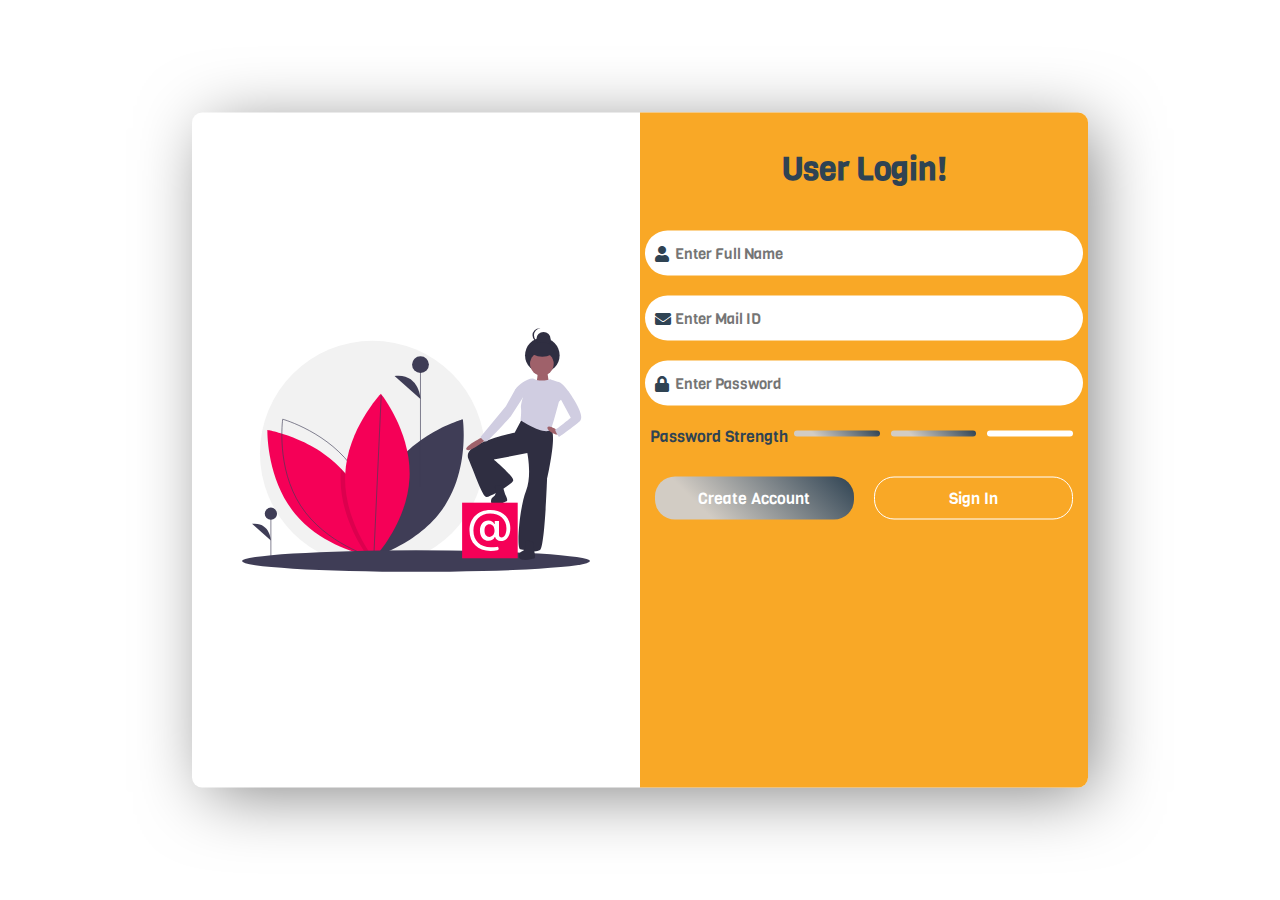
<file: Login.html>
<!DOCTYPE html>
<html lang="en">
<head>
    <meta charset="UTF-8">
    <meta name="viewport" content="width=device-width, initial-scale=1.0">
    <title>Login Here!</title>
    <link rel="stylesheet" href="./css/all.css">
    <link rel="stylesheet" href="./css/style1.css">
</head>
<body>
    
      <div class="inner">
          <div class="photo">
              <img src="./images/bg4.svg">
          </div>
          <div class="user-form">
              <h1>User Login!</h1>
              <form>
                  <i class="fas fa-user"></i>
                  <input type="text " placeholder="Enter Full Name">
                  <i class="fas fa-envelope"></i>
                  <input type="email" placeholder="Enter Mail ID">
                  <i class="fas fa-lock"></i>
                  <input type="password" placeholder="Enter Password">

                  <div class="safety">
                      <span>Password Strength</span>
                      <span class="line"></span>
                      <span class="line"></span>
                      <span class="line"></span>
                  </div>
                  <div class="action-btn">
                      <button class="btn primary">Create Account</button>
                      <button class="btn">Sign In</button>
                  </div>
              </form>
          </div>
      </div>

   
    
 <!-- Jquery library file-->
<script src="./Js/Jquery3.5.1.min.js"></script>
<!-------- Owl Carousel JS----------->
<script src="./Js/owl.carousel.min.js"></script>
</body>
</html>
</file>
<file: css/Style.css>
@charset "UTF-8";

@import url(../css/font.css);

html,body{
	
	margin:0%;
	box-sizing:border-box;
	overflow-x:hidden;
}

:root{
	
	/* Theme color */
	--midnight:white;
	--text-new:#d62828;
	--text-old:#802BB1;
	--tetx-w: linear-gradient(45deg,#ff3399  24%,  #000066 100%);
	--text-b:#2D283E;
	--text-g:#564F6F;
	--text-gg:#4C495D;
	--text-bl:#2E5090;
	--text-p:#D4A59A; 
}
/* ---------------------gradiant color-----------------------*/


/*----------------------Global classes-----------------------*/

a{
	text-decoration:none;
	color:var(--text-gray);
}

ul{
	
		list-style-type:none;
	
}
.flex-row{
	
	display:flex;
	flex-direction:row;
	flex-wrap:wrap;
}

h3{
	font-family: Amatic_SC;
   font-size: 1.6rem;
}

h1{

	font-family: Amatic_SC;
	font-size: 2.5rem;
	
}
h4{

	font-family: Merienda_one;
	font-size:1.5rem;
    color: #000066;
}
h5{

	font-family: Merienda_one;
	font-size: 1rem;
	color: #ff3399;
}
  
p{
	
	margin: 2rem 3rem;
}

.title-l{
	background-color: #EED2EE;
	padding:2rem;
}

span{
 font-family: Amatic_SC;
 color: #2E0854;
}

.container{
	margin: 0 5vw;
}

h2{
font-family: Merienda_one;
font-size: 2rem;
margin: 7rem 0rem 5rem 0rem;
color: #2E0854;
text-align:center;
font-size: 3rem;

/*text-underline-position:below ;*/
}
/*
u{
	text-decoration-color:var(--text-g);
}
*/

.title i{
   color:#ff3399;
   padding-right: 1rem;
}

button.btn{

	border:ridge;
	border-radius: 2rem;
	padding: .5rem 1.5rem;
	font-family:Amatic_SC;
	font-size: 1.5rem;
	cursor: pointer;
}

.ss i{
	color:#ff3399;
	padding-right: 1rem;

}
/*---------------x--------Global classes-------------x--------*/





/*----------------------------Navbar-------------------------*/

.nav{
	
	background:var(--tetx-w);
	padding:0.5rem 2rem;
	height:0rem;
	min-height:10vh;
	overflow:hidden;
	transition: height 1s ease-in-out;
	/*position: fixed;
	top: 0;
	width: 100%;
	z-index: 10000;*/
	
}

.nav .nav-menu{
	justify-content:space-between;
}

.nav .toggle-collapse{
	position:absolute;
	top:0%;
	width:90%;
	cursor:pointer;
	display:none;
}

.nav .toggle-collapse .toggle-icons{
	display: flex;
	justify-content: flex-end;
	padding:1.5rem 0;
}


.nav .toggle-collapse .toggle-icons i{
	
	font-size: 1.2rem;
	color:var(--text-gray);
}

.collapse{
	height:30rem;
}

.nav .nav-items{
    display:flex;
	
	
}


.nav .nav-items .nav-link{
	padding:1rem 1rem;
	font-size:1.1rem;
	position:relative;
	font-family:Bahnschrift Condensed;
	font-size: 1.1rem;
}

.nav .nav-items .nav-link:hover{
	background-color:whitesmoke;
	opacity: 0.5;
}

.nav .nav-items .nav-link:hover a{
	color:#000066;
}
.nav .nav-brand a{
	font-size:1.6rem;
	padding:.5rem 0;
	display: block;
	font-family:Arizonia;
	font-size:2.5rem;
	color:var(--midnight);
	font-style: bold;
}
 .nav .nav-menu .nav-link a{

	color:var(--midnight);
 }

 .nav .social i{
	 color: var(--midnight);
 }
.nav .social{
	
	padding:1.4rem 0;
}

.nav .social i{
	padding: 0 .2rem;
	
}

.nav .social i:hover{
	color:#F9A826;
	
}

.nav .nav-brand i{
	padding:0 1rem 0 0;
	color:#000066;
}

/*--------------x-------------Navbar-----------x-------------*/



/*------------------------Main Content-----------------------*/

	/*---------------site style---------------*/
	
main .site-title{
	background: url("../images/Yellow\ Black\ Jazz\ Music\ Youtube\ Channel\ Art1.png");
	background-size: cover;
	height: 100vh;
	background-repeat: no-repeat;
}

 main .site-title h1,h3{
	color: black;
	font-weight: bolder;
 }

main .site-title .site-background{
  padding-top:10rem;
  text-align: center;
  color:var(--midnight);
}

main .site-title .btn:hover{
	background: transparent;
    color:black;
}


main .site-title .btn{

	margin: 1rem;
	background:var(--tetx-w);
	color: black;
	font-family:Amatic_SC;
}
   /*--------x-------Site Style--------x-------*/


   /*----------------Site 2nd Style-----------*/
main .title{
	font-family:able;
	color:black;
	margin: 2rem 1.8rem;
	
}

main .title-l p{
	font-family: Aarial;
	margin: 2rem 3rem;
	font-size: 1.3rem;
	position: relative;
	display: block;
}

main .ss{
	margin: 2rem 1.8rem;
}
main .ss1{
	margin: 2rem 1.8rem;
}

   /*--------x-------Site 2nd Style----x------*/

   /*-------------------Blog------------------*/
main .blog .blog-post{
	margin: 4rem 1.8rem;
	padding-top: 4rem;
}

main .blog-post .blog-content{
	display: flex;
	flex-direction: column;
	text-align: center;
	width: 80%;
	margin: 2rem 1rem;
	box-shadow:  0 15px 20px rgba(0, 0, 0, 0.2);
}

main .blog-content .blog-title{
	padding:0.5rem 0;
}



main .blog-content .btn-blog{
	padding:0.3rem 1.5rem;
	background:#7b2cbf;
	margin:0.5rem 2rem;
	color: black;
}
   
main .blog-content .btn-blog:hover{
	background-color: transparent;
}

main .blog-content span{
  display:block;
}

section .container .owl-nav{

	position: absolute;
	top:0%;
	margin: 0 auto;
	width:100%;
}

.owl-carousel .blog-content{
	background:#EED2EE;
}

.owl-nav .owl-prev .owl-nav-prev,
.owl-nav .owl-next .owl-nav-next{
	color:#000066;
	background: transparent;
	font-size: 2rem;
}
.owl-theme .owl-nav [class*='owl-']:hover{
	background: transparent;
	color:#C71585;
}

.owl-theme .owl-nav [class*='owl-']{
	outline: none;
}


   /*--------x----------Blog-----------x------*/

  
/*------------x-----------Main Content-------------x---------*/


/*------------------------Footer-----------------------------*/

footer.footer{
	height: 100%;
	background:var(--tetx-w);
	 position:relative;
}

footer.footer .container{
  display:grid;
  grid-template-columns:repeat(3, 1fr);

}

footer.footer .container > div{
	  flex-grow: 1;
	  flex-basis: 0;
	  padding: 3rem .9rem;
}

footer.footer .container .about-us h3{
	color: var(--midnight);
	font-family: Amatic_SC;
	font-size: 1rem;
}

footer.footer .container .about-us h2{
	color: var(--midnight);
	font-family: Alex_Brush;
	font-size: 2rem;
	margin:4rem 1rem 0rem 0rem;
}

footer.footer .container .instagram h3{
	color:var(--midnight);
	font-family: Amatic_SC;
}

footer.footer .container .instagram h2{
	color: var(--midnight);
	font-family: Alex_Brush;
	font-size: 2rem;
	margin:4rem 1rem 0rem 0rem;

}

footer.footer .container .follow h2{
	color: var(--midnight);
	font-family: Alex_Brush;
	font-size: 2rem;
	margin:4rem 1rem 0rem 0rem;
}

footer.footer .container .follow i:hover{
      color:#F9A826;

}

footer.footer .instagram div >img{
	display:inline-block;
	width: 25%;
	height: 50%;
	margin:.1rem .1rem;
}

footer.footer .follow div i{
	color:var(--midnight);
	padding:0 .4rem;
	
}

footer.footer .rights{
  justify-content: center;
  font-family: Able;
}

footer.footer .rights h4 a{
	color:black
}

footer.footer .move-up{
	position: absolute;
	right:6%;
	top:50%;
}

footer.footer .move-up span:hover{
	color:black;
}
/*--------------x---------Footer--------------------x--------*/

footer.footer .container{
	grid-template-columns: repeat(3,1fr);
}

/*-----------viewport less than or equal to 750px------------*/

@media only screen and (max-width: 750px){
	
	.nav .nav-menu , .nav .nav-items{
	  flex-direction: column;
	}
	.nav .toggle-collapse{
	
	display:initial;
}
main .site-content{
	grid-template-columns:100% ;
}

footer.footer .container{
  grid-template-columns: repeat(1,1fr);
}

}


/*-----x-----viewport less than or equal to 750px------x-----*/
/*-----------viewport less than or equal to 520px------------*/

@media only screen and (max-width:520px){
	main .blog{
		height:125vh;
	}
	footer.footer .container >div{
       padding:1rem .9rem !important;
	}
	footer .rights{
		padding: 0 1.4rem;
		text-align:center;
	}
	
	nav .toggle-collapse{
		width:80% !important;
	}
}


/*-----x-----viewport less than or equal to 520px------x-----*/

/*----------viewport less than or equal to 800px-----------*/
@media only screen and (max-width:800px){
	 
	.nav .nav-menu , .nav .nav-items{
		flex-direction: column;
	  }
	  .nav .toggle-collapse{
	  
	  display:initial;
  }
	nav .toggle-collapse .toggle-icons{
		width:95% !important;
	}
}

/*-----x-----viewport less than or equal to 800px------x-----*/
</file>
<file: css/ostyle.css>
@import url(../css/font.css);


body{
    background: linear-gradient(90deg,#D3CCE3 50%, #E9E4F0 100%);
}
    h2{
    font-family: Merienda_one;
    font-size: 2rem;
    margin: 3rem 0rem 1rem 0rem;
    color: #2E0854;
    text-align:center;
    font-size: 3rem;
    background-color: #EED2EE;
}

h5{
	font-family: Merienda_one;
	font-size: 2rem;
    color: #f80759;
    text-align: center;
}

h4{
    margin: 15% 0 0 0;
    font-size: 2rem;
    color: 	#1f4037;
    text-align: center;
    font-family: Special_Elite;
}

h3{
    font-family: Merienda_one;
    padding: 1rem;
    font-size: 2rem;
    color:#000066;
    margin: 1rem 0;
    text-align: center;
}

.text1 p{
    font-family: Viga;
    padding:0 2rem;
    font-size: 1.5rem;
    text-align:justify;
    text-justify: inter-word;
    color: black;
}



.map {
float:right;
margin:2rem 0 2rem .5rem;
}

.weth i{
    color: #000066;
}

.tit h3{
        margin: 7rem 0;
        position: static;
}
    
.text2 p{
    font-family: Alegreya;
    padding: 2rem 0rem;
    font-size: 1.3rem;
    text-align:justify;
    text-justify: inter-word;
    margin: 5rem 0 10rem 0;
    color: black;
}

.img{
    width: 30%;
    height: 40%;
    float:right;
    margin:2rem 0 0 0.5rem;
}

h1{
    margin: 15rem 0 5rem 0;
    font-family: Merienda_one;
    padding: 1rem;
    font-size: 2rem;
    color:#000066;
    text-align: center;
}














/*-----------viewport less than or equal to 750px------------*/

@media only screen and (max-width: 800px){
	
  .title, .weth, .middle, .middle1, .tit , .middle2{
      width: 100%;
  }
  .img{
    width: 100%;
    height: 40%;
    float:right;
    margin:2rem 0 1rem 0.5rem;
}
}

@media only screen and (max-width: 1024px){
	
          .map{
              width: 100%;
              align-content: center;
          }
          .center{
              display: block;
              margin-left: auto;
              margin-right: auto;
              width: 100%;
          }

}

@media only screen and (max-width: 7799px) and (min-width:1440px){
	
  .tit{
     margin: 30% 0 0 0;
  }
  .title, .weth, .middle, .middle1, .tit , .middle2{
    width: 100%;
 }

.img{
  width: 100%;
  height: 40%;
  float:right;
  margin:2rem 0 0 0.5rem;
 }

 .text1 p{
    font-family: Viga;
    padding:0 2rem;
    font-size: 7rem;
    text-align:justify;
    text-justify: inter-word;
}

.text2 p{
    font-family: Viga;
    padding:0 1rem;
    font-size: 7rem;
    text-align:justify;
    text-justify: inter-word;
    margin: 0 1rem;
}

 .map {
    float:right;
    margin:2rem 0 2rem .5rem;
    width: 100%;
    }
 
h2{
    font-family: Merienda_one;
    font-size: 2rem;
    margin: 3rem 0rem 1rem 0rem;
    color: #2E0854;
    text-align:center;
    font-size: 3rem;
    background-color: #EED2EE;
}

h5{

	font-family: Merienda_one;
	font-size: 10rem;
    color: #ff3399;
    text-align: center;
    

}
h4{
    margin: 5% 0 0 0;
    font-size: 8rem;
    color: #ce076b;
}

h3{
    font-family: Merienda_one;
    padding: 1rem;
    font-size: 8rem;
    color:#000066;
    margin: 1rem 0;
    text-align: center;
}

}









/*-----x-----viewport less than or equal to 750px------x-----*
</file>
<file: css/style1.css>
@import url(./font.css);

*{
    margin: 0;
    padding: 0;
    box-sizing: border-box;
}

.inner{
    height: 75%;
    width: 70%;
    position: absolute;
    top:50%;
    left:50%;
    transform: translate(-50%, -50%);
    border-radius: 10px;
    box-shadow: 10px 10px 68px -6px rgba(0,0,0,0.5);
    display: flex;
    justify-content: space-between;
}

.photo{
    width: 50%;
    height: 100%;
    padding: 0 50px;
}

.photo img{
    width:100%;
    height:100%;
}

.user-form{
    background:#F9A826;
    padding: 5px;
    width:50%;
    height: 100%;
    border-radius:0px 10px 10px 0px;

}

.user-form h1{
    color: #2F4353;
    padding:30px 0;
    font-weight: 700;
    font-family:  Viga;
    text-align: center;
}

.user-form i{
    position:absolute;
    margin: 25px 10px;
    color:#2F4353;
}

input{
    width: 100%;
    border-radius: 30px;
    border: none;
    height: 3em;
    font-size: 15px;
    margin: 10px 0;
    padding: 0 30px;
    outline: none;
    font-family: viga;
   
}
.safety{
    width: 100%;
    display: flex;
    justify-content: space-between;
    color: #fff;
    font-size: 12px;
    margin-top: 10px;
    padding: 0 5px;
}
.line{
    height: 6px;
    border-radius: 20px;
    width: 20%;
    background: #fff;
    margin: 5px;
}
span:nth-child(2){
    background: linear-gradient(45deg,#D2CCC4 24%, #2F4353 100%);
}
span:nth-child(3){
    background: linear-gradient(45deg,#D2CCC4 24%, #2F4353 100%);
}

.safety span{
    font-size: 1rem;
    color: #2F4353;
    font-family: Viga;
}

.action-btn{
    width: 100%;
    display: flex;
    margin: 30px 0;
}
.btn{
    border: 1px solid #fff;
    color: #fff;
    padding: 10px;
    background: transparent;
    border-radius: 20px;
    width: 50%;
    margin: 0 10px;
    cursor: pointer;
    font-size: 16px;
    outline: none;
    font-family: Viga;
}
.primary{
    border: none;
    background: linear-gradient(45deg,#D2CCC4 24%, #2F4353 100%);
}


@media(max-width: 665px){
    .photo{
        display: none;
    }
    .user-form{
        width: 100%;
        border-radius: 10px;
    }
}
@media screen and (max-width: 990px) and (min-width: 665px){
    .action-btn{
        margin: 5px;
        display: block;
        width: 95%;
    }
    .btn{
        width: 100%;
        margin: 5px;
        padding: 5px;

    }
}

@media screen and (max-width:320px){
   
    .user-form h1{
        color: ivory;
        padding:5px 0;
        font-weight: 700;
    }
    .action-btn{
        width: 180%;
        display: block;
        margin: 5px;
        
    }
    .btn{
        width: 50%;
        margin: 5px;
        padding: 5px;
    }
}
</file>
